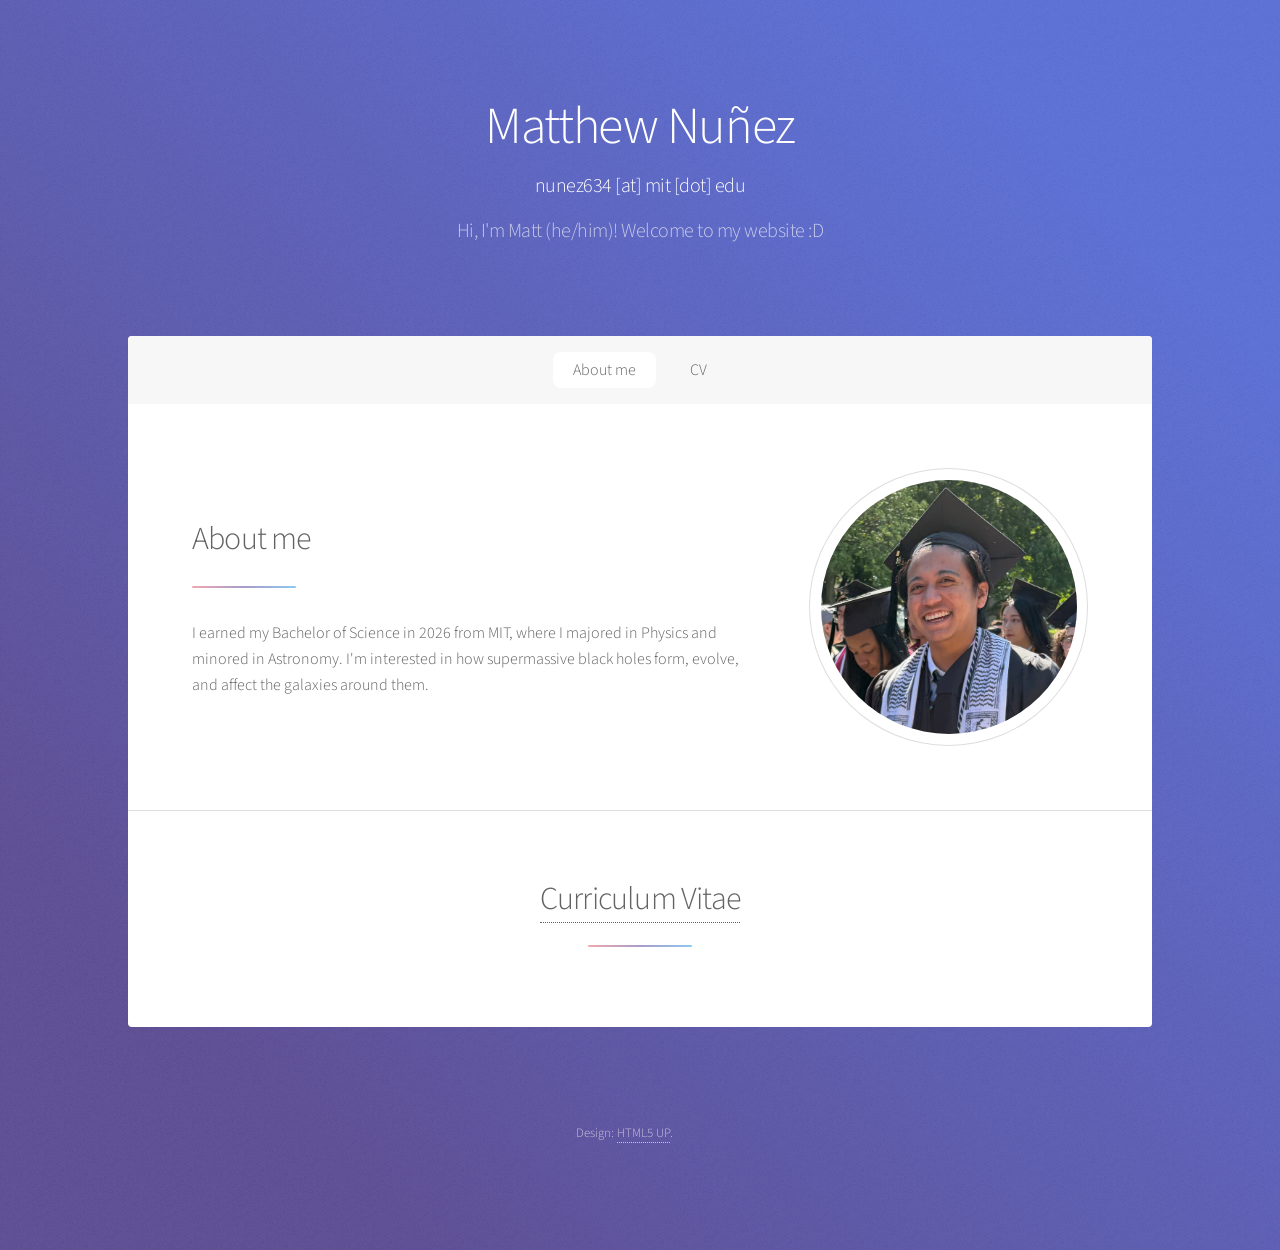
<file: index.html>
<!DOCTYPE HTML>
<!--
	Stellar by HTML5 UP
	html5up.net | @ajlkn
	Free for personal and commercial use under the CCA 3.0 license (html5up.net/license)
-->
<html>
	<head>
		<title>Matthew Nu&ntilde;ez</title>
		<link rel="icon" type="image/ico" sizes="32x32" href="images/favicon.ico">
		<meta charset="utf-8" />
		<meta name="viewport" content="width=device-width, initial-scale=1, user-scalable=no" />
		<link rel="stylesheet" href="assets/css/main.css" />
		<noscript><link rel="stylesheet" href="assets/css/noscript.css" /></noscript>
	</head>
	<body class="is-preload">

		<!-- Wrapper -->
			<div id="wrapper">

				<!-- Header -->
					<header id="header" class="alt">
						<!-- <span class="logo"><img src="images/logo.svg" alt="" /></span> -->
						<h1>Matthew Nu&ntilde;ez</h1>
						<h3>nunez634 [at] mit [dot] edu</h3>
						<p>Hi, I'm Matt (he/him)! Welcome to my website :D</p>
					</header>

				<!-- Nav -->
					<nav id="nav">
						<ul>
							<li><a href="#intro" class="active">About me</a></li>
							<!-- <li><a href="research.html" class="active">Research</a></li> -->
							<!-- <li><a href="#second">Second Section</a></li> -->
							<li><a href="#cta">CV</a></li>
						</ul>
					</nav>

				<!-- Main -->
					<div id="main">

						<!-- Introduction -->
							<section id="intro" class="main">
								<div class="spotlight">
									<div class="content">
										<header class="major">
											<h2>About me</h2>
										</header>
										<p> I earned my Bachelor of Science in 2026 from MIT, where 
											I majored in Physics and minored in Astronomy.
											I'm interested in how supermassive black holes form, evolve, and affect the galaxies around them. 
						
										</p>
										
									</div>
									<span class="image"><img src="images/grad_pic.jpg" alt="" /></span>
								</div>
							</section>


						<!-- First Section 
							<section id="first" class="main special">
								<header class="major">
									<h2>Research</h2>
								</header>
								<ul class="features">
									<li>
										<span class="icon solid major style1 fa-code"></span>
										<h3>Ipsum consequat</h3>
										<p>Sed lorem amet ipsum dolor et amet nullam consequat a feugiat consequat tempus veroeros sed consequat.</p>
									</li>
									<li>
										<span class="icon major style3 fa-copy"></span>
										<h3>Amed sed feugiat</h3>
										<p>Sed lorem amet ipsum dolor et amet nullam consequat a feugiat consequat tempus veroeros sed consequat.</p>
									</li>
									<li>
										<span class="icon major style5 fa-gem"></span>
										<h3>Dolor nullam</h3>
										<p>Sed lorem amet ipsum dolor et amet nullam consequat a feugiat consequat tempus veroeros sed consequat.</p>
									</li>
								</ul>
								<footer class="major">
									<ul class="actions special">
										<li><a href="generic.html" class="button">Learn More</a></li>
									</ul>
								</footer>
							</section>-->

						<!-- Second Section 
							<section id="second" class="main special">
								<header class="major">
									<h2>Ipsum consequat</h2>
									<p>Donec imperdiet consequat consequat. Suspendisse feugiat congue<br />
									posuere. Nulla massa urna, fermentum eget quam aliquet.</p>
								</header>
								<ul class="statistics">
									<li class="style1">
										<span class="icon solid fa-code-branch"></span>
										<strong>5,120</strong> Etiam
									</li>
									<li class="style2">
										<span class="icon fa-folder-open"></span>
										<strong>8,192</strong> Magna
									</li>
									<li class="style3">
										<span class="icon solid fa-signal"></span>
										<strong>2,048</strong> Tempus
									</li>
									<li class="style4">
										<span class="icon solid fa-laptop"></span>
										<strong>4,096</strong> Aliquam
									</li>
									<li class="style5">
										<span class="icon fa-gem"></span>
										<strong>1,024</strong> Nullam
									</li>
								</ul>
								<p class="content">Nam elementum nisl et mi a commodo porttitor. Morbi sit amet nisl eu arcu faucibus hendrerit vel a risus. Nam a orci mi, elementum ac arcu sit amet, fermentum pellentesque et purus. Integer maximus varius lorem, sed convallis diam accumsan sed. Etiam porttitor placerat sapien, sed eleifend a enim pulvinar faucibus semper quis ut arcu. Ut non nisl a mollis est efficitur vestibulum. Integer eget purus nec nulla mattis et accumsan ut magna libero. Morbi auctor iaculis porttitor. Sed ut magna ac risus et hendrerit scelerisque. Praesent eleifend lacus in lectus aliquam porta. Cras eu ornare dui curabitur lacinia.</p>
								<footer class="major">
									<ul class="actions special">
										<li><a href="generic.html" class="button">Learn More</a></li>
									</ul>
								</footer>
							</section> -->

						<!-- Get Started -->
							<section id="cta" class="main special">
								<header class="major">
									<h2><a href="images/MNunez_CV_Fa26.pdf">Curriculum Vitae</a></h2>
									
									<!-- <p>Donec imperdiet consequat consequat. Suspendisse feugiat congue<br />
									posuere. Nulla massa urna, fermentum eget quam aliquet.</p> -->
								</header>
								<!-- <footer class="major">
									<ul class="actions special">
										<li><a href="generic.html" class="button primary">Get Started</a></li>
										<li><a href="generic.html" class="button">Learn More</a></li>
									</ul>
								</footer> -->
							</section>

					</div>

				<!-- Footer -->
					<footer id="footer">
						<!-- <section>
							<h2>Aliquam sed mauris</h2>
							<p>Sed lorem ipsum dolor sit amet et nullam consequat feugiat consequat magna adipiscing tempus etiam dolore veroeros. eget dapibus mauris. Cras aliquet, nisl ut viverra sollicitudin, ligula erat egestas velit, vitae tincidunt odio.</p>
							<ul class="actions">
								<li><a href="generic.html" class="button">Learn More</a></li>
							</ul>
						</section>
						<section>
							<h2>Etiam feugiat</h2>
							<dl class="alt">
								<dt>Address</dt>
								<dd>1234 Somewhere Road &bull; Nashville, TN 00000 &bull; USA</dd>
								<dt>Phone</dt>
								<dd>(000) 000-0000 x 0000</dd>
								<dt>Email</dt>
								<dd><a href="#">information@untitled.tld</a></dd>
							</dl>
							<ul class="icons">
								<li><a href="#" class="icon brands fa-twitter alt"><span class="label">Twitter</span></a></li>
								<li><a href="#" class="icon brands fa-facebook-f alt"><span class="label">Facebook</span></a></li>
								<li><a href="#" class="icon brands fa-instagram alt"><span class="label">Instagram</span></a></li>
								<li><a href="#" class="icon brands fa-github alt"><span class="label">GitHub</span></a></li>
								<li><a href="#" class="icon brands fa-dribbble alt"><span class="label">Dribbble</span></a></li>
							</ul>
						</section> -->
						<!-- <p class="copyright">&copy; Untitled. Design: <a href="https://html5up.net">HTML5 UP</a>.</p> -->
						
						<p class="copyright">Design: <a href="https://html5up.net">HTML5 UP</a>.</p>
					</footer>

			</div>

		<!-- Scripts -->
			<script src="assets/js/jquery.min.js"></script>
			<script src="assets/js/jquery.scrollex.min.js"></script>
			<script src="assets/js/jquery.scrolly.min.js"></script>
			<script src="assets/js/browser.min.js"></script>
			<script src="assets/js/breakpoints.min.js"></script>
			<script src="assets/js/util.js"></script>
			<script src="assets/js/main.js"></script>

	</body>
</html>
</file>
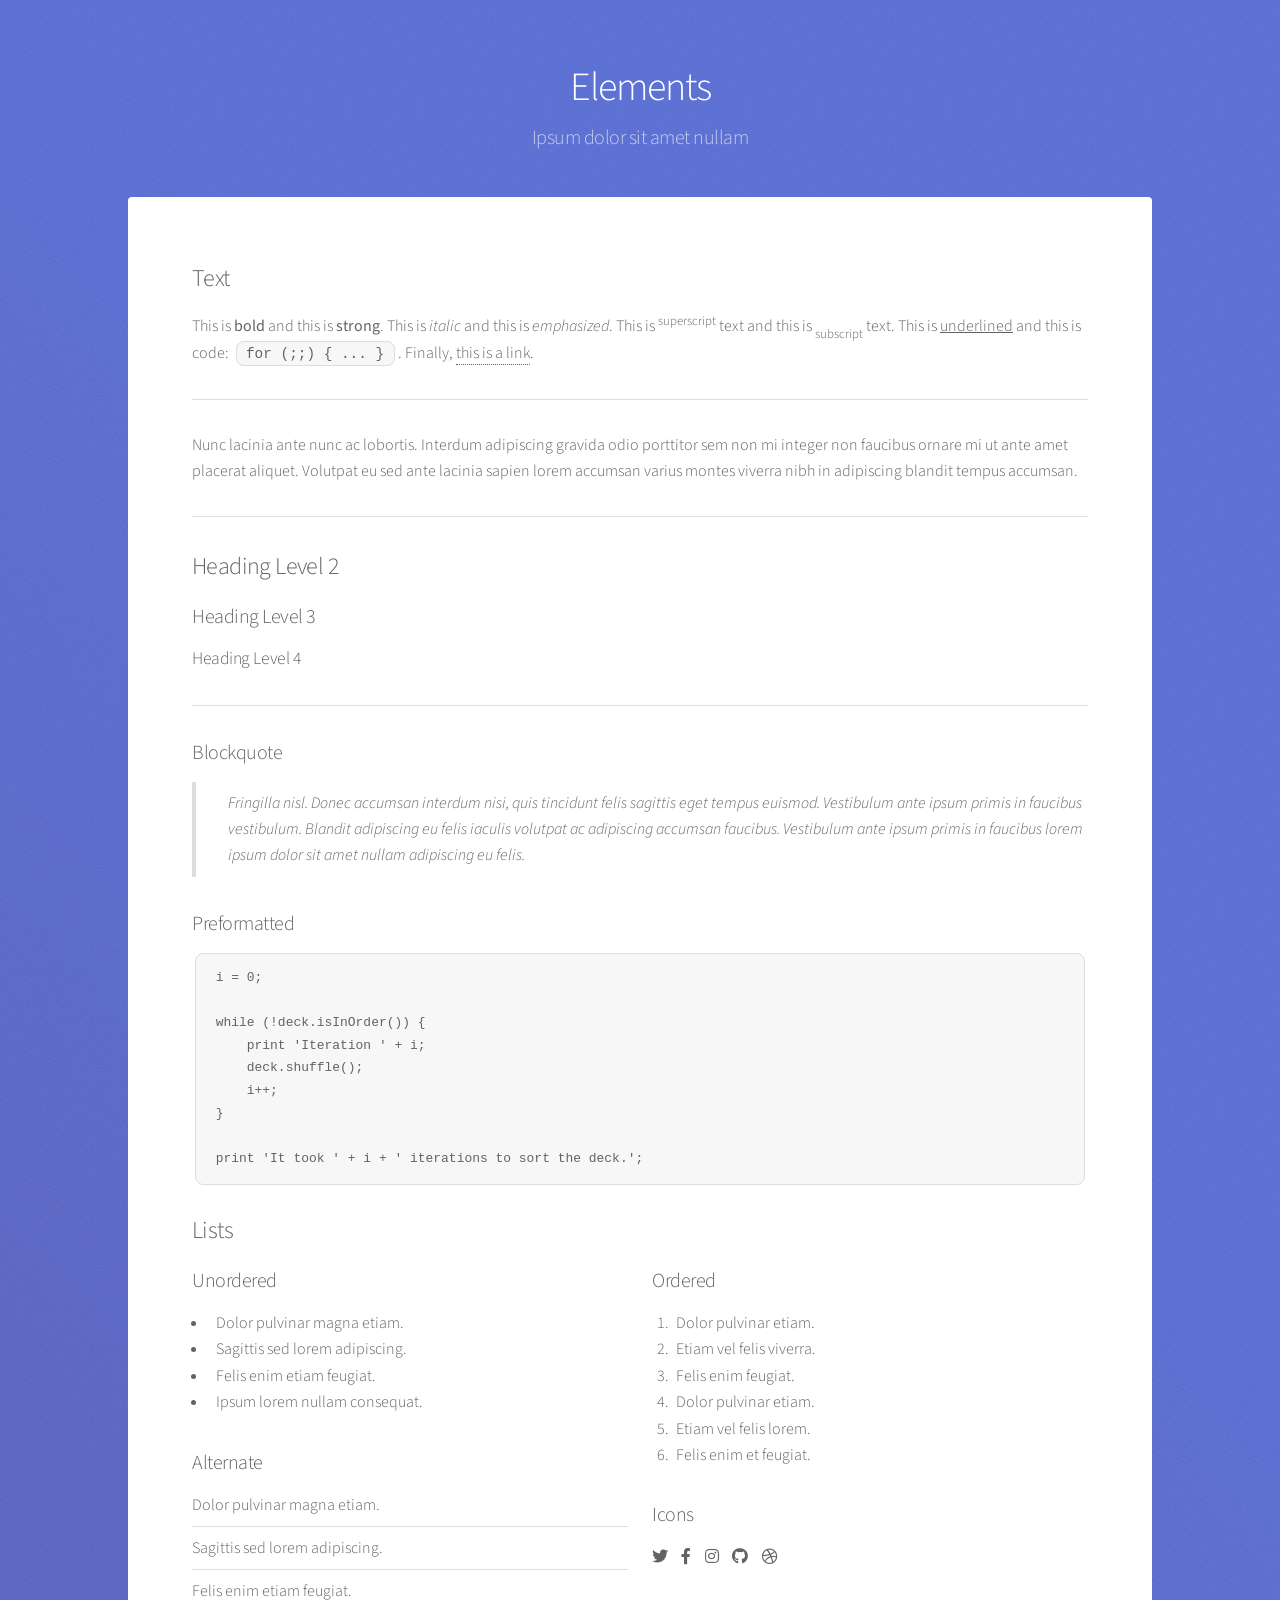
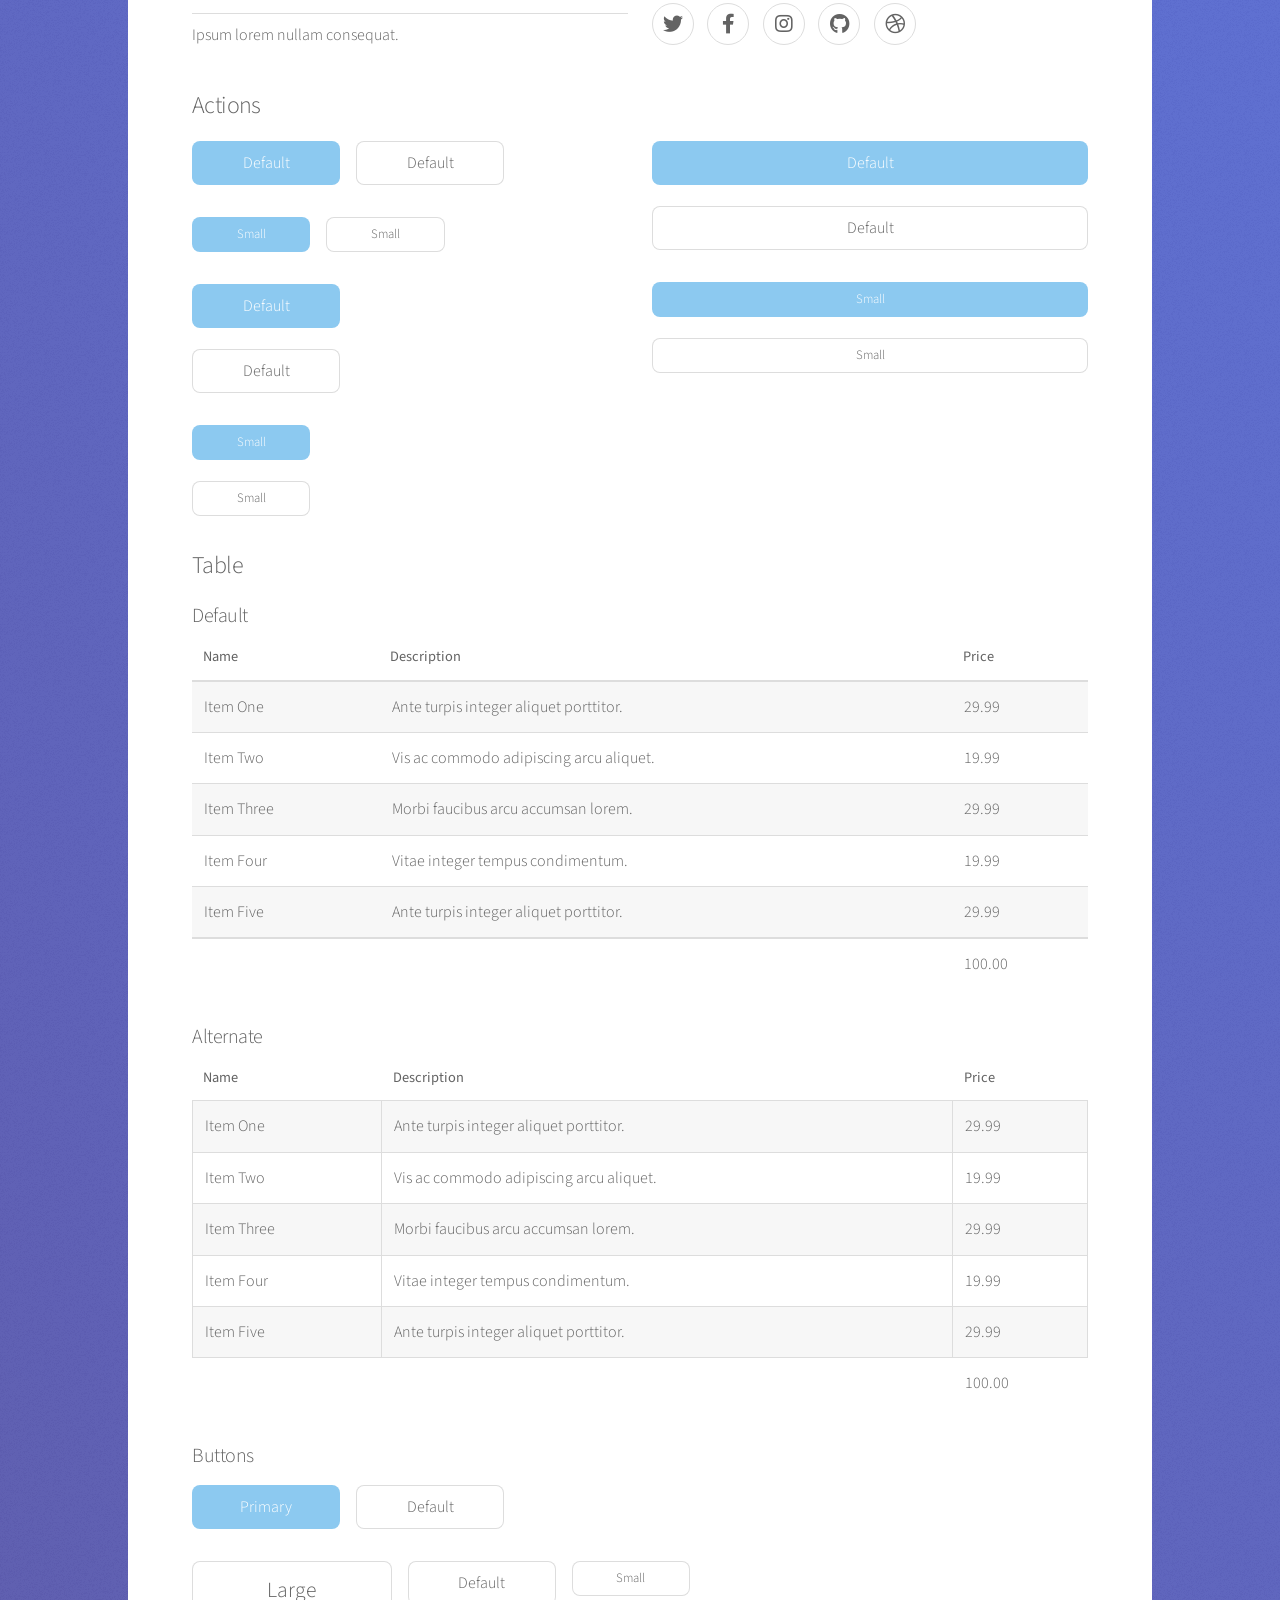
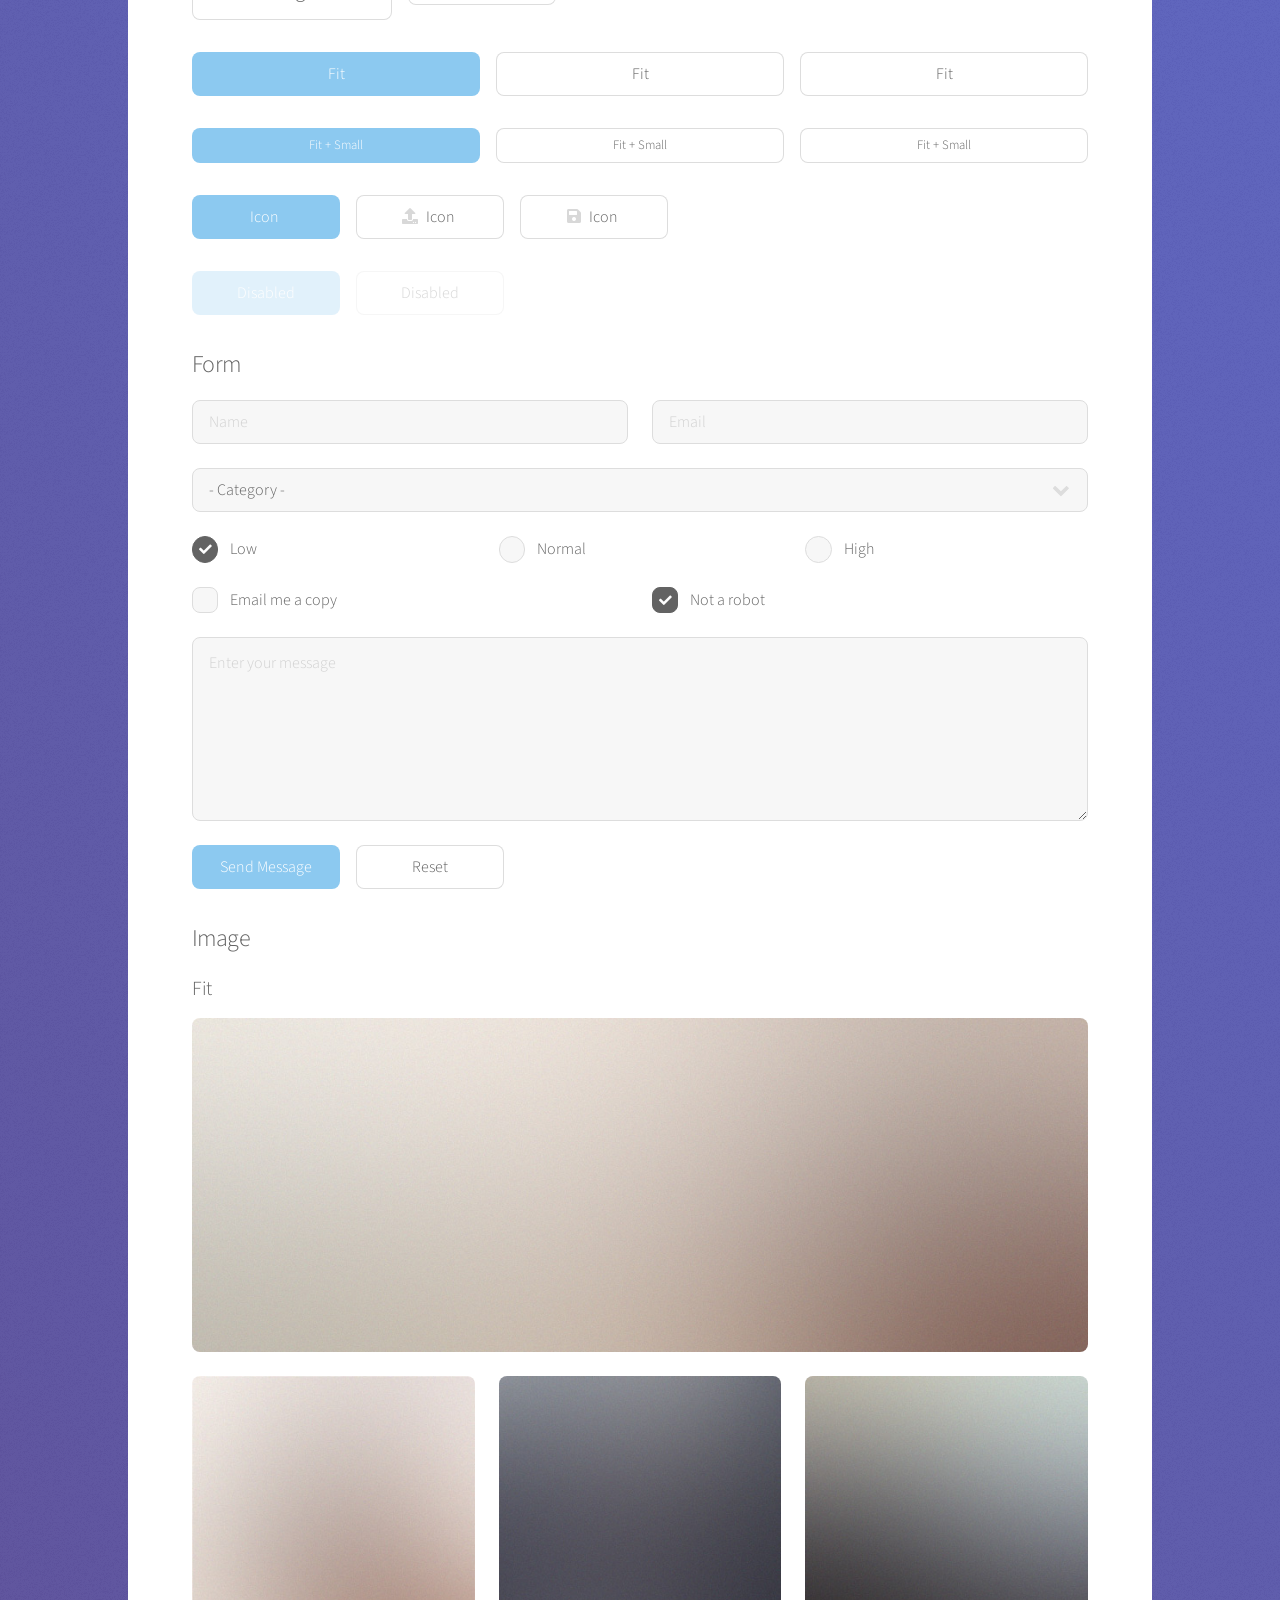
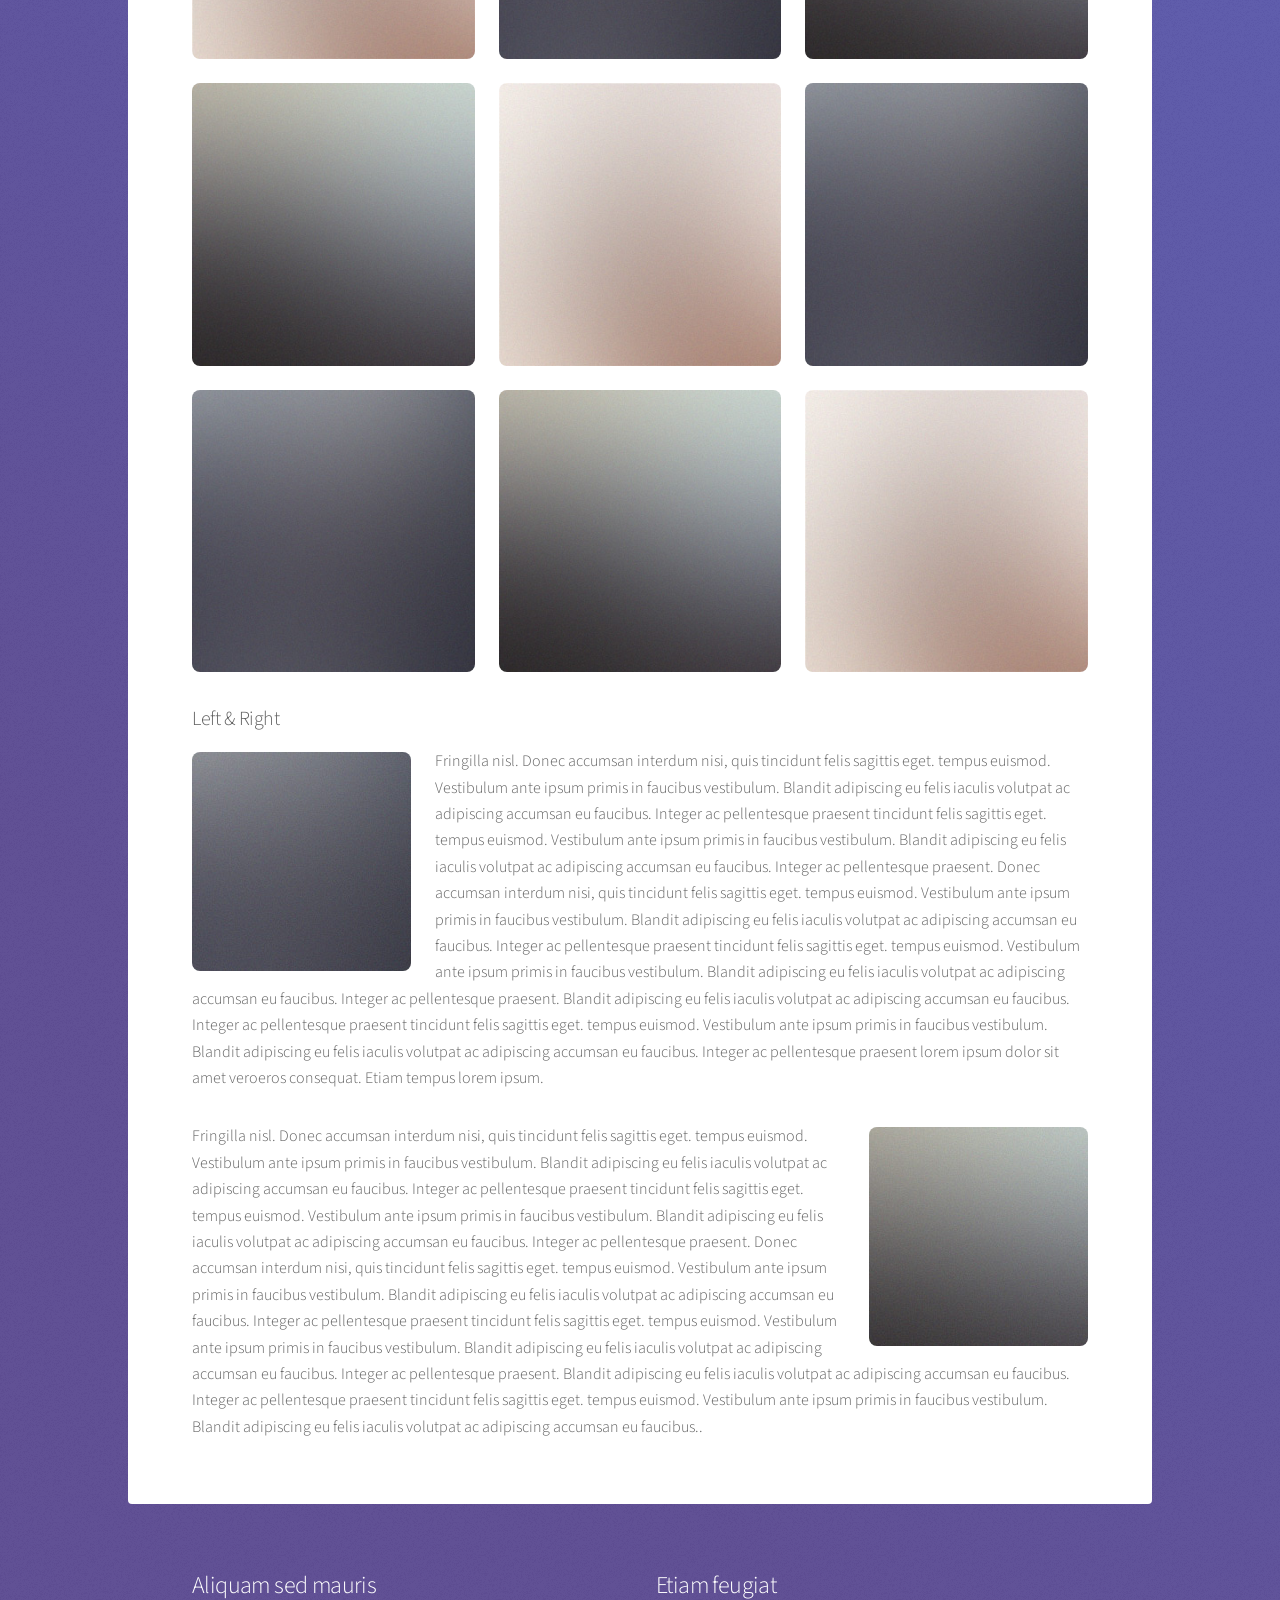
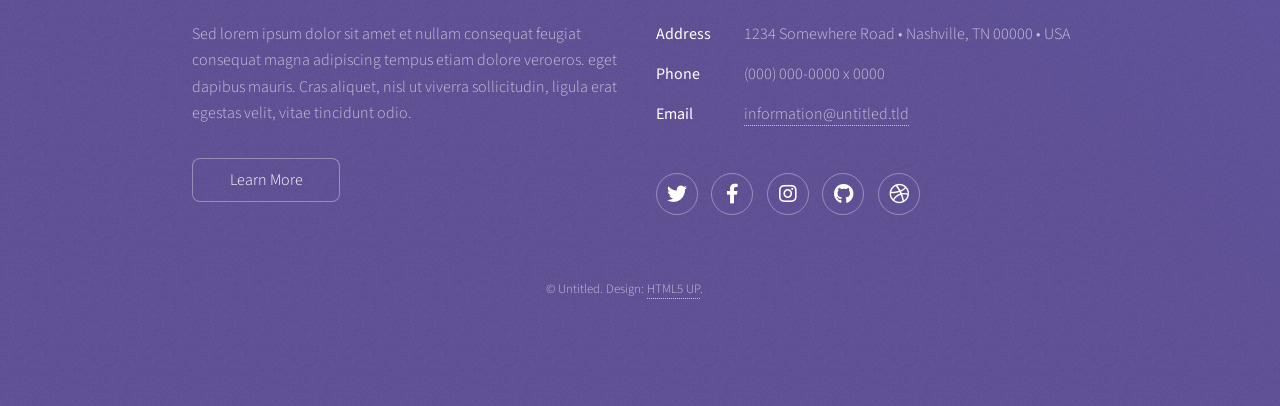
<file: elements.html>
<!DOCTYPE HTML>
<!--
	Stellar by HTML5 UP
	html5up.net | @ajlkn
	Free for personal and commercial use under the CCA 3.0 license (html5up.net/license)
-->
<html>
	<head>
		<title>Elements - Stellar by HTML5 UP</title>
		<meta charset="utf-8" />
		<meta name="viewport" content="width=device-width, initial-scale=1, user-scalable=no" />
		<link rel="stylesheet" href="assets/css/main.css" />
		<noscript><link rel="stylesheet" href="assets/css/noscript.css" /></noscript>
	</head>
	<body class="is-preload">

		<!-- Wrapper -->
			<div id="wrapper">

				<!-- Header -->
					<header id="header">
						<h1>Elements</h1>
						<p>Ipsum dolor sit amet nullam</p>
					</header>

				<!-- Main -->
					<div id="main">

						<!-- Content -->
							<section id="content" class="main">

								<!-- Text -->
									<section>
										<h2>Text</h2>
										<p>This is <b>bold</b> and this is <strong>strong</strong>. This is <i>italic</i> and this is <em>emphasized</em>.
										This is <sup>superscript</sup> text and this is <sub>subscript</sub> text.
										This is <u>underlined</u> and this is code: <code>for (;;) { ... }</code>. Finally, <a href="#">this is a link</a>.</p>
										<hr />
										<p>Nunc lacinia ante nunc ac lobortis. Interdum adipiscing gravida odio porttitor sem non mi integer non faucibus ornare mi ut ante amet placerat aliquet. Volutpat eu sed ante lacinia sapien lorem accumsan varius montes viverra nibh in adipiscing blandit tempus accumsan.</p>
										<hr />
										<h2>Heading Level 2</h2>
										<h3>Heading Level 3</h3>
										<h4>Heading Level 4</h4>
										<hr />
										<h3>Blockquote</h3>
										<blockquote>Fringilla nisl. Donec accumsan interdum nisi, quis tincidunt felis sagittis eget tempus euismod. Vestibulum ante ipsum primis in faucibus vestibulum. Blandit adipiscing eu felis iaculis volutpat ac adipiscing accumsan faucibus. Vestibulum ante ipsum primis in faucibus lorem ipsum dolor sit amet nullam adipiscing eu felis.</blockquote>
										<h3>Preformatted</h3>
										<pre><code>i = 0;

while (!deck.isInOrder()) {
    print 'Iteration ' + i;
    deck.shuffle();
    i++;
}

print 'It took ' + i + ' iterations to sort the deck.';</code></pre>
									</section>

								<!-- Lists -->
									<section>
										<h2>Lists</h2>
										<div class="row">
											<div class="col-6 col-12-medium">
												<h3>Unordered</h3>
												<ul>
													<li>Dolor pulvinar magna etiam.</li>
													<li>Sagittis sed lorem adipiscing.</li>
													<li>Felis enim etiam feugiat.</li>
													<li>Ipsum lorem nullam consequat.</li>
												</ul>
												<h3>Alternate</h3>
												<ul class="alt">
													<li>Dolor pulvinar magna etiam.</li>
													<li>Sagittis sed lorem adipiscing.</li>
													<li>Felis enim etiam feugiat.</li>
													<li>Ipsum lorem nullam consequat.</li>
												</ul>
											</div>
											<div class="col-6 col-12-medium">
												<h3>Ordered</h3>
												<ol>
													<li>Dolor pulvinar etiam.</li>
													<li>Etiam vel felis viverra.</li>
													<li>Felis enim feugiat.</li>
													<li>Dolor pulvinar etiam.</li>
													<li>Etiam vel felis lorem.</li>
													<li>Felis enim et feugiat.</li>
												</ol>
												<h3>Icons</h3>
												<ul class="icons">
													<li><a href="#" class="icon brands fa-twitter"><span class="label">Twitter</span></a></li>
													<li><a href="#" class="icon brands fa-facebook-f"><span class="label">Facebook</span></a></li>
													<li><a href="#" class="icon brands fa-instagram"><span class="label">Instagram</span></a></li>
													<li><a href="#" class="icon brands fa-github"><span class="label">GitHub</span></a></li>
													<li><a href="#" class="icon brands fa-dribbble"><span class="label">Dribbble</span></a></li>
												</ul>
												<ul class="icons">
													<li><a href="#" class="icon brands alt fa-twitter"><span class="label">Twitter</span></a></li>
													<li><a href="#" class="icon brands alt fa-facebook-f"><span class="label">Facebook</span></a></li>
													<li><a href="#" class="icon brands alt fa-instagram"><span class="label">Instagram</span></a></li>
													<li><a href="#" class="icon brands alt fa-github"><span class="label">GitHub</span></a></li>
													<li><a href="#" class="icon brands alt fa-dribbble"><span class="label">Dribbble</span></a></li>
												</ul>
											</div>
										</div>
										<h2>Actions</h2>
										<div class="row">
											<div class="col-6 col-12-medium">
												<ul class="actions">
													<li><a href="#" class="button primary">Default</a></li>
													<li><a href="#" class="button">Default</a></li>
												</ul>
												<ul class="actions small">
													<li><a href="#" class="button primary small">Small</a></li>
													<li><a href="#" class="button small">Small</a></li>
												</ul>
												<ul class="actions stacked">
													<li><a href="#" class="button primary">Default</a></li>
													<li><a href="#" class="button">Default</a></li>
												</ul>
												<ul class="actions stacked">
													<li><a href="#" class="button primary small">Small</a></li>
													<li><a href="#" class="button small">Small</a></li>
												</ul>
											</div>
											<div class="col-6 col-12-medium">
												<ul class="actions stacked">
													<li><a href="#" class="button primary fit">Default</a></li>
													<li><a href="#" class="button fit">Default</a></li>
												</ul>
												<ul class="actions stacked">
													<li><a href="#" class="button primary small fit">Small</a></li>
													<li><a href="#" class="button small fit">Small</a></li>
												</ul>
											</div>
										</div>
									</section>

								<!-- Table -->
									<section>
										<h2>Table</h2>
										<h3>Default</h3>
										<div class="table-wrapper">
											<table>
												<thead>
													<tr>
														<th>Name</th>
														<th>Description</th>
														<th>Price</th>
													</tr>
												</thead>
												<tbody>
													<tr>
														<td>Item One</td>
														<td>Ante turpis integer aliquet porttitor.</td>
														<td>29.99</td>
													</tr>
													<tr>
														<td>Item Two</td>
														<td>Vis ac commodo adipiscing arcu aliquet.</td>
														<td>19.99</td>
													</tr>
													<tr>
														<td>Item Three</td>
														<td> Morbi faucibus arcu accumsan lorem.</td>
														<td>29.99</td>
													</tr>
													<tr>
														<td>Item Four</td>
														<td>Vitae integer tempus condimentum.</td>
														<td>19.99</td>
													</tr>
													<tr>
														<td>Item Five</td>
														<td>Ante turpis integer aliquet porttitor.</td>
														<td>29.99</td>
													</tr>
												</tbody>
												<tfoot>
													<tr>
														<td colspan="2"></td>
														<td>100.00</td>
													</tr>
												</tfoot>
											</table>
										</div>

										<h3>Alternate</h3>
										<div class="table-wrapper">
											<table class="alt">
												<thead>
													<tr>
														<th>Name</th>
														<th>Description</th>
														<th>Price</th>
													</tr>
												</thead>
												<tbody>
													<tr>
														<td>Item One</td>
														<td>Ante turpis integer aliquet porttitor.</td>
														<td>29.99</td>
													</tr>
													<tr>
														<td>Item Two</td>
														<td>Vis ac commodo adipiscing arcu aliquet.</td>
														<td>19.99</td>
													</tr>
													<tr>
														<td>Item Three</td>
														<td> Morbi faucibus arcu accumsan lorem.</td>
														<td>29.99</td>
													</tr>
													<tr>
														<td>Item Four</td>
														<td>Vitae integer tempus condimentum.</td>
														<td>19.99</td>
													</tr>
													<tr>
														<td>Item Five</td>
														<td>Ante turpis integer aliquet porttitor.</td>
														<td>29.99</td>
													</tr>
												</tbody>
												<tfoot>
													<tr>
														<td colspan="2"></td>
														<td>100.00</td>
													</tr>
												</tfoot>
											</table>
										</div>
									</section>

								<!-- Buttons -->
									<section>
										<h3>Buttons</h3>
										<ul class="actions">
											<li><a href="#" class="button primary">Primary</a></li>
											<li><a href="#" class="button">Default</a></li>
										</ul>
										<ul class="actions">
											<li><a href="#" class="button large">Large</a></li>
											<li><a href="#" class="button">Default</a></li>
											<li><a href="#" class="button small">Small</a></li>
										</ul>
										<ul class="actions fit">
											<li><a href="#" class="button primary fit">Fit</a></li>
											<li><a href="#" class="button fit">Fit</a></li>
											<li><a href="#" class="button fit">Fit</a></li>
										</ul>
										<ul class="actions fit small">
											<li><a href="#" class="button primary fit small">Fit + Small</a></li>
											<li><a href="#" class="button fit small">Fit + Small</a></li>
											<li><a href="#" class="button fit small">Fit + Small</a></li>
										</ul>
										<ul class="actions">
											<li><a href="#" class="button primary icon solidfa-download">Icon</a></li>
											<li><a href="#" class="button icon solid fa-upload">Icon</a></li>
											<li><a href="#" class="button icon solid fa-save">Icon</a></li>
										</ul>
										<ul class="actions">
											<li><span class="button primary disabled">Disabled</span></li>
											<li><span class="button disabled">Disabled</span></li>
										</ul>
									</section>

								<!-- Form -->
									<section>
										<h2>Form</h2>
										<form method="post" action="#">
											<div class="row gtr-uniform">
												<div class="col-6 col-12-xsmall">
													<input type="text" name="demo-name" id="demo-name" value="" placeholder="Name" />
												</div>
												<div class="col-6 col-12-xsmall">
													<input type="email" name="demo-email" id="demo-email" value="" placeholder="Email" />
												</div>
												<div class="col-12">
													<select name="demo-category" id="demo-category">
														<option value="">- Category -</option>
														<option value="1">Manufacturing</option>
														<option value="1">Shipping</option>
														<option value="1">Administration</option>
														<option value="1">Human Resources</option>
													</select>
												</div>
												<div class="col-4 col-12-small">
													<input type="radio" id="demo-priority-low" name="demo-priority" checked>
													<label for="demo-priority-low">Low</label>
												</div>
												<div class="col-4 col-12-small">
													<input type="radio" id="demo-priority-normal" name="demo-priority">
													<label for="demo-priority-normal">Normal</label>
												</div>
												<div class="col-4 col-12-small">
													<input type="radio" id="demo-priority-high" name="demo-priority">
													<label for="demo-priority-high">High</label>
												</div>
												<div class="col-6 col-12-small">
													<input type="checkbox" id="demo-copy" name="demo-copy">
													<label for="demo-copy">Email me a copy</label>
												</div>
												<div class="col-6 col-12-small">
													<input type="checkbox" id="demo-human" name="demo-human" checked>
													<label for="demo-human">Not a robot</label>
												</div>
												<div class="col-12">
													<textarea name="demo-message" id="demo-message" placeholder="Enter your message" rows="6"></textarea>
												</div>
												<div class="col-12">
													<ul class="actions">
														<li><input type="submit" value="Send Message" class="primary" /></li>
														<li><input type="reset" value="Reset" /></li>
													</ul>
												</div>
											</div>
										</form>
									</section>

								<!-- Image -->
									<section>
										<h2>Image</h2>
										<h3>Fit</h3>
										<div class="box alt">
											<div class="row gtr-uniform">
												<div class="col-12"><span class="image fit"><img src="images/pic04.jpg" alt="" /></span></div>
												<div class="col-4"><span class="image fit"><img src="images/pic01.jpg" alt="" /></span></div>
												<div class="col-4"><span class="image fit"><img src="images/pic02.jpg" alt="" /></span></div>
												<div class="col-4"><span class="image fit"><img src="images/pic03.jpg" alt="" /></span></div>
												<div class="col-4"><span class="image fit"><img src="images/pic03.jpg" alt="" /></span></div>
												<div class="col-4"><span class="image fit"><img src="images/pic01.jpg" alt="" /></span></div>
												<div class="col-4"><span class="image fit"><img src="images/pic02.jpg" alt="" /></span></div>
												<div class="col-4"><span class="image fit"><img src="images/pic02.jpg" alt="" /></span></div>
												<div class="col-4"><span class="image fit"><img src="images/pic03.jpg" alt="" /></span></div>
												<div class="col-4"><span class="image fit"><img src="images/pic01.jpg" alt="" /></span></div>
											</div>
										</div>
										<h3>Left &amp; Right</h3>
										<p><span class="image left"><img src="images/pic05.jpg" alt="" /></span>Fringilla nisl. Donec accumsan interdum nisi, quis tincidunt felis sagittis eget. tempus euismod. Vestibulum ante ipsum primis in faucibus vestibulum. Blandit adipiscing eu felis iaculis volutpat ac adipiscing accumsan eu faucibus. Integer ac pellentesque praesent tincidunt felis sagittis eget. tempus euismod. Vestibulum ante ipsum primis in faucibus vestibulum. Blandit adipiscing eu felis iaculis volutpat ac adipiscing accumsan eu faucibus. Integer ac pellentesque praesent. Donec accumsan interdum nisi, quis tincidunt felis sagittis eget. tempus euismod. Vestibulum ante ipsum primis in faucibus vestibulum. Blandit adipiscing eu felis iaculis volutpat ac adipiscing accumsan eu faucibus. Integer ac pellentesque praesent tincidunt felis sagittis eget. tempus euismod. Vestibulum ante ipsum primis in faucibus vestibulum. Blandit adipiscing eu felis iaculis volutpat ac adipiscing accumsan eu faucibus. Integer ac pellentesque praesent. Blandit adipiscing eu felis iaculis volutpat ac adipiscing accumsan eu faucibus. Integer ac pellentesque praesent tincidunt felis sagittis eget. tempus euismod. Vestibulum ante ipsum primis in faucibus vestibulum. Blandit adipiscing eu felis iaculis volutpat ac adipiscing accumsan eu faucibus. Integer ac pellentesque praesent lorem ipsum dolor sit amet veroeros consequat. Etiam tempus lorem ipsum.</p>
										<p><span class="image right"><img src="images/pic06.jpg" alt="" /></span>Fringilla nisl. Donec accumsan interdum nisi, quis tincidunt felis sagittis eget. tempus euismod. Vestibulum ante ipsum primis in faucibus vestibulum. Blandit adipiscing eu felis iaculis volutpat ac adipiscing accumsan eu faucibus. Integer ac pellentesque praesent tincidunt felis sagittis eget. tempus euismod. Vestibulum ante ipsum primis in faucibus vestibulum. Blandit adipiscing eu felis iaculis volutpat ac adipiscing accumsan eu faucibus. Integer ac pellentesque praesent. Donec accumsan interdum nisi, quis tincidunt felis sagittis eget. tempus euismod. Vestibulum ante ipsum primis in faucibus vestibulum. Blandit adipiscing eu felis iaculis volutpat ac adipiscing accumsan eu faucibus. Integer ac pellentesque praesent tincidunt felis sagittis eget. tempus euismod. Vestibulum ante ipsum primis in faucibus vestibulum. Blandit adipiscing eu felis iaculis volutpat ac adipiscing accumsan eu faucibus. Integer ac pellentesque praesent. Blandit adipiscing eu felis iaculis volutpat ac adipiscing accumsan eu faucibus. Integer ac pellentesque praesent tincidunt felis sagittis eget. tempus euismod. Vestibulum ante ipsum primis in faucibus vestibulum. Blandit adipiscing eu felis iaculis volutpat ac adipiscing accumsan eu faucibus..</p>
									</section>

							</section>

					</div>

				<!-- Footer -->
					<footer id="footer">
						<section>
							<h2>Aliquam sed mauris</h2>
							<p>Sed lorem ipsum dolor sit amet et nullam consequat feugiat consequat magna adipiscing tempus etiam dolore veroeros. eget dapibus mauris. Cras aliquet, nisl ut viverra sollicitudin, ligula erat egestas velit, vitae tincidunt odio.</p>
							<ul class="actions">
								<li><a href="#" class="button">Learn More</a></li>
							</ul>
						</section>
						<section>
							<h2>Etiam feugiat</h2>
							<dl class="alt">
								<dt>Address</dt>
								<dd>1234 Somewhere Road &bull; Nashville, TN 00000 &bull; USA</dd>
								<dt>Phone</dt>
								<dd>(000) 000-0000 x 0000</dd>
								<dt>Email</dt>
								<dd><a href="#">information@untitled.tld</a></dd>
							</dl>
							<ul class="icons">
								<li><a href="#" class="icon brands fa-twitter alt"><span class="label">Twitter</span></a></li>
								<li><a href="#" class="icon brands fa-facebook-f alt"><span class="label">Facebook</span></a></li>
								<li><a href="#" class="icon brands fa-instagram alt"><span class="label">Instagram</span></a></li>
								<li><a href="#" class="icon brands fa-github alt"><span class="label">GitHub</span></a></li>
								<li><a href="#" class="icon brands fa-dribbble alt"><span class="label">Dribbble</span></a></li>
							</ul>
						</section>
						<p class="copyright">&copy; Untitled. Design: <a href="https://html5up.net">HTML5 UP</a>.</p>
					</footer>

			</div>

		<!-- Scripts -->
			<script src="assets/js/jquery.min.js"></script>
			<script src="assets/js/jquery.scrollex.min.js"></script>
			<script src="assets/js/jquery.scrolly.min.js"></script>
			<script src="assets/js/browser.min.js"></script>
			<script src="assets/js/breakpoints.min.js"></script>
			<script src="assets/js/util.js"></script>
			<script src="assets/js/main.js"></script>

	</body>
</html>
</file>
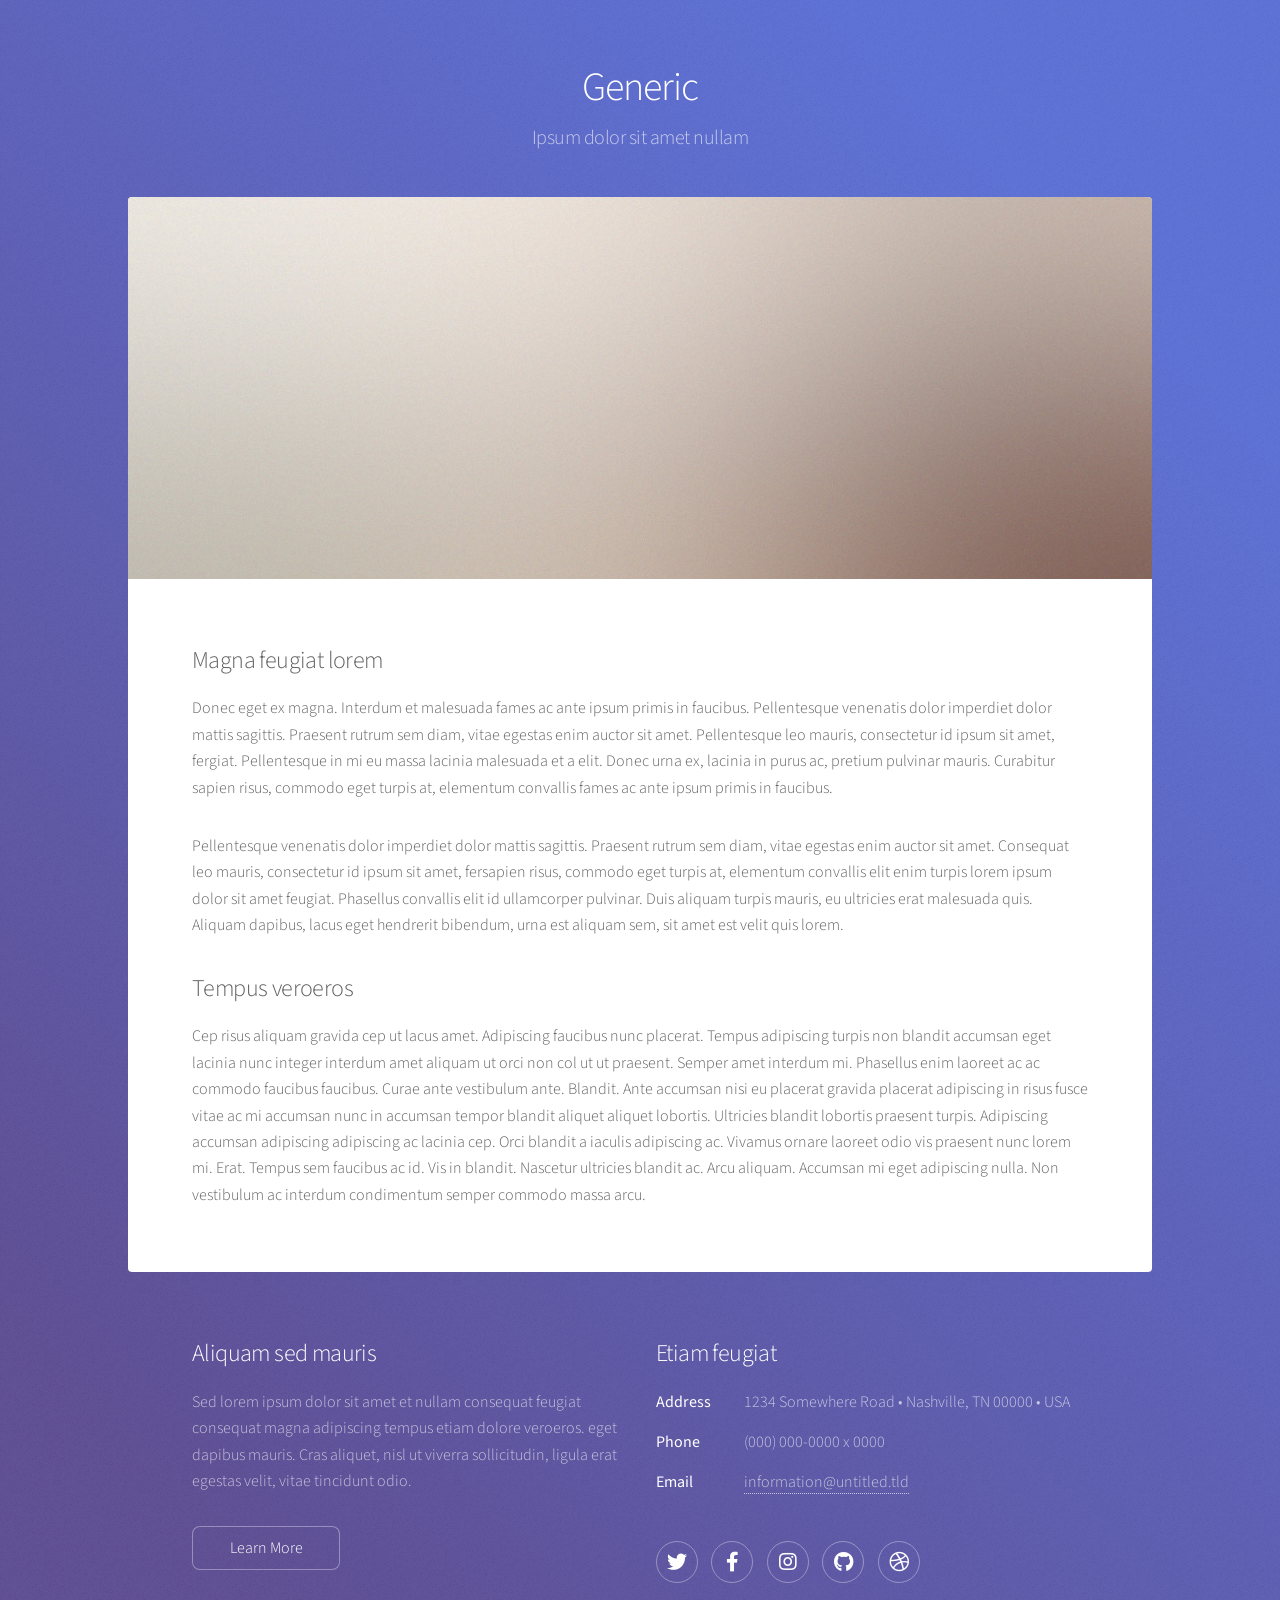
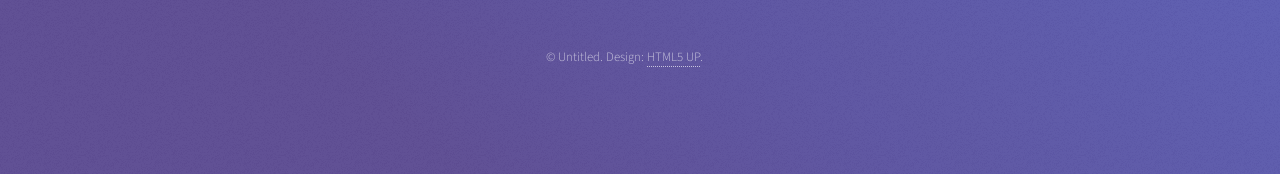
<file: generic.html>
<!DOCTYPE HTML>
<!--
	Stellar by HTML5 UP
	html5up.net | @ajlkn
	Free for personal and commercial use under the CCA 3.0 license (html5up.net/license)
-->
<html>
	<head>
		<title>Generic - Stellar by HTML5 UP</title>
		<meta charset="utf-8" />
		<meta name="viewport" content="width=device-width, initial-scale=1, user-scalable=no" />
		<link rel="stylesheet" href="assets/css/main.css" />
		<noscript><link rel="stylesheet" href="assets/css/noscript.css" /></noscript>
	</head>
	<body class="is-preload">

		<!-- Wrapper -->
			<div id="wrapper">

				<!-- Header -->
					<header id="header">
						<h1>Generic</h1>
						<p>Ipsum dolor sit amet nullam</p>
					</header>

				<!-- Main -->
					<div id="main">

						<!-- Content -->
							<section id="content" class="main">
								<span class="image main"><img src="images/pic04.jpg" alt="" /></span>
								<h2>Magna feugiat lorem</h2>
								<p>Donec eget ex magna. Interdum et malesuada fames ac ante ipsum primis in faucibus. Pellentesque venenatis dolor imperdiet dolor mattis sagittis. Praesent rutrum sem diam, vitae egestas enim auctor sit amet. Pellentesque leo mauris, consectetur id ipsum sit amet, fergiat. Pellentesque in mi eu massa lacinia malesuada et a elit. Donec urna ex, lacinia in purus ac, pretium pulvinar mauris. Curabitur sapien risus, commodo eget turpis at, elementum convallis fames ac ante ipsum primis in faucibus.</p>
								<p>Pellentesque venenatis dolor imperdiet dolor mattis sagittis. Praesent rutrum sem diam, vitae egestas enim auctor sit amet. Consequat leo mauris, consectetur id ipsum sit amet, fersapien risus, commodo eget turpis at, elementum convallis elit enim turpis lorem ipsum dolor sit amet feugiat. Phasellus convallis elit id ullamcorper pulvinar. Duis aliquam turpis mauris, eu ultricies erat malesuada quis. Aliquam dapibus, lacus eget hendrerit bibendum, urna est aliquam sem, sit amet est velit quis lorem.</p>
								<h2>Tempus veroeros</h2>
								<p>Cep risus aliquam gravida cep ut lacus amet. Adipiscing faucibus nunc placerat. Tempus adipiscing turpis non blandit accumsan eget lacinia nunc integer interdum amet aliquam ut orci non col ut ut praesent. Semper amet interdum mi. Phasellus enim laoreet ac ac commodo faucibus faucibus. Curae ante vestibulum ante. Blandit. Ante accumsan nisi eu placerat gravida placerat adipiscing in risus fusce vitae ac mi accumsan nunc in accumsan tempor blandit aliquet aliquet lobortis. Ultricies blandit lobortis praesent turpis. Adipiscing accumsan adipiscing adipiscing ac lacinia cep. Orci blandit a iaculis adipiscing ac. Vivamus ornare laoreet odio vis praesent nunc lorem mi. Erat. Tempus sem faucibus ac id. Vis in blandit. Nascetur ultricies blandit ac. Arcu aliquam. Accumsan mi eget adipiscing nulla. Non vestibulum ac interdum condimentum semper commodo massa arcu.</p>
							</section>

					</div>

				<!-- Footer -->
					<footer id="footer">
						<section>
							<h2>Aliquam sed mauris</h2>
							<p>Sed lorem ipsum dolor sit amet et nullam consequat feugiat consequat magna adipiscing tempus etiam dolore veroeros. eget dapibus mauris. Cras aliquet, nisl ut viverra sollicitudin, ligula erat egestas velit, vitae tincidunt odio.</p>
							<ul class="actions">
								<li><a href="#" class="button">Learn More</a></li>
							</ul>
						</section>
						<section>
							<h2>Etiam feugiat</h2>
							<dl class="alt">
								<dt>Address</dt>
								<dd>1234 Somewhere Road &bull; Nashville, TN 00000 &bull; USA</dd>
								<dt>Phone</dt>
								<dd>(000) 000-0000 x 0000</dd>
								<dt>Email</dt>
								<dd><a href="#">information@untitled.tld</a></dd>
							</dl>
							<ul class="icons">
								<li><a href="#" class="icon brands fa-twitter alt"><span class="label">Twitter</span></a></li>
								<li><a href="#" class="icon brands fa-facebook-f alt"><span class="label">Facebook</span></a></li>
								<li><a href="#" class="icon brands fa-instagram alt"><span class="label">Instagram</span></a></li>
								<li><a href="#" class="icon brands fa-github alt"><span class="label">GitHub</span></a></li>
								<li><a href="#" class="icon brands fa-dribbble alt"><span class="label">Dribbble</span></a></li>
							</ul>
						</section>
						<p class="copyright">&copy; Untitled. Design: <a href="https://html5up.net">HTML5 UP</a>.</p>
					</footer>

			</div>

		<!-- Scripts -->
			<script src="assets/js/jquery.min.js"></script>
			<script src="assets/js/jquery.scrollex.min.js"></script>
			<script src="assets/js/jquery.scrolly.min.js"></script>
			<script src="assets/js/browser.min.js"></script>
			<script src="assets/js/breakpoints.min.js"></script>
			<script src="assets/js/util.js"></script>
			<script src="assets/js/main.js"></script>

	</body>
</html>
</file>
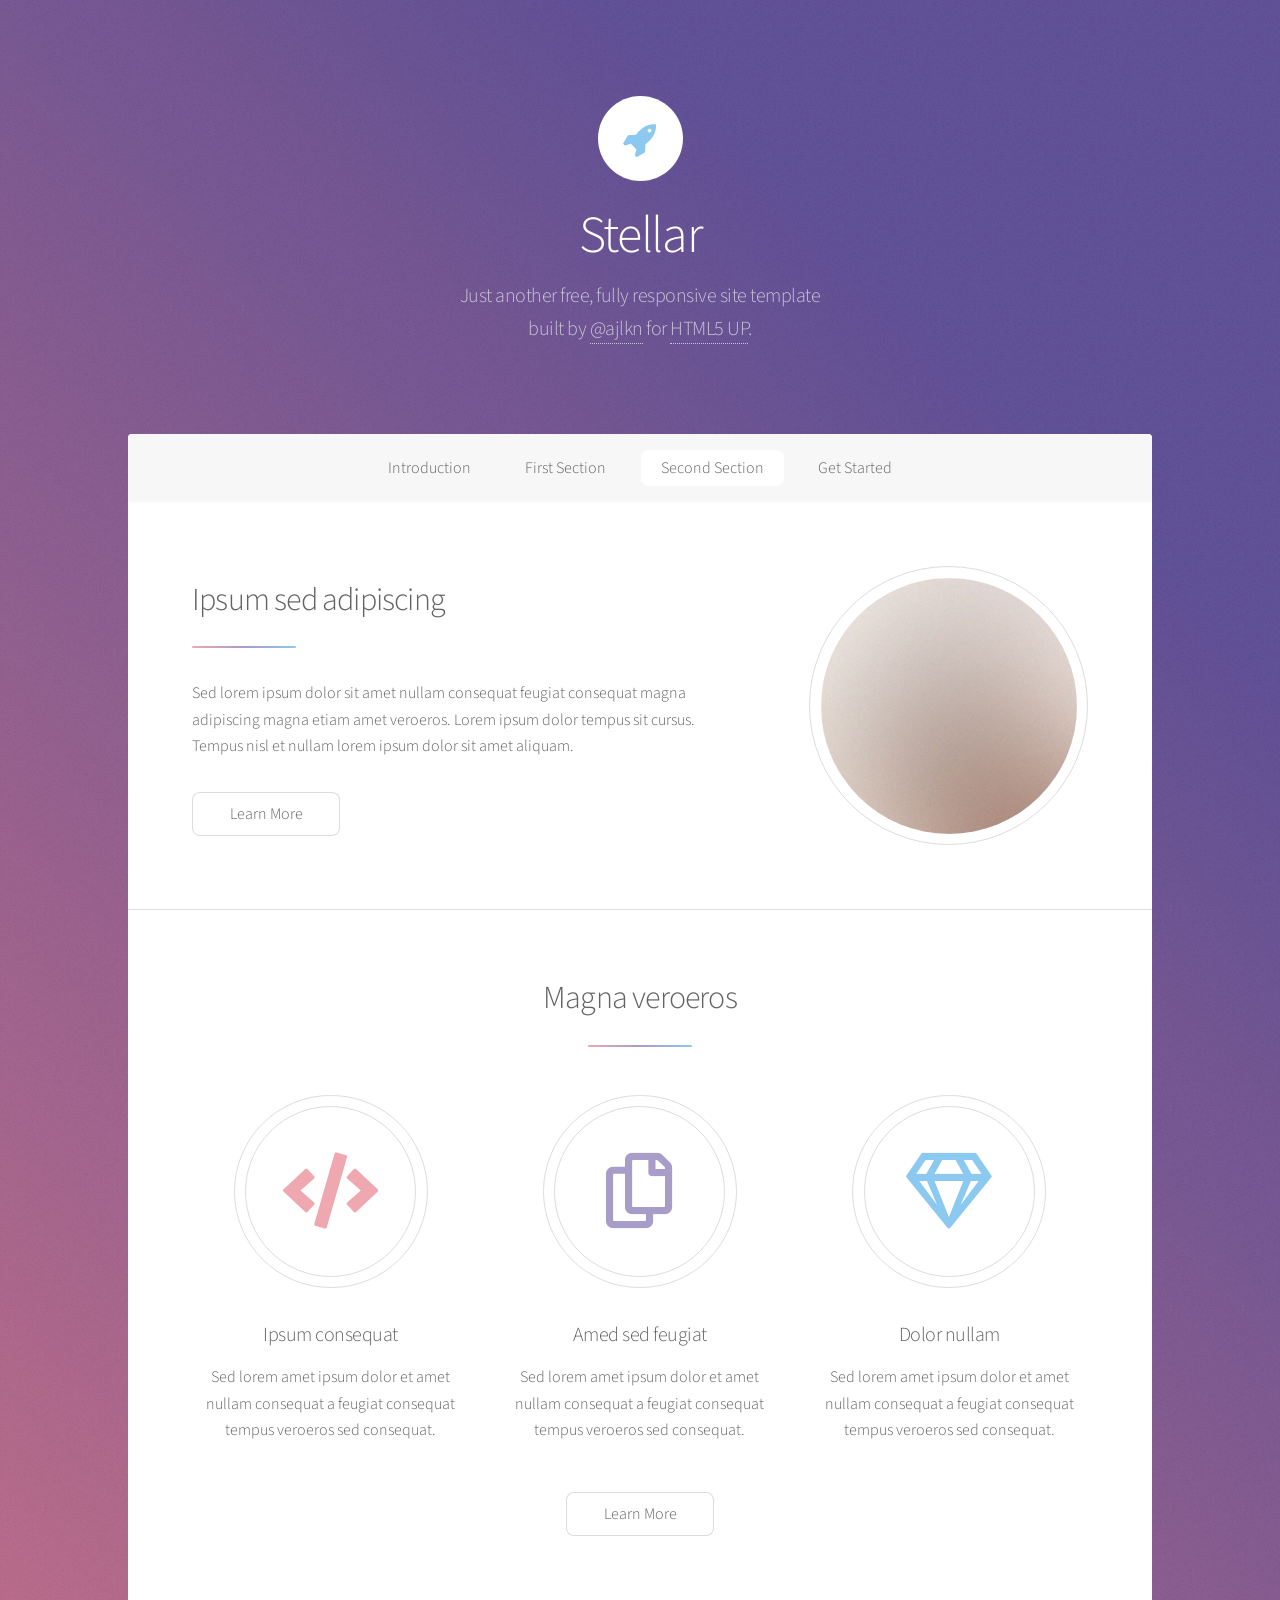
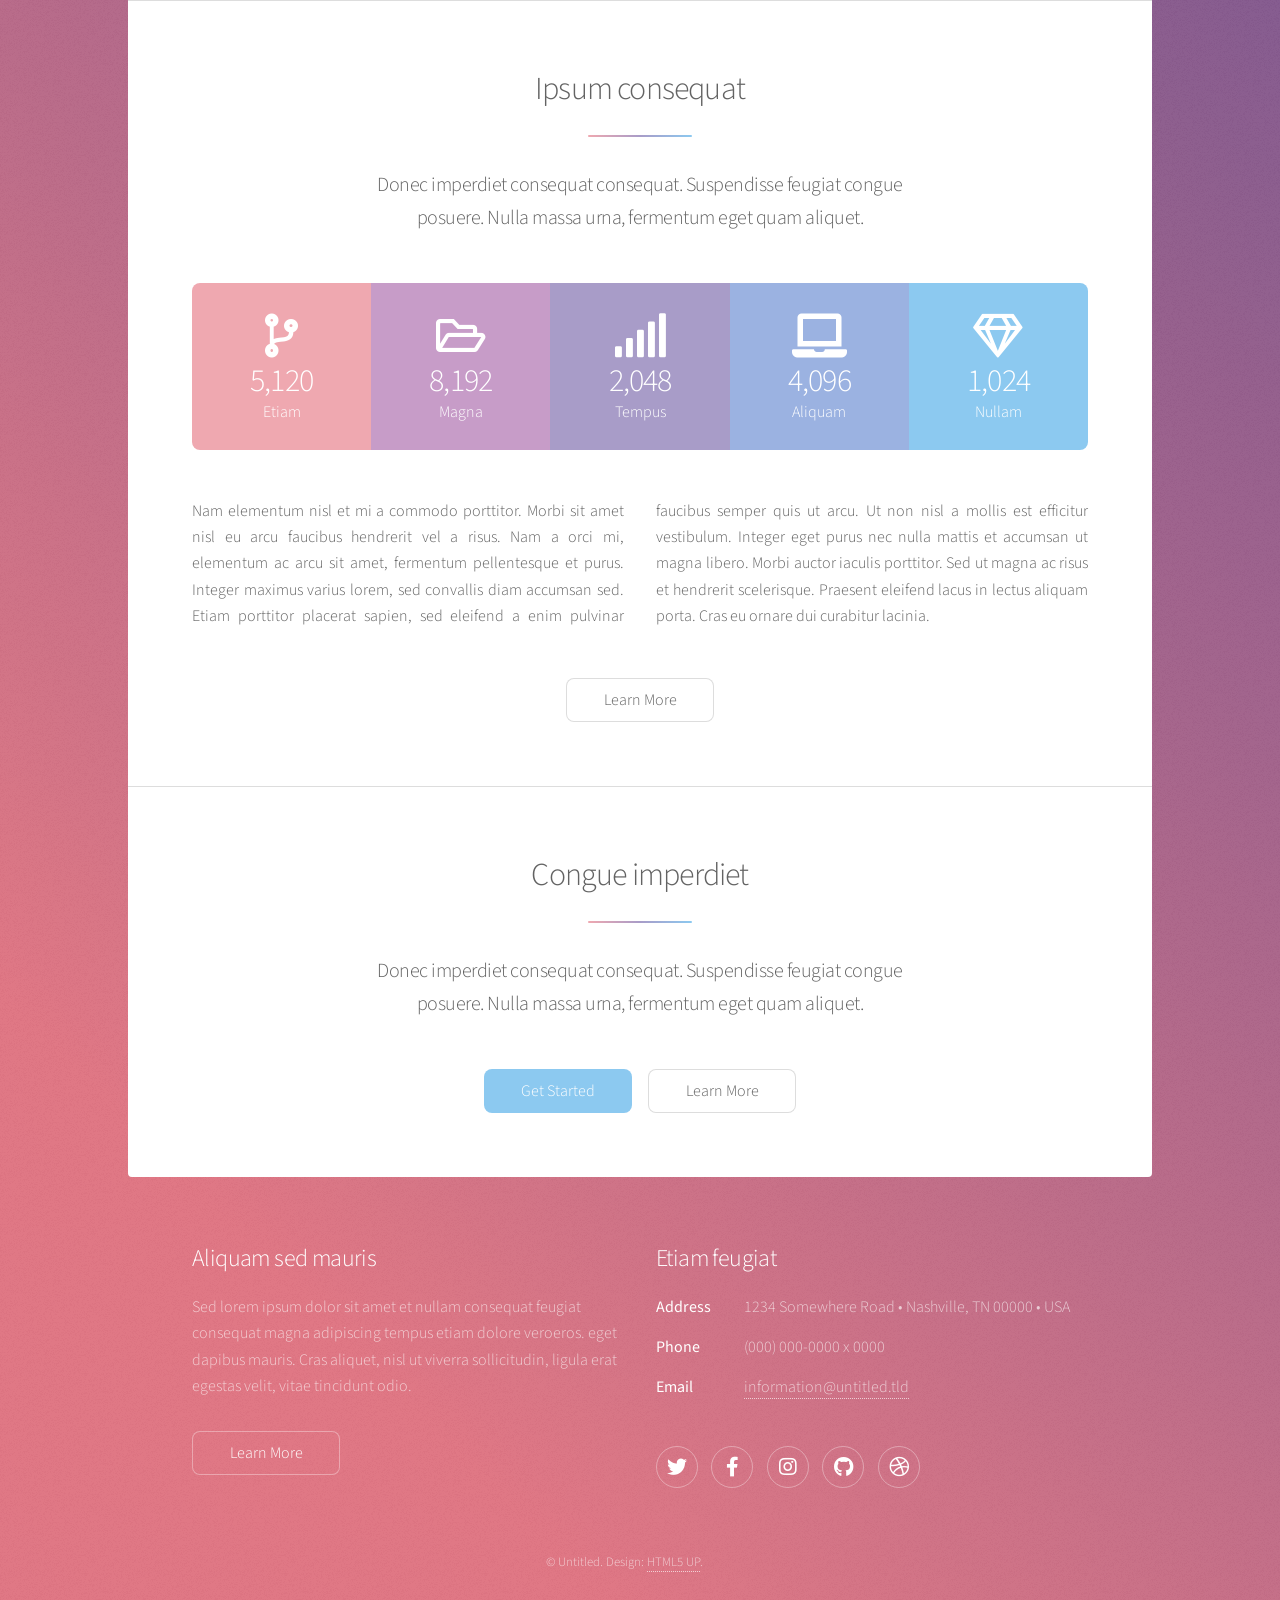
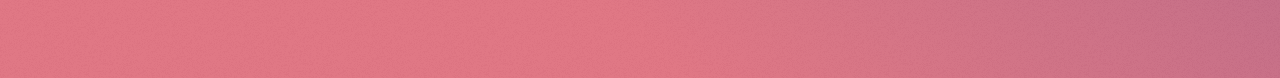
<file: template/template_index.html>
<!DOCTYPE HTML>
<!--
	Stellar by HTML5 UP
	html5up.net | @ajlkn
	Free for personal and commercial use under the CCA 3.0 license (html5up.net/license)
-->
<html>
	<head>
		<title>Stellar by HTML5 UP</title>
		<meta charset="utf-8" />
		<meta name="viewport" content="width=device-width, initial-scale=1, user-scalable=no" />
		<link rel="stylesheet" href="assets/css/main.css" />
		<noscript><link rel="stylesheet" href="assets/css/noscript.css" /></noscript>
	</head>
	<body class="is-preload">

		<!-- Wrapper -->
			<div id="wrapper">

				<!-- Header -->
					<header id="header" class="alt">
						<span class="logo"><img src="images/logo.svg" alt="" /></span>
						<h1>Stellar</h1>
						<p>Just another free, fully responsive site template<br />
						built by <a href="https://twitter.com/ajlkn">@ajlkn</a> for <a href="https://html5up.net">HTML5 UP</a>.</p>
					</header>

				<!-- Nav -->
					<nav id="nav">
						<ul>
							<li><a href="#intro" class="active">Introduction</a></li>
							<li><a href="#first">First Section</a></li>
							<li><a href="#second">Second Section</a></li>
							<li><a href="#cta">Get Started</a></li>
						</ul>
					</nav>

				<!-- Main -->
					<div id="main">

						<!-- Introduction -->
							<section id="intro" class="main">
								<div class="spotlight">
									<div class="content">
										<header class="major">
											<h2>Ipsum sed adipiscing</h2>
										</header>
										<p>Sed lorem ipsum dolor sit amet nullam consequat feugiat consequat magna
										adipiscing magna etiam amet veroeros. Lorem ipsum dolor tempus sit cursus.
										Tempus nisl et nullam lorem ipsum dolor sit amet aliquam.</p>
										<ul class="actions">
											<li><a href="generic.html" class="button">Learn More</a></li>
										</ul>
									</div>
									<span class="image"><img src="images/pic01.jpg" alt="" /></span>
								</div>
							</section>

						<!-- First Section -->
							<section id="first" class="main special">
								<header class="major">
									<h2>Magna veroeros</h2>
								</header>
								<ul class="features">
									<li>
										<span class="icon solid major style1 fa-code"></span>
										<h3>Ipsum consequat</h3>
										<p>Sed lorem amet ipsum dolor et amet nullam consequat a feugiat consequat tempus veroeros sed consequat.</p>
									</li>
									<li>
										<span class="icon major style3 fa-copy"></span>
										<h3>Amed sed feugiat</h3>
										<p>Sed lorem amet ipsum dolor et amet nullam consequat a feugiat consequat tempus veroeros sed consequat.</p>
									</li>
									<li>
										<span class="icon major style5 fa-gem"></span>
										<h3>Dolor nullam</h3>
										<p>Sed lorem amet ipsum dolor et amet nullam consequat a feugiat consequat tempus veroeros sed consequat.</p>
									</li>
								</ul>
								<footer class="major">
									<ul class="actions special">
										<li><a href="generic.html" class="button">Learn More</a></li>
									</ul>
								</footer>
							</section>

						<!-- Second Section -->
							<section id="second" class="main special">
								<header class="major">
									<h2>Ipsum consequat</h2>
									<p>Donec imperdiet consequat consequat. Suspendisse feugiat congue<br />
									posuere. Nulla massa urna, fermentum eget quam aliquet.</p>
								</header>
								<ul class="statistics">
									<li class="style1">
										<span class="icon solid fa-code-branch"></span>
										<strong>5,120</strong> Etiam
									</li>
									<li class="style2">
										<span class="icon fa-folder-open"></span>
										<strong>8,192</strong> Magna
									</li>
									<li class="style3">
										<span class="icon solid fa-signal"></span>
										<strong>2,048</strong> Tempus
									</li>
									<li class="style4">
										<span class="icon solid fa-laptop"></span>
										<strong>4,096</strong> Aliquam
									</li>
									<li class="style5">
										<span class="icon fa-gem"></span>
										<strong>1,024</strong> Nullam
									</li>
								</ul>
								<p class="content">Nam elementum nisl et mi a commodo porttitor. Morbi sit amet nisl eu arcu faucibus hendrerit vel a risus. Nam a orci mi, elementum ac arcu sit amet, fermentum pellentesque et purus. Integer maximus varius lorem, sed convallis diam accumsan sed. Etiam porttitor placerat sapien, sed eleifend a enim pulvinar faucibus semper quis ut arcu. Ut non nisl a mollis est efficitur vestibulum. Integer eget purus nec nulla mattis et accumsan ut magna libero. Morbi auctor iaculis porttitor. Sed ut magna ac risus et hendrerit scelerisque. Praesent eleifend lacus in lectus aliquam porta. Cras eu ornare dui curabitur lacinia.</p>
								<footer class="major">
									<ul class="actions special">
										<li><a href="generic.html" class="button">Learn More</a></li>
									</ul>
								</footer>
							</section>

						<!-- Get Started -->
							<section id="cta" class="main special">
								<header class="major">
									<h2>Congue imperdiet</h2>
									<p>Donec imperdiet consequat consequat. Suspendisse feugiat congue<br />
									posuere. Nulla massa urna, fermentum eget quam aliquet.</p>
								</header>
								<footer class="major">
									<ul class="actions special">
										<li><a href="generic.html" class="button primary">Get Started</a></li>
										<li><a href="generic.html" class="button">Learn More</a></li>
									</ul>
								</footer>
							</section>

					</div>

				<!-- Footer -->
					<footer id="footer">
						<section>
							<h2>Aliquam sed mauris</h2>
							<p>Sed lorem ipsum dolor sit amet et nullam consequat feugiat consequat magna adipiscing tempus etiam dolore veroeros. eget dapibus mauris. Cras aliquet, nisl ut viverra sollicitudin, ligula erat egestas velit, vitae tincidunt odio.</p>
							<ul class="actions">
								<li><a href="generic.html" class="button">Learn More</a></li>
							</ul>
						</section>
						<section>
							<h2>Etiam feugiat</h2>
							<dl class="alt">
								<dt>Address</dt>
								<dd>1234 Somewhere Road &bull; Nashville, TN 00000 &bull; USA</dd>
								<dt>Phone</dt>
								<dd>(000) 000-0000 x 0000</dd>
								<dt>Email</dt>
								<dd><a href="#">information@untitled.tld</a></dd>
							</dl>
							<ul class="icons">
								<li><a href="#" class="icon brands fa-twitter alt"><span class="label">Twitter</span></a></li>
								<li><a href="#" class="icon brands fa-facebook-f alt"><span class="label">Facebook</span></a></li>
								<li><a href="#" class="icon brands fa-instagram alt"><span class="label">Instagram</span></a></li>
								<li><a href="#" class="icon brands fa-github alt"><span class="label">GitHub</span></a></li>
								<li><a href="#" class="icon brands fa-dribbble alt"><span class="label">Dribbble</span></a></li>
							</ul>
						</section>
						<p class="copyright">&copy; Untitled. Design: <a href="https://html5up.net">HTML5 UP</a>.</p>
					</footer>

			</div>

		<!-- Scripts -->
			<script src="assets/js/jquery.min.js"></script>
			<script src="assets/js/jquery.scrollex.min.js"></script>
			<script src="assets/js/jquery.scrolly.min.js"></script>
			<script src="assets/js/browser.min.js"></script>
			<script src="assets/js/breakpoints.min.js"></script>
			<script src="assets/js/util.js"></script>
			<script src="assets/js/main.js"></script>

	</body>
</html>
</file>
<file: assets/css/noscript.css>
/*
	Stellar by HTML5 UP
	html5up.net | @ajlkn
	Free for personal and commercial use under the CCA 3.0 license (html5up.net/license)
*/

/* Header */

	body.is-preload #header.alt > * {
		opacity: 1;
	}

	body.is-preload #header.alt .logo {
		-moz-transform: none;
		-webkit-transform: none;
		-ms-transform: none;
		transform: none;
	}
</file>
<file: template/assets/css/noscript.css>
/*
	Stellar by HTML5 UP
	html5up.net | @ajlkn
	Free for personal and commercial use under the CCA 3.0 license (html5up.net/license)
*/

/* Header */

	body.is-preload #header.alt > * {
		opacity: 1;
	}

	body.is-preload #header.alt .logo {
		-moz-transform: none;
		-webkit-transform: none;
		-ms-transform: none;
		transform: none;
	}
</file>
<file: assets/css/main.css>
@import url(fontawesome-all.min.css);
@import 'https://fonts.googleapis.com/css?family=Source+Sans+Pro:300,400';

/*
	Stellar by HTML5 UP
	html5up.net | @ajlkn
	Free for personal and commercial use under the CCA 3.0 license (html5up.net/license)
*/

html, body, div, span, applet, object,
iframe, h1, h2, h3, h4, h5, h6, p, blockquote,
pre, a, abbr, acronym, address, big, cite,
code, del, dfn, em, img, ins, kbd, q, s, samp,
small, strike, strong, sub, sup, tt, var, b,
u, i, center, dl, dt, dd, ol, ul, li, fieldset,
form, label, legend, table, caption, tbody,
tfoot, thead, tr, th, td, article, aside,
canvas, details, embed, figure, figcaption,
footer, header, hgroup, menu, nav, output, ruby,
section, summary, time, mark, audio, video {
	margin: 0;
	padding: 0;
	border: 0;
	font-size: 100%;
	font: inherit;
	vertical-align: baseline;}

article, aside, details, figcaption, figure,
footer, header, hgroup, menu, nav, section {
	display: block;}

body {
	line-height: 1;
}

ol, ul {
	list-style: none;
}

blockquote, q {
	quotes: none;
}

	blockquote:before, blockquote:after, q:before, q:after {
		content: '';
		content: none;
	}

table {
	border-collapse: collapse;
	border-spacing: 0;
}

body {
	-webkit-text-size-adjust: none;
}

mark {
	background-color: transparent;
	color: inherit;
}

input::-moz-focus-inner {
	border: 0;
	padding: 0;
}

input, select, textarea {
	-moz-appearance: none;
	-webkit-appearance: none;
	-ms-appearance: none;
	appearance: none;
}

/* Basic */

	@-ms-viewport {
		width: device-width;
	}

	body {
		-ms-overflow-style: scrollbar;
	}

	@media screen and (max-width: 480px) {

		html, body {
			min-width: 320px;
		}

	}

	html {
		box-sizing: border-box;
	}

	*, *:before, *:after {
		box-sizing: inherit;
	}

	body {
		background-color: #5f4d93;
		background-image: url("images/overlay.png"), -moz-linear-gradient(45deg, #5f4d93 15%, #5C70D6 85%);
		background-image: url("images/overlay.png"), -webkit-linear-gradient(45deg, #5f4d93 15%, #5C70D6 85%);
		background-image: url("images/overlay.png"), -ms-linear-gradient(45deg, #5f4d93 15%, #5C70D6 85%);
		background-image: url("images/overlay.png"), linear-gradient(45deg, #5f4d93 15%, #5C70D6 85%);
	}

		body.is-preload *, body.is-preload *:before, body.is-preload *:after {
			-moz-animation: none !important;
			-webkit-animation: none !important;
			-ms-animation: none !important;
			animation: none !important;
			-moz-transition: none !important;
			-webkit-transition: none !important;
			-ms-transition: none !important;
			transition: none !important;
		}

/* Type */

	body {
		background-color: #5f4d93;
		color: rgba(255, 255, 255, 0.65);
	}

	body, input, select, textarea {
		font-family: "Source Sans Pro", Helvetica, sans-serif;
		font-size: 17pt;
		font-weight: 300;
		line-height: 1.65;
	}

		@media screen and (max-width: 1680px) {

			body, input, select, textarea {
				font-size: 14pt;
			}

		}

		@media screen and (max-width: 1280px) {

			body, input, select, textarea {
				font-size: 12pt;
			}

		}

		@media screen and (max-width: 360px) {

			body, input, select, textarea {
				font-size: 11pt;
			}

		}

	a {
		-moz-transition: color 0.2s ease, border-bottom 0.2s ease;
		-webkit-transition: color 0.2s ease, border-bottom 0.2s ease;
		-ms-transition: color 0.2s ease, border-bottom 0.2s ease;
		transition: color 0.2s ease, border-bottom 0.2s ease;
		text-decoration: none;
		border-bottom: dotted 1px;
		color: inherit;
	}

		a:hover {
			border-bottom-color: transparent;
		}

	strong, b {
		font-weight: 400;
	}

	em, i {
		font-style: italic;
	}

	p {
		margin: 0 0 2em 0;
	}

		p.content {
			-moz-columns: 20em 2;
			-webkit-columns: 20em 2;
			-ms-columns: 20em 2;
			columns: 20em 2;
			-moz-column-gap: 2em;
			-webkit-column-gap: 2em;
			-ms-column-gap: 2em;
			column-gap: 2em;
			text-align: justify;
		}

	h1, h2, h3, h4, h5, h6 {
		font-weight: 300;
		line-height: 1.5;
		margin: 0 0 0.7em 0;
		letter-spacing: -0.025em;
	}

		h1 a, h2 a, h3 a, h4 a, h5 a, h6 a {
			color: inherit;
			text-decoration: none;
		}

	h1 {
		font-size: 2.5em;
		line-height: 1.2;
	}

	h2 {
		font-size: 1.5em;
	}

	h3 {
		font-size: 1.25em;
	}

	h4 {
		font-size: 1.1em;
	}

	h5 {
		font-size: 0.9em;
	}

	h6 {
		font-size: 0.7em;
	}

	@media screen and (max-width: 736px) {

		h1 {
			font-size: 2em;
		}

	}

	sub {
		font-size: 0.8em;
		position: relative;
		top: 0.5em;
	}

	sup {
		font-size: 0.8em;
		position: relative;
		top: -0.5em;
	}

	blockquote {
		border-left: solid 4px;
		font-style: italic;
		margin: 0 0 2em 0;
		padding: 0.5em 0 0.5em 2em;
	}

	code {
		border-radius: 8px;
		border: solid 1px;
		font-family: "Courier New", monospace;
		font-size: 0.9em;
		margin: 0 0.25em;
		padding: 0.25em 0.65em;
	}

	pre {
		-webkit-overflow-scrolling: touch;
		font-family: "Courier New", monospace;
		font-size: 0.9em;
		margin: 0 0 2em 0;
	}

		pre code {
			display: block;
			line-height: 1.75;
			padding: 1em 1.5em;
			overflow-x: auto;
		}

	hr {
		border: 0;
		border-bottom: solid 1px;
		margin: 2em 0;
	}

		hr.major {
			margin: 3em 0;
		}

	.align-left {
		text-align: left;
	}

	.align-center {
		text-align: center;
	}

	.align-right {
		text-align: right;
	}

	input, select, textarea {
		color: #ffffff;
	}

	a:hover {
		color: #ffffff;
	}

	strong, b {
		color: #ffffff;
	}

	h1, h2, h3, h4, h5, h6 {
		color: #ffffff;
	}

	blockquote {
		border-left-color: rgba(255, 255, 255, 0.35);
	}

	code {
		background: rgba(255, 255, 255, 0.075);
		border-color: rgba(255, 255, 255, 0.35);
	}

	hr {
		border-bottom-color: rgba(255, 255, 255, 0.35);
	}

/* Row */

	.row {
		display: flex;
		flex-wrap: wrap;
		box-sizing: border-box;
		align-items: stretch;
	}

		.row > * {
			box-sizing: border-box;
		}

		.row.gtr-uniform > * > :last-child {
			margin-bottom: 0;
		}

		.row.aln-left {
			justify-content: flex-start;
		}

		.row.aln-center {
			justify-content: center;
		}

		.row.aln-right {
			justify-content: flex-end;
		}

		.row.aln-top {
			align-items: flex-start;
		}

		.row.aln-middle {
			align-items: center;
		}

		.row.aln-bottom {
			align-items: flex-end;
		}

		.row > .imp {
			order: -1;
		}

		.row > .col-1 {
			width: 8.33333%;
		}

		.row > .off-1 {
			margin-left: 8.33333%;
		}

		.row > .col-2 {
			width: 16.66667%;
		}

		.row > .off-2 {
			margin-left: 16.66667%;
		}

		.row > .col-3 {
			width: 25%;
		}

		.row > .off-3 {
			margin-left: 25%;
		}

		.row > .col-4 {
			width: 33.33333%;
		}

		.row > .off-4 {
			margin-left: 33.33333%;
		}

		.row > .col-5 {
			width: 41.66667%;
		}

		.row > .off-5 {
			margin-left: 41.66667%;
		}

		.row > .col-6 {
			width: 50%;
		}

		.row > .off-6 {
			margin-left: 50%;
		}

		.row > .col-7 {
			width: 58.33333%;
		}

		.row > .off-7 {
			margin-left: 58.33333%;
		}

		.row > .col-8 {
			width: 66.66667%;
		}

		.row > .off-8 {
			margin-left: 66.66667%;
		}

		.row > .col-9 {
			width: 75%;
		}

		.row > .off-9 {
			margin-left: 75%;
		}

		.row > .col-10 {
			width: 83.33333%;
		}

		.row > .off-10 {
			margin-left: 83.33333%;
		}

		.row > .col-11 {
			width: 91.66667%;
		}

		.row > .off-11 {
			margin-left: 91.66667%;
		}

		.row > .col-12 {
			width: 100%;
		}

		.row > .off-12 {
			margin-left: 100%;
		}

		.row.gtr-0 {
			margin-top: 0;
			margin-left: 0em;
		}

			.row.gtr-0 > * {
				padding: 0 0 0 0em;
			}

			.row.gtr-0.gtr-uniform {
				margin-top: 0em;
			}

				.row.gtr-0.gtr-uniform > * {
					padding-top: 0em;
				}

		.row.gtr-25 {
			margin-top: 0;
			margin-left: -0.375em;
		}

			.row.gtr-25 > * {
				padding: 0 0 0 0.375em;
			}

			.row.gtr-25.gtr-uniform {
				margin-top: -0.375em;
			}

				.row.gtr-25.gtr-uniform > * {
					padding-top: 0.375em;
				}

		.row.gtr-50 {
			margin-top: 0;
			margin-left: -0.75em;
		}

			.row.gtr-50 > * {
				padding: 0 0 0 0.75em;
			}

			.row.gtr-50.gtr-uniform {
				margin-top: -0.75em;
			}

				.row.gtr-50.gtr-uniform > * {
					padding-top: 0.75em;
				}

		.row {
			margin-top: 0;
			margin-left: -1.5em;
		}

			.row > * {
				padding: 0 0 0 1.5em;
			}

			.row.gtr-uniform {
				margin-top: -1.5em;
			}

				.row.gtr-uniform > * {
					padding-top: 1.5em;
				}

		.row.gtr-150 {
			margin-top: 0;
			margin-left: -2.25em;
		}

			.row.gtr-150 > * {
				padding: 0 0 0 2.25em;
			}

			.row.gtr-150.gtr-uniform {
				margin-top: -2.25em;
			}

				.row.gtr-150.gtr-uniform > * {
					padding-top: 2.25em;
				}

		.row.gtr-200 {
			margin-top: 0;
			margin-left: -3em;
		}

			.row.gtr-200 > * {
				padding: 0 0 0 3em;
			}

			.row.gtr-200.gtr-uniform {
				margin-top: -3em;
			}

				.row.gtr-200.gtr-uniform > * {
					padding-top: 3em;
				}

		@media screen and (max-width: 1680px) {

			.row {
				display: flex;
				flex-wrap: wrap;
				box-sizing: border-box;
				align-items: stretch;
			}

				.row > * {
					box-sizing: border-box;
				}

				.row.gtr-uniform > * > :last-child {
					margin-bottom: 0;
				}

				.row.aln-left {
					justify-content: flex-start;
				}

				.row.aln-center {
					justify-content: center;
				}

				.row.aln-right {
					justify-content: flex-end;
				}

				.row.aln-top {
					align-items: flex-start;
				}

				.row.aln-middle {
					align-items: center;
				}

				.row.aln-bottom {
					align-items: flex-end;
				}

				.row > .imp-xlarge {
					order: -1;
				}

				.row > .col-1-xlarge {
					width: 8.33333%;
				}

				.row > .off-1-xlarge {
					margin-left: 8.33333%;
				}

				.row > .col-2-xlarge {
					width: 16.66667%;
				}

				.row > .off-2-xlarge {
					margin-left: 16.66667%;
				}

				.row > .col-3-xlarge {
					width: 25%;
				}

				.row > .off-3-xlarge {
					margin-left: 25%;
				}

				.row > .col-4-xlarge {
					width: 33.33333%;
				}

				.row > .off-4-xlarge {
					margin-left: 33.33333%;
				}

				.row > .col-5-xlarge {
					width: 41.66667%;
				}

				.row > .off-5-xlarge {
					margin-left: 41.66667%;
				}

				.row > .col-6-xlarge {
					width: 50%;
				}

				.row > .off-6-xlarge {
					margin-left: 50%;
				}

				.row > .col-7-xlarge {
					width: 58.33333%;
				}

				.row > .off-7-xlarge {
					margin-left: 58.33333%;
				}

				.row > .col-8-xlarge {
					width: 66.66667%;
				}

				.row > .off-8-xlarge {
					margin-left: 66.66667%;
				}

				.row > .col-9-xlarge {
					width: 75%;
				}

				.row > .off-9-xlarge {
					margin-left: 75%;
				}

				.row > .col-10-xlarge {
					width: 83.33333%;
				}

				.row > .off-10-xlarge {
					margin-left: 83.33333%;
				}

				.row > .col-11-xlarge {
					width: 91.66667%;
				}

				.row > .off-11-xlarge {
					margin-left: 91.66667%;
				}

				.row > .col-12-xlarge {
					width: 100%;
				}

				.row > .off-12-xlarge {
					margin-left: 100%;
				}

				.row.gtr-0 {
					margin-top: 0;
					margin-left: 0em;
				}

					.row.gtr-0 > * {
						padding: 0 0 0 0em;
					}

					.row.gtr-0.gtr-uniform {
						margin-top: 0em;
					}

						.row.gtr-0.gtr-uniform > * {
							padding-top: 0em;
						}

				.row.gtr-25 {
					margin-top: 0;
					margin-left: -0.375em;
				}

					.row.gtr-25 > * {
						padding: 0 0 0 0.375em;
					}

					.row.gtr-25.gtr-uniform {
						margin-top: -0.375em;
					}

						.row.gtr-25.gtr-uniform > * {
							padding-top: 0.375em;
						}

				.row.gtr-50 {
					margin-top: 0;
					margin-left: -0.75em;
				}

					.row.gtr-50 > * {
						padding: 0 0 0 0.75em;
					}

					.row.gtr-50.gtr-uniform {
						margin-top: -0.75em;
					}

						.row.gtr-50.gtr-uniform > * {
							padding-top: 0.75em;
						}

				.row {
					margin-top: 0;
					margin-left: -1.5em;
				}

					.row > * {
						padding: 0 0 0 1.5em;
					}

					.row.gtr-uniform {
						margin-top: -1.5em;
					}

						.row.gtr-uniform > * {
							padding-top: 1.5em;
						}

				.row.gtr-150 {
					margin-top: 0;
					margin-left: -2.25em;
				}

					.row.gtr-150 > * {
						padding: 0 0 0 2.25em;
					}

					.row.gtr-150.gtr-uniform {
						margin-top: -2.25em;
					}

						.row.gtr-150.gtr-uniform > * {
							padding-top: 2.25em;
						}

				.row.gtr-200 {
					margin-top: 0;
					margin-left: -3em;
				}

					.row.gtr-200 > * {
						padding: 0 0 0 3em;
					}

					.row.gtr-200.gtr-uniform {
						margin-top: -3em;
					}

						.row.gtr-200.gtr-uniform > * {
							padding-top: 3em;
						}

		}

		@media screen and (max-width: 1280px) {

			.row {
				display: flex;
				flex-wrap: wrap;
				box-sizing: border-box;
				align-items: stretch;
			}

				.row > * {
					box-sizing: border-box;
				}

				.row.gtr-uniform > * > :last-child {
					margin-bottom: 0;
				}

				.row.aln-left {
					justify-content: flex-start;
				}

				.row.aln-center {
					justify-content: center;
				}

				.row.aln-right {
					justify-content: flex-end;
				}

				.row.aln-top {
					align-items: flex-start;
				}

				.row.aln-middle {
					align-items: center;
				}

				.row.aln-bottom {
					align-items: flex-end;
				}

				.row > .imp-large {
					order: -1;
				}

				.row > .col-1-large {
					width: 8.33333%;
				}

				.row > .off-1-large {
					margin-left: 8.33333%;
				}

				.row > .col-2-large {
					width: 16.66667%;
				}

				.row > .off-2-large {
					margin-left: 16.66667%;
				}

				.row > .col-3-large {
					width: 25%;
				}

				.row > .off-3-large {
					margin-left: 25%;
				}

				.row > .col-4-large {
					width: 33.33333%;
				}

				.row > .off-4-large {
					margin-left: 33.33333%;
				}

				.row > .col-5-large {
					width: 41.66667%;
				}

				.row > .off-5-large {
					margin-left: 41.66667%;
				}

				.row > .col-6-large {
					width: 50%;
				}

				.row > .off-6-large {
					margin-left: 50%;
				}

				.row > .col-7-large {
					width: 58.33333%;
				}

				.row > .off-7-large {
					margin-left: 58.33333%;
				}

				.row > .col-8-large {
					width: 66.66667%;
				}

				.row > .off-8-large {
					margin-left: 66.66667%;
				}

				.row > .col-9-large {
					width: 75%;
				}

				.row > .off-9-large {
					margin-left: 75%;
				}

				.row > .col-10-large {
					width: 83.33333%;
				}

				.row > .off-10-large {
					margin-left: 83.33333%;
				}

				.row > .col-11-large {
					width: 91.66667%;
				}

				.row > .off-11-large {
					margin-left: 91.66667%;
				}

				.row > .col-12-large {
					width: 100%;
				}

				.row > .off-12-large {
					margin-left: 100%;
				}

				.row.gtr-0 {
					margin-top: 0;
					margin-left: 0em;
				}

					.row.gtr-0 > * {
						padding: 0 0 0 0em;
					}

					.row.gtr-0.gtr-uniform {
						margin-top: 0em;
					}

						.row.gtr-0.gtr-uniform > * {
							padding-top: 0em;
						}

				.row.gtr-25 {
					margin-top: 0;
					margin-left: -0.375em;
				}

					.row.gtr-25 > * {
						padding: 0 0 0 0.375em;
					}

					.row.gtr-25.gtr-uniform {
						margin-top: -0.375em;
					}

						.row.gtr-25.gtr-uniform > * {
							padding-top: 0.375em;
						}

				.row.gtr-50 {
					margin-top: 0;
					margin-left: -0.75em;
				}

					.row.gtr-50 > * {
						padding: 0 0 0 0.75em;
					}

					.row.gtr-50.gtr-uniform {
						margin-top: -0.75em;
					}

						.row.gtr-50.gtr-uniform > * {
							padding-top: 0.75em;
						}

				.row {
					margin-top: 0;
					margin-left: -1.5em;
				}

					.row > * {
						padding: 0 0 0 1.5em;
					}

					.row.gtr-uniform {
						margin-top: -1.5em;
					}

						.row.gtr-uniform > * {
							padding-top: 1.5em;
						}

				.row.gtr-150 {
					margin-top: 0;
					margin-left: -2.25em;
				}

					.row.gtr-150 > * {
						padding: 0 0 0 2.25em;
					}

					.row.gtr-150.gtr-uniform {
						margin-top: -2.25em;
					}

						.row.gtr-150.gtr-uniform > * {
							padding-top: 2.25em;
						}

				.row.gtr-200 {
					margin-top: 0;
					margin-left: -3em;
				}

					.row.gtr-200 > * {
						padding: 0 0 0 3em;
					}

					.row.gtr-200.gtr-uniform {
						margin-top: -3em;
					}

						.row.gtr-200.gtr-uniform > * {
							padding-top: 3em;
						}

		}

		@media screen and (max-width: 980px) {

			.row {
				display: flex;
				flex-wrap: wrap;
				box-sizing: border-box;
				align-items: stretch;
			}

				.row > * {
					box-sizing: border-box;
				}

				.row.gtr-uniform > * > :last-child {
					margin-bottom: 0;
				}

				.row.aln-left {
					justify-content: flex-start;
				}

				.row.aln-center {
					justify-content: center;
				}

				.row.aln-right {
					justify-content: flex-end;
				}

				.row.aln-top {
					align-items: flex-start;
				}

				.row.aln-middle {
					align-items: center;
				}

				.row.aln-bottom {
					align-items: flex-end;
				}

				.row > .imp-medium {
					order: -1;
				}

				.row > .col-1-medium {
					width: 8.33333%;
				}

				.row > .off-1-medium {
					margin-left: 8.33333%;
				}

				.row > .col-2-medium {
					width: 16.66667%;
				}

				.row > .off-2-medium {
					margin-left: 16.66667%;
				}

				.row > .col-3-medium {
					width: 25%;
				}

				.row > .off-3-medium {
					margin-left: 25%;
				}

				.row > .col-4-medium {
					width: 33.33333%;
				}

				.row > .off-4-medium {
					margin-left: 33.33333%;
				}

				.row > .col-5-medium {
					width: 41.66667%;
				}

				.row > .off-5-medium {
					margin-left: 41.66667%;
				}

				.row > .col-6-medium {
					width: 50%;
				}

				.row > .off-6-medium {
					margin-left: 50%;
				}

				.row > .col-7-medium {
					width: 58.33333%;
				}

				.row > .off-7-medium {
					margin-left: 58.33333%;
				}

				.row > .col-8-medium {
					width: 66.66667%;
				}

				.row > .off-8-medium {
					margin-left: 66.66667%;
				}

				.row > .col-9-medium {
					width: 75%;
				}

				.row > .off-9-medium {
					margin-left: 75%;
				}

				.row > .col-10-medium {
					width: 83.33333%;
				}

				.row > .off-10-medium {
					margin-left: 83.33333%;
				}

				.row > .col-11-medium {
					width: 91.66667%;
				}

				.row > .off-11-medium {
					margin-left: 91.66667%;
				}

				.row > .col-12-medium {
					width: 100%;
				}

				.row > .off-12-medium {
					margin-left: 100%;
				}

				.row.gtr-0 {
					margin-top: 0;
					margin-left: 0em;
				}

					.row.gtr-0 > * {
						padding: 0 0 0 0em;
					}

					.row.gtr-0.gtr-uniform {
						margin-top: 0em;
					}

						.row.gtr-0.gtr-uniform > * {
							padding-top: 0em;
						}

				.row.gtr-25 {
					margin-top: 0;
					margin-left: -0.375em;
				}

					.row.gtr-25 > * {
						padding: 0 0 0 0.375em;
					}

					.row.gtr-25.gtr-uniform {
						margin-top: -0.375em;
					}

						.row.gtr-25.gtr-uniform > * {
							padding-top: 0.375em;
						}

				.row.gtr-50 {
					margin-top: 0;
					margin-left: -0.75em;
				}

					.row.gtr-50 > * {
						padding: 0 0 0 0.75em;
					}

					.row.gtr-50.gtr-uniform {
						margin-top: -0.75em;
					}

						.row.gtr-50.gtr-uniform > * {
							padding-top: 0.75em;
						}

				.row {
					margin-top: 0;
					margin-left: -1.5em;
				}

					.row > * {
						padding: 0 0 0 1.5em;
					}

					.row.gtr-uniform {
						margin-top: -1.5em;
					}

						.row.gtr-uniform > * {
							padding-top: 1.5em;
						}

				.row.gtr-150 {
					margin-top: 0;
					margin-left: -2.25em;
				}

					.row.gtr-150 > * {
						padding: 0 0 0 2.25em;
					}

					.row.gtr-150.gtr-uniform {
						margin-top: -2.25em;
					}

						.row.gtr-150.gtr-uniform > * {
							padding-top: 2.25em;
						}

				.row.gtr-200 {
					margin-top: 0;
					margin-left: -3em;
				}

					.row.gtr-200 > * {
						padding: 0 0 0 3em;
					}

					.row.gtr-200.gtr-uniform {
						margin-top: -3em;
					}

						.row.gtr-200.gtr-uniform > * {
							padding-top: 3em;
						}

		}

		@media screen and (max-width: 736px) {

			.row {
				display: flex;
				flex-wrap: wrap;
				box-sizing: border-box;
				align-items: stretch;
			}

				.row > * {
					box-sizing: border-box;
				}

				.row.gtr-uniform > * > :last-child {
					margin-bottom: 0;
				}

				.row.aln-left {
					justify-content: flex-start;
				}

				.row.aln-center {
					justify-content: center;
				}

				.row.aln-right {
					justify-content: flex-end;
				}

				.row.aln-top {
					align-items: flex-start;
				}

				.row.aln-middle {
					align-items: center;
				}

				.row.aln-bottom {
					align-items: flex-end;
				}

				.row > .imp-small {
					order: -1;
				}

				.row > .col-1-small {
					width: 8.33333%;
				}

				.row > .off-1-small {
					margin-left: 8.33333%;
				}

				.row > .col-2-small {
					width: 16.66667%;
				}

				.row > .off-2-small {
					margin-left: 16.66667%;
				}

				.row > .col-3-small {
					width: 25%;
				}

				.row > .off-3-small {
					margin-left: 25%;
				}

				.row > .col-4-small {
					width: 33.33333%;
				}

				.row > .off-4-small {
					margin-left: 33.33333%;
				}

				.row > .col-5-small {
					width: 41.66667%;
				}

				.row > .off-5-small {
					margin-left: 41.66667%;
				}

				.row > .col-6-small {
					width: 50%;
				}

				.row > .off-6-small {
					margin-left: 50%;
				}

				.row > .col-7-small {
					width: 58.33333%;
				}

				.row > .off-7-small {
					margin-left: 58.33333%;
				}

				.row > .col-8-small {
					width: 66.66667%;
				}

				.row > .off-8-small {
					margin-left: 66.66667%;
				}

				.row > .col-9-small {
					width: 75%;
				}

				.row > .off-9-small {
					margin-left: 75%;
				}

				.row > .col-10-small {
					width: 83.33333%;
				}

				.row > .off-10-small {
					margin-left: 83.33333%;
				}

				.row > .col-11-small {
					width: 91.66667%;
				}

				.row > .off-11-small {
					margin-left: 91.66667%;
				}

				.row > .col-12-small {
					width: 100%;
				}

				.row > .off-12-small {
					margin-left: 100%;
				}

				.row.gtr-0 {
					margin-top: 0;
					margin-left: 0em;
				}

					.row.gtr-0 > * {
						padding: 0 0 0 0em;
					}

					.row.gtr-0.gtr-uniform {
						margin-top: 0em;
					}

						.row.gtr-0.gtr-uniform > * {
							padding-top: 0em;
						}

				.row.gtr-25 {
					margin-top: 0;
					margin-left: -0.25em;
				}

					.row.gtr-25 > * {
						padding: 0 0 0 0.25em;
					}

					.row.gtr-25.gtr-uniform {
						margin-top: -0.25em;
					}

						.row.gtr-25.gtr-uniform > * {
							padding-top: 0.25em;
						}

				.row.gtr-50 {
					margin-top: 0;
					margin-left: -0.5em;
				}

					.row.gtr-50 > * {
						padding: 0 0 0 0.5em;
					}

					.row.gtr-50.gtr-uniform {
						margin-top: -0.5em;
					}

						.row.gtr-50.gtr-uniform > * {
							padding-top: 0.5em;
						}

				.row {
					margin-top: 0;
					margin-left: -1em;
				}

					.row > * {
						padding: 0 0 0 1em;
					}

					.row.gtr-uniform {
						margin-top: -1em;
					}

						.row.gtr-uniform > * {
							padding-top: 1em;
						}

				.row.gtr-150 {
					margin-top: 0;
					margin-left: -1.5em;
				}

					.row.gtr-150 > * {
						padding: 0 0 0 1.5em;
					}

					.row.gtr-150.gtr-uniform {
						margin-top: -1.5em;
					}

						.row.gtr-150.gtr-uniform > * {
							padding-top: 1.5em;
						}

				.row.gtr-200 {
					margin-top: 0;
					margin-left: -2em;
				}

					.row.gtr-200 > * {
						padding: 0 0 0 2em;
					}

					.row.gtr-200.gtr-uniform {
						margin-top: -2em;
					}

						.row.gtr-200.gtr-uniform > * {
							padding-top: 2em;
						}

		}

		@media screen and (max-width: 480px) {

			.row {
				display: flex;
				flex-wrap: wrap;
				box-sizing: border-box;
				align-items: stretch;
			}

				.row > * {
					box-sizing: border-box;
				}

				.row.gtr-uniform > * > :last-child {
					margin-bottom: 0;
				}

				.row.aln-left {
					justify-content: flex-start;
				}

				.row.aln-center {
					justify-content: center;
				}

				.row.aln-right {
					justify-content: flex-end;
				}

				.row.aln-top {
					align-items: flex-start;
				}

				.row.aln-middle {
					align-items: center;
				}

				.row.aln-bottom {
					align-items: flex-end;
				}

				.row > .imp-xsmall {
					order: -1;
				}

				.row > .col-1-xsmall {
					width: 8.33333%;
				}

				.row > .off-1-xsmall {
					margin-left: 8.33333%;
				}

				.row > .col-2-xsmall {
					width: 16.66667%;
				}

				.row > .off-2-xsmall {
					margin-left: 16.66667%;
				}

				.row > .col-3-xsmall {
					width: 25%;
				}

				.row > .off-3-xsmall {
					margin-left: 25%;
				}

				.row > .col-4-xsmall {
					width: 33.33333%;
				}

				.row > .off-4-xsmall {
					margin-left: 33.33333%;
				}

				.row > .col-5-xsmall {
					width: 41.66667%;
				}

				.row > .off-5-xsmall {
					margin-left: 41.66667%;
				}

				.row > .col-6-xsmall {
					width: 50%;
				}

				.row > .off-6-xsmall {
					margin-left: 50%;
				}

				.row > .col-7-xsmall {
					width: 58.33333%;
				}

				.row > .off-7-xsmall {
					margin-left: 58.33333%;
				}

				.row > .col-8-xsmall {
					width: 66.66667%;
				}

				.row > .off-8-xsmall {
					margin-left: 66.66667%;
				}

				.row > .col-9-xsmall {
					width: 75%;
				}

				.row > .off-9-xsmall {
					margin-left: 75%;
				}

				.row > .col-10-xsmall {
					width: 83.33333%;
				}

				.row > .off-10-xsmall {
					margin-left: 83.33333%;
				}

				.row > .col-11-xsmall {
					width: 91.66667%;
				}

				.row > .off-11-xsmall {
					margin-left: 91.66667%;
				}

				.row > .col-12-xsmall {
					width: 100%;
				}

				.row > .off-12-xsmall {
					margin-left: 100%;
				}

				.row.gtr-0 {
					margin-top: 0;
					margin-left: 0em;
				}

					.row.gtr-0 > * {
						padding: 0 0 0 0em;
					}

					.row.gtr-0.gtr-uniform {
						margin-top: 0em;
					}

						.row.gtr-0.gtr-uniform > * {
							padding-top: 0em;
						}

				.row.gtr-25 {
					margin-top: 0;
					margin-left: -0.3125em;
				}

					.row.gtr-25 > * {
						padding: 0 0 0 0.3125em;
					}

					.row.gtr-25.gtr-uniform {
						margin-top: -0.3125em;
					}

						.row.gtr-25.gtr-uniform > * {
							padding-top: 0.3125em;
						}

				.row.gtr-50 {
					margin-top: 0;
					margin-left: -0.625em;
				}

					.row.gtr-50 > * {
						padding: 0 0 0 0.625em;
					}

					.row.gtr-50.gtr-uniform {
						margin-top: -0.625em;
					}

						.row.gtr-50.gtr-uniform > * {
							padding-top: 0.625em;
						}

				.row {
					margin-top: 0;
					margin-left: -1.25em;
				}

					.row > * {
						padding: 0 0 0 1.25em;
					}

					.row.gtr-uniform {
						margin-top: -1.25em;
					}

						.row.gtr-uniform > * {
							padding-top: 1.25em;
						}

				.row.gtr-150 {
					margin-top: 0;
					margin-left: -1.875em;
				}

					.row.gtr-150 > * {
						padding: 0 0 0 1.875em;
					}

					.row.gtr-150.gtr-uniform {
						margin-top: -1.875em;
					}

						.row.gtr-150.gtr-uniform > * {
							padding-top: 1.875em;
						}

				.row.gtr-200 {
					margin-top: 0;
					margin-left: -2.5em;
				}

					.row.gtr-200 > * {
						padding: 0 0 0 2.5em;
					}

					.row.gtr-200.gtr-uniform {
						margin-top: -2.5em;
					}

						.row.gtr-200.gtr-uniform > * {
							padding-top: 2.5em;
						}

		}

/* Box */

	.box {
		border-radius: 8px;
		border: solid;
		margin-bottom: 2em;
		padding: 1.5em;
	}

		.box > :last-child,
		.box > :last-child > :last-child,
		.box > :last-child > :last-child > :last-child {
			margin-bottom: 0;
		}

		.box.alt {
			border: 0;
			border-radius: 0;
			padding: 0;
		}

	.box {
		border-color: rgba(255, 255, 255, 0.35);
	}

/* Button */

	input[type="submit"],
	input[type="reset"],
	input[type="button"],
	button,
	.button {
		-moz-appearance: none;
		-webkit-appearance: none;
		-ms-appearance: none;
		appearance: none;
		-moz-transition: background-color 0.2s ease-in-out, color 0.2s ease-in-out;
		-webkit-transition: background-color 0.2s ease-in-out, color 0.2s ease-in-out;
		-ms-transition: background-color 0.2s ease-in-out, color 0.2s ease-in-out;
		transition: background-color 0.2s ease-in-out, color 0.2s ease-in-out;
		border-radius: 8px;
		border: 0;
		cursor: pointer;
		display: inline-block;
		font-weight: 300;
		height: 2.75em;
		line-height: 2.75em;
		min-width: 9.25em;
		padding: 0 1.5em;
		text-align: center;
		text-decoration: none;
		white-space: nowrap;
	}

		input[type="submit"].icon,
		input[type="reset"].icon,
		input[type="button"].icon,
		button.icon,
		.button.icon {
			padding-left: 1.35em;
		}

			input[type="submit"].icon:before,
			input[type="reset"].icon:before,
			input[type="button"].icon:before,
			button.icon:before,
			.button.icon:before {
				margin-right: 0.5em;
			}

		input[type="submit"].fit,
		input[type="reset"].fit,
		input[type="button"].fit,
		button.fit,
		.button.fit {
			width: 100%;
		}

		input[type="submit"].small,
		input[type="reset"].small,
		input[type="button"].small,
		button.small,
		.button.small {
			font-size: 0.8em;
		}

		input[type="submit"].large,
		input[type="reset"].large,
		input[type="button"].large,
		button.large,
		.button.large {
			font-size: 1.35em;
		}

		input[type="submit"].disabled, input[type="submit"]:disabled,
		input[type="reset"].disabled,
		input[type="reset"]:disabled,
		input[type="button"].disabled,
		input[type="button"]:disabled,
		button.disabled,
		button:disabled,
		.button.disabled,
		.button:disabled {
			pointer-events: none;
			opacity: 0.25;
		}

		@media screen and (max-width: 736px) {

			input[type="submit"],
			input[type="reset"],
			input[type="button"],
			button,
			.button {
				min-width: 0;
			}

		}

	input[type="submit"],
	input[type="reset"],
	input[type="button"],
	button,
	.button {
		background-color: transparent;
		box-shadow: inset 0 0 0 1px rgba(255, 255, 255, 0.35);
		color: #ffffff !important;
	}

		input[type="submit"]:hover,
		input[type="reset"]:hover,
		input[type="button"]:hover,
		button:hover,
		.button:hover {
			background-color: rgba(255, 255, 255, 0.075);
		}

		input[type="submit"]:active,
		input[type="reset"]:active,
		input[type="button"]:active,
		button:active,
		.button:active {
			background-color: rgba(255, 255, 255, 0.2);
		}

		input[type="submit"].icon:before,
		input[type="reset"].icon:before,
		input[type="button"].icon:before,
		button.icon:before,
		.button.icon:before {
			color: rgba(255, 255, 255, 0.5);
		}

		input[type="submit"].primary,
		input[type="reset"].primary,
		input[type="button"].primary,
		button.primary,
		.button.primary {
			background-color: #DBDBDB;
			color: #ffffff !important;
			box-shadow: none;
		}

			input[type="submit"].primary:hover,
			input[type="reset"].primary:hover,
			input[type="button"].primary:hover,
			button.primary:hover,
			.button.primary:hover {
				background-color: #DBDBDB;
			}

			input[type="submit"].primary:active,
			input[type="reset"].primary:active,
			input[type="button"].primary:active,
			button.primary:active,
			.button.primary:active {
				background-color: #5C70D6;
			}

			input[type="submit"].primary.icon:before,
			input[type="reset"].primary.icon:before,
			input[type="button"].primary.icon:before,
			button.primary.icon:before,
			.button.primary.icon:before {
				color: #ffffff !important;
			}

/* Form */

	form {
		margin: 0 0 2em 0;
	}

	label {
		display: block;
		font-size: 0.9em;
		font-weight: 400;
		margin: 0 0 1em 0;
	}

	input[type="text"],
	input[type="password"],
	input[type="email"],
	select,
	textarea {
		-moz-appearance: none;
		-webkit-appearance: none;
		-ms-appearance: none;
		appearance: none;
		border-radius: 8px;
		border: solid 1px;
		color: inherit;
		display: block;
		outline: 0;
		padding: 0 1em;
		text-decoration: none;
		width: 100%;
	}

		input[type="text"]:invalid,
		input[type="password"]:invalid,
		input[type="email"]:invalid,
		select:invalid,
		textarea:invalid {
			box-shadow: none;
		}

	select {
		background-size: 1.25rem;
		background-repeat: no-repeat;
		background-position: calc(100% - 1rem) center;
		height: 2.75em;
		padding-right: 2.75em;
		text-overflow: ellipsis;
	}

		select:focus::-ms-value {
			background-color: transparent;
		}

		select::-ms-expand {
			display: none;
		}

	input[type="text"],
	input[type="password"],
	input[type="email"],
	select {
		height: 2.75em;
	}

	textarea {
		padding: 0.75em 1em;
	}

	input[type="checkbox"],
	input[type="radio"] {
		-moz-appearance: none;
		-webkit-appearance: none;
		-ms-appearance: none;
		appearance: none;
		display: block;
		float: left;
		margin-right: -2em;
		opacity: 0;
		width: 1em;
		z-index: -1;
	}

		input[type="checkbox"] + label,
		input[type="radio"] + label {
			text-decoration: none;
			cursor: pointer;
			display: inline-block;
			font-size: 1em;
			font-weight: 300;
			padding-left: 2.4em;
			padding-right: 0.75em;
			position: relative;
		}

			input[type="checkbox"] + label:before,
			input[type="radio"] + label:before {
				-moz-osx-font-smoothing: grayscale;
				-webkit-font-smoothing: antialiased;
				display: inline-block;
				font-style: normal;
				font-variant: normal;
				text-rendering: auto;
				line-height: 1;
				text-transform: none !important;
				font-family: 'Font Awesome 5 Free';
				font-weight: 900;
			}

			input[type="checkbox"] + label:before,
			input[type="radio"] + label:before {
				border-radius: 8px;
				border: solid 1px;
				content: '';
				display: inline-block;
				font-size: 0.8em;
				height: 2.0625em;
				left: 0;
				line-height: 2.0625em;
				position: absolute;
				text-align: center;
				top: 0;
				width: 2.0625em;
			}

		input[type="checkbox"]:checked + label:before,
		input[type="radio"]:checked + label:before {
			content: '\f00c';
		}

	input[type="checkbox"] + label:before {
		border-radius: 8px;
	}

	input[type="radio"] + label:before {
		border-radius: 100%;
	}

	::-webkit-input-placeholder {
		opacity: 1.0;
	}

	:-moz-placeholder {
		opacity: 1.0;
	}

	::-moz-placeholder {
		opacity: 1.0;
	}

	:-ms-input-placeholder {
		opacity: 1.0;
	}

	label {
		color: #ffffff;
	}

	input[type="text"],
	input[type="password"],
	input[type="email"],
	select,
	textarea {
		background-color: rgba(255, 255, 255, 0.075);
		border-color: rgba(255, 255, 255, 0.35);
	}

		input[type="text"]:focus,
		input[type="password"]:focus,
		input[type="email"]:focus,
		select:focus,
		textarea:focus {
			border-color: #DBDBDB;
			box-shadow: 0 0 0 1px #DBDBDB;
		}

	select {
		background-image: url("data:image/svg+xml;charset=utf8,%3Csvg xmlns='http://www.w3.org/2000/svg' width='40' height='40' preserveAspectRatio='none' viewBox='0 0 40 40'%3E%3Cpath d='M9.4,12.3l10.4,10.4l10.4-10.4c0.2-0.2,0.5-0.4,0.9-0.4c0.3,0,0.6,0.1,0.9,0.4l3.3,3.3c0.2,0.2,0.4,0.5,0.4,0.9 c0,0.4-0.1,0.6-0.4,0.9L20.7,31.9c-0.2,0.2-0.5,0.4-0.9,0.4c-0.3,0-0.6-0.1-0.9-0.4L4.3,17.3c-0.2-0.2-0.4-0.5-0.4-0.9 c0-0.4,0.1-0.6,0.4-0.9l3.3-3.3c0.2-0.2,0.5-0.4,0.9-0.4S9.1,12.1,9.4,12.3z' fill='rgba(255, 255, 255, 0.35)' /%3E%3C/svg%3E");
	}

		select option {
			color: #ffffff;
			background: #5C70D6;
		}

	input[type="checkbox"] + label,
	input[type="radio"] + label {
		color: rgba(255, 255, 255, 0.65);
	}

		input[type="checkbox"] + label:before,
		input[type="radio"] + label:before {
			background: rgba(255, 255, 255, 0.075);
			border-color: rgba(255, 255, 255, 0.35);
		}

	input[type="checkbox"]:checked + label:before,
	input[type="radio"]:checked + label:before {
		background-color: #ffffff;
		border-color: #ffffff;
		color: #935d8c;
	}

	input[type="checkbox"]:focus + label:before,
	input[type="radio"]:focus + label:before {
		border-color: #8cc9f0;
		box-shadow: 0 0 0 1px #DBDBDB;
	}

	::-webkit-input-placeholder {
		color: rgba(255, 255, 255, 0.5) !important;
	}

	:-moz-placeholder {
		color: rgba(255, 255, 255, 0.5) !important;
	}

	::-moz-placeholder {
		color: rgba(255, 255, 255, 0.5) !important;
	}

	:-ms-input-placeholder {
		color: rgba(255, 255, 255, 0.5) !important;
	}

	.formerize-placeholder {
		color: rgba(255, 255, 255, 0.5) !important;
	}

/* Icon */

	.icon {
		text-decoration: none;
		-moz-transition: background-color 0.2s ease-in-out, color 0.2s ease-in-out;
		-webkit-transition: background-color 0.2s ease-in-out, color 0.2s ease-in-out;
		-ms-transition: background-color 0.2s ease-in-out, color 0.2s ease-in-out;
		transition: background-color 0.2s ease-in-out, color 0.2s ease-in-out;
		border-bottom: none;
		position: relative;
	}

		.icon:before {
			-moz-osx-font-smoothing: grayscale;
			-webkit-font-smoothing: antialiased;
			display: inline-block;
			font-style: normal;
			font-variant: normal;
			text-rendering: auto;
			line-height: 1;
			text-transform: none !important;
			font-family: 'Font Awesome 5 Free';
			font-weight: 400;
		}

		.icon > .label {
			display: none;
		}

		.icon:before {
			line-height: solid;
		}

		.icon.solid:before {
			font-weight: 900;
		}

		.icon.brands:before {
			font-family: 'Font Awesome 5 Brands';
		}

		.icon.major {
			border: solid 1px;
			display: inline-block;
			border-radius: 100%;
			padding: 0.65em;
			margin: 0 0 2em 0;
			cursor: default;
		}

			.icon.major:before {
				display: inline-block;
				font-size: 6.25rem;
				width: 2.25em;
				height: 2.25em;
				line-height: 2.2em;
				border-radius: 100%;
				border: solid 1px;
				text-align: center;
			}

		.icon.alt {
			display: inline-block;
			border: solid 1px;
			border-radius: 100%;
		}

			.icon.alt:before {
				display: block;
				font-size: 1.25em;
				width: 2em;
				height: 2em;
				text-align: center;
				line-height: 2em;
			}

		.icon.style1 {
			color: #efa8b0;
		}

		.icon.style2 {
			color: #c79cc8;
		}

		.icon.style3 {
			color: #a89cc8;
		}

		.icon.style4 {
			color: #9bb2e1;
		}

		.icon.style5 {
			color: #8cc9f0;
		}

		@media screen and (max-width: 1680px) {

			.icon.major:before {
				font-size: 5.5rem;
			}

		}

		@media screen and (max-width: 1280px) {

			.icon.major:before {
				font-size: 4.75rem;
			}

		}

		@media screen and (max-width: 736px) {

			.icon.major {
				margin: 0 0 1.5em 0;
				padding: 0.35em;
			}

				.icon.major:before {
					font-size: 3.5rem;
				}

		}

	.icon.major {
		border-color: rgba(255, 255, 255, 0.35);
	}

		.icon.major:before {
			border-color: rgba(255, 255, 255, 0.35);
		}

	.icon.alt {
		border-color: rgba(255, 255, 255, 0.35);
		color: #ffffff;
	}

		.icon.alt:hover {
			background-color: rgba(255, 255, 255, 0.075);
		}

		.icon.alt:active {
			background-color: rgba(255, 255, 255, 0.2);
		}

/* Image */

	.image {
		border-radius: 8px;
		border: 0;
		display: inline-block;
		position: relative;
	}

		.image img {
			border-radius: 8px;
			display: block;
		}

		.image.left, .image.right {
			max-width: 40%;
		}

			.image.left img, .image.right img {
				width: 100%;
			}

		.image.left {
			float: left;
			margin: 0 1.5em 1em 0;
			top: 0.25em;
		}

		.image.right {
			float: right;
			margin: 0 0 1em 1.5em;
			top: 0.25em;
		}

		.image.fit {
			display: block;
			margin: 0 0 2em 0;
			width: 100%;
		}

			.image.fit img {
				width: 100%;
			}

		.image.main {
			display: block;
			margin: 0 0 3em 0;
			width: 100%;
		}

			.image.main img {
				width: 100%;
			}

/* List */

	ol {
		list-style: decimal;
		margin: 0 0 2em 0;
		padding-left: 1.25em;
	}

		ol li {
			padding-left: 0.25em;
		}

	ul {
		list-style: disc;
		margin: 0 0 2em 0;
		padding-left: 1em;
	}

		ul li {
			padding-left: 0.5em;
		}

		ul.alt {
			list-style: none;
			padding-left: 0;
		}

			ul.alt li {
				border-top: solid 1px;
				padding: 0.5em 0;
			}

				ul.alt li:first-child {
					border-top: 0;
					padding-top: 0;
				}

	dl {
		margin: 0 0 2em 0;
	}

		dl dt {
			display: block;
			font-weight: 400;
			margin: 0 0 1em 0;
		}

		dl dd {
			margin-left: 2em;
		}

		dl.alt dt {
			display: block;
			width: 3em;
			margin: 0;
			clear: left;
			float: left;
		}

		dl.alt dd {
			margin: 0 0 0.85em 5.5em;
		}

		dl.alt:after {
			content: '';
			display: block;
			clear: both;
		}

	ul.alt li {
		border-top-color: rgba(255, 255, 255, 0.35);
	}

	dl dt {
		color: #ffffff;
	}

/* Actions */

	ul.actions {
		display: -moz-flex;
		display: -webkit-flex;
		display: -ms-flex;
		display: flex;
		cursor: default;
		list-style: none;
		margin-left: -1em;
		padding-left: 0;
	}

		ul.actions li {
			padding: 0 0 0 1em;
			vertical-align: middle;
		}

		ul.actions.special {
			-moz-justify-content: center;
			-webkit-justify-content: center;
			-ms-justify-content: center;
			justify-content: center;
			width: 100%;
			margin-left: 0;
		}

			ul.actions.special li:first-child {
				padding-left: 0;
			}

		ul.actions.stacked {
			-moz-flex-direction: column;
			-webkit-flex-direction: column;
			-ms-flex-direction: column;
			flex-direction: column;
			margin-left: 0;
		}

			ul.actions.stacked li {
				padding: 1.3em 0 0 0;
			}

				ul.actions.stacked li:first-child {
					padding-top: 0;
				}

		ul.actions.fit {
			width: calc(100% + 1em);
		}

			ul.actions.fit li {
				-moz-flex-grow: 1;
				-webkit-flex-grow: 1;
				-ms-flex-grow: 1;
				flex-grow: 1;
				-moz-flex-shrink: 1;
				-webkit-flex-shrink: 1;
				-ms-flex-shrink: 1;
				flex-shrink: 1;
				width: 100%;
			}

				ul.actions.fit li > * {
					width: 100%;
				}

			ul.actions.fit.stacked {
				width: 100%;
			}

		@media screen and (max-width: 480px) {

			ul.actions:not(.fixed) {
				-moz-flex-direction: column;
				-webkit-flex-direction: column;
				-ms-flex-direction: column;
				flex-direction: column;
				margin-left: 0;
				width: 100% !important;
			}

				ul.actions:not(.fixed) li {
					-moz-flex-grow: 1;
					-webkit-flex-grow: 1;
					-ms-flex-grow: 1;
					flex-grow: 1;
					-moz-flex-shrink: 1;
					-webkit-flex-shrink: 1;
					-ms-flex-shrink: 1;
					flex-shrink: 1;
					padding: 1em 0 0 0;
					text-align: center;
					width: 100%;
				}

					ul.actions:not(.fixed) li > * {
						width: 100%;
					}

					ul.actions:not(.fixed) li:first-child {
						padding-top: 0;
					}

					ul.actions:not(.fixed) li input[type="submit"],
					ul.actions:not(.fixed) li input[type="reset"],
					ul.actions:not(.fixed) li input[type="button"],
					ul.actions:not(.fixed) li button,
					ul.actions:not(.fixed) li .button {
						width: 100%;
					}

						ul.actions:not(.fixed) li input[type="submit"].icon:before,
						ul.actions:not(.fixed) li input[type="reset"].icon:before,
						ul.actions:not(.fixed) li input[type="button"].icon:before,
						ul.actions:not(.fixed) li button.icon:before,
						ul.actions:not(.fixed) li .button.icon:before {
							margin-left: -0.5rem;
						}

		}

/* Icons */

	ul.icons {
		cursor: default;
		list-style: none;
		padding-left: 0;
	}

		ul.icons li {
			display: inline-block;
			padding: 0 0.65em 0 0;
		}

			ul.icons li:last-child {
				padding-right: 0 !important;
			}

/* Section/Article */

	section.special, article.special {
		text-align: center;
	}

	header.major {
		margin-bottom: 3em;
	}

		header.major h2 {
			font-size: 2em;
		}

			header.major h2:after {
				display: block;
				content: '';
				width: 3.25em;
				height: 2px;
				margin: 0.7em 0 1em 0;
				border-radius: 2px;
			}

				section.special header.major h2:after, article.special header.major h2:after {
					margin-left: auto;
					margin-right: auto;
				}

		header.major p {
			font-size: 1.25em;
			letter-spacing: -0.025em;
		}

		header.major.special {
			text-align: center;
		}

			header.major.special h2:after {
				margin-left: auto;
				margin-right: auto;
			}

	footer.major {
		margin-top: 3em;
	}

	@media screen and (max-width: 736px) {

		header.major {
			margin-bottom: 0;
		}

			header.major h2 {
				font-size: 1.5em;
			}

			header.major p {
				font-size: 1em;
				letter-spacing: 0;
			}

				header.major p br {
					display: none;
				}

		footer.major {
			margin-top: 0;
		}

	}

	header.major h2:after {
		background-color: rgba(255, 255, 255, 0.35);
	}

/* Table */

	.table-wrapper {
		-webkit-overflow-scrolling: touch;
		overflow-x: auto;
	}

	table {
		margin: 0 0 2em 0;
		width: 100%;
	}

		table tbody tr {
			border: solid 1px;
			border-left: 0;
			border-right: 0;
		}

		table td {
			padding: 0.75em 0.75em;
		}

		table th {
			font-size: 0.9em;
			font-weight: 400;
			padding: 0 0.75em 0.75em 0.75em;
			text-align: left;
		}

		table thead {
			border-bottom: solid 2px;
		}

		table tfoot {
			border-top: solid 2px;
		}

		table.alt {
			border-collapse: separate;
		}

			table.alt tbody tr td {
				border: solid 1px;
				border-left-width: 0;
				border-top-width: 0;
			}

				table.alt tbody tr td:first-child {
					border-left-width: 1px;
				}

			table.alt tbody tr:first-child td {
				border-top-width: 1px;
			}

			table.alt thead {
				border-bottom: 0;
			}

			table.alt tfoot {
				border-top: 0;
			}

	table tbody tr {
		border-color: rgba(255, 255, 255, 0.35);
	}

		table tbody tr:nth-child(2n + 1) {
			background-color: rgba(255, 255, 255, 0.075);
		}

	table th {
		color: #ffffff;
	}

	table thead {
		border-bottom-color: rgba(255, 255, 255, 0.35);
	}

	table tfoot {
		border-top-color: rgba(255, 255, 255, 0.35);
	}

	table.alt tbody tr td {
		border-color: rgba(255, 255, 255, 0.35);
	}

/* Features */

	.features {
		display: -moz-flex;
		display: -webkit-flex;
		display: -ms-flex;
		display: flex;
		-moz-flex-wrap: wrap;
		-webkit-flex-wrap: wrap;
		-ms-flex-wrap: wrap;
		flex-wrap: wrap;
		-moz-justify-content: center;
		-webkit-justify-content: center;
		-ms-justify-content: center;
		justify-content: center;
		width: calc(100% + 2em);
		margin: 0 0 3em -2em;
		padding: 0;
		list-style: none;
	}

		.features li {
			width: calc(33.33333% - 2em);
			margin-left: 2em;
			margin-top: 3em;
			padding: 0;
		}

			.features li:nth-child(1), .features li:nth-child(2), .features li:nth-child(3) {
				margin-top: 0;
			}

			.features li > :last-child {
				margin-bottom: 0;
			}

		@media screen and (max-width: 980px) {

			.features li {
				width: calc(50% - 2em);
			}

				.features li:nth-child(3) {
					margin-top: 3em;
				}

		}

		@media screen and (max-width: 736px) {

			.features {
				width: 100%;
				margin: 0 0 2em 0;
			}

				.features li {
					width: 100%;
					margin-left: 0;
					margin-top: 2em;
				}

					.features li:nth-child(2), .features li:nth-child(3) {
						margin-top: 2em;
					}

		}

/* Statistics */

	.statistics {
		display: -moz-flex;
		display: -webkit-flex;
		display: -ms-flex;
		display: flex;
		width: 100%;
		margin: 0 0 3em 0;
		padding: 0;
		list-style: none;
		cursor: default;
	}

		.statistics li {
			-moz-flex: 1;
			-webkit-flex: 1;
			-ms-flex: 1;
			flex: 1;
			padding: 1.5em;
			color: #ffffff;
			text-align: center;
		}

			.statistics li.style1 {
				background-color: #efa8b0;
			}

			.statistics li.style2 {
				background-color: #c79cc8;
			}

			.statistics li.style3 {
				background-color: #a89cc8;
			}

			.statistics li.style4 {
				background-color: #9bb2e1;
			}

			.statistics li.style5 {
				background-color: #8cc9f0;
			}

			.statistics li strong, .statistics li b {
				display: block;
				font-size: 2em;
				line-height: 1.1;
				color: inherit !important;
				font-weight: 300;
				letter-spacing: -0.025em;
			}

			.statistics li:first-child {
				border-top-left-radius: 8px;
				border-bottom-left-radius: 8px;
			}

			.statistics li:last-child {
				border-top-right-radius: 8px;
				border-bottom-right-radius: 8px;
			}

			.statistics li .icon {
				display: inline-block;
			}

				.statistics li .icon:before {
					font-size: 2.75rem;
					line-height: 1.3;
				}

		@media screen and (max-width: 980px) {

			.statistics li strong, .statistics li b {
				font-size: 1.5em;
			}

		}

		@media screen and (max-width: 736px) {

			.statistics {
				display: block;
				width: 20em;
				max-width: 100%;
				margin: 0 auto 2em auto;
			}

				.statistics li:first-child {
					border-bottom-left-radius: 0;
					border-top-right-radius: 8px;
				}

				.statistics li:last-child {
					border-top-right-radius: 0;
					border-bottom-left-radius: 8px;
				}

				.statistics li .icon:before {
					font-size: 3.75rem;
				}

				.statistics li strong, .statistics li b {
					font-size: 2.5em;
				}

		}

/* Spotlight */

	.spotlight {
		display: -moz-flex;
		display: -webkit-flex;
		display: -ms-flex;
		display: flex;
		-moz-align-items: center;
		-webkit-align-items: center;
		-ms-align-items: center;
		align-items: center;
		margin: 0 0 2em 0;
	}

		.spotlight .content {
			-moz-flex: 1;
			-webkit-flex: 1;
			-ms-flex: 1;
			flex: 1;
		}

			.spotlight .content > :last-child {
				margin-bottom: 0;
			}

			.spotlight .content header.major {
				margin: 0 0 2em 0;
			}

		.spotlight .image {
			display: inline-block;
			margin-left: 4em;
			padding: 0.65em;
			border-radius: 100%;
			border: solid 1px;
		}

			.spotlight .image img {
				display: block;
				border-radius: 100%;
				width: 16em;
			}

		@media screen and (max-width: 980px) {

			.spotlight {
				-moz-flex-direction: column-reverse;
				-webkit-flex-direction: column-reverse;
				-ms-flex-direction: column-reverse;
				flex-direction: column-reverse;
				text-align: center;
			}

				.spotlight .content {
					-moz-flex: 0 1 auto;
					-webkit-flex: 0 1 auto;
					-ms-flex: 0 1 auto;
					flex: 0 1 auto;
					width: 100%;
				}

					.spotlight .content header.major h2:after {
						margin-left: auto;
						margin-right: auto;
					}

					.spotlight .content .actions {
						-moz-justify-content: center;
						-webkit-justify-content: center;
						-ms-justify-content: center;
						justify-content: center;
						width: calc(100% + 1em);
					}

				.spotlight .image {
					-moz-flex: 0 1 auto;
					-webkit-flex: 0 1 auto;
					-ms-flex: 0 1 auto;
					flex: 0 1 auto;
					margin-left: 0;
					margin-bottom: 2em;
				}

		}

		@media screen and (max-width: 736px) {

			.spotlight .image {
				padding: 0.35em;
			}

				.spotlight .image img {
					width: 12em;
				}

		}

	.spotlight .image {
		border-color: rgba(255, 255, 255, 0.35);
	}

/* Header */

	#header {
		padding: 5em 5em 1em 5em ;
		text-align: center;
	}

		#header h1 {
			margin: 0 0 0.25em 0;
		}

		#header p {
			font-size: 1.25em;
			letter-spacing: -0.025em;
		}

		#header.alt {
			padding: 7em 5em 4em 5em ;
		}

			#header.alt h1 {
				font-size: 3.25em;
			}

			#header.alt > * {
				-moz-transition: opacity 3s ease;
				-webkit-transition: opacity 3s ease;
				-ms-transition: opacity 3s ease;
				transition: opacity 3s ease;
				-moz-transition-delay: 0.5s;
				-webkit-transition-delay: 0.5s;
				-ms-transition-delay: 0.5s;
				transition-delay: 0.5s;
				opacity: 1;
			}

			#header.alt .logo {
				-moz-transition: opacity 1.25s ease, -moz-transform 0.5s ease;
				-webkit-transition: opacity 1.25s ease, -webkit-transform 0.5s ease;
				-ms-transition: opacity 1.25s ease, -ms-transform 0.5s ease;
				transition: opacity 1.25s ease, transform 0.5s ease;
				-moz-transition-delay: 0s;
				-webkit-transition-delay: 0s;
				-ms-transition-delay: 0s;
				transition-delay: 0s;
				display: block;
				margin: 0 0 1.5em 0;
			}

				#header.alt .logo img {
					display: block;
					margin: 0 auto;
					max-width: 75%;
				}

		@media screen and (max-width: 1280px) {

			#header {
				padding: 4em 4em 0.1em 4em ;
			}

				#header.alt {
					padding: 6em 4em 3em 4em ;
				}

		}

		@media screen and (max-width: 980px) {

			#header {
				padding: 4em 3em 0.1em 3em ;
			}

				#header.alt {
					padding: 5em 3em 2em 3em ;
				}

		}

		@media screen and (max-width: 736px) {

			#header {
				padding: 3em 2em 0.1em 2em ;
			}

				#header p {
					font-size: 1em;
					letter-spacing: 0;
				}

					#header p br {
						display: none;
					}

				#header.alt {
					padding: 4em 2em 1em 2em ;
				}

					#header.alt h1 {
						font-size: 2.5em;
					}

		}

		@media screen and (max-width: 480px) {

			#header {
				padding: 3em 1.5em 0.1em 1.5em ;
			}

				#header.alt {
					padding: 4em 1.5em 1em 1.5em ;
				}

		}

		@media screen and (max-width: 360px) {

			#header {
				padding: 2.5em 1em 0.1em 1em ;
			}

				#header.alt {
					padding: 3.5em 1em 0.5em 1em ;
				}

		}

		body.is-preload #header.alt > * {
			opacity: 0;
		}

		body.is-preload #header.alt .logo {
			-moz-transform: scale(0.8) rotate(-30deg);
			-webkit-transform: scale(0.8) rotate(-30deg);
			-ms-transform: scale(0.8) rotate(-30deg);
			transform: scale(0.8) rotate(-30deg);
		}

/* Nav */

	#nav {
		-moz-transition: background-color 0.2s ease, border-top-left-radius 0.2s ease, border-top-right-radius 0.2s ease, padding 0.2s ease;
		-webkit-transition: background-color 0.2s ease, border-top-left-radius 0.2s ease, border-top-right-radius 0.2s ease, padding 0.2s ease;
		-ms-transition: background-color 0.2s ease, border-top-left-radius 0.2s ease, border-top-right-radius 0.2s ease, padding 0.2s ease;
		transition: background-color 0.2s ease, border-top-left-radius 0.2s ease, border-top-right-radius 0.2s ease, padding 0.2s ease;
		background-color: #ffffff;
		color: #636363;
		position: absolute;
		width: 64em;
		max-width: calc(100% - 4em);
		padding: 1em;
		background-color: #f7f7f7;
		border-top-left-radius: 0.25em;
		border-top-right-radius: 0.25em;
		cursor: default;
		text-align: center;
	}

		#nav input, #nav select, #nav textarea {
			color: #636363;
		}

		#nav a:hover {
			color: #636363;
		}

		#nav strong, #nav b {
			color: #636363;
		}

		#nav h1, #nav h2, #nav h3, #nav h4, #nav h5, #nav h6 {
			color: #636363;
		}

		#nav blockquote {
			border-left-color: #dddddd;
		}

		#nav code {
			background: rgba(222, 222, 222, 0.25);
			border-color: #dddddd;
		}

		#nav hr {
			border-bottom-color: #dddddd;
		}

		#nav + #main {
			padding-top: 4.25em;
		}

		#nav ul {
			margin: 0;
			padding: 0;
			list-style: none;
		}

			#nav ul li {
				-moz-transition: margin 0.2s ease;
				-webkit-transition: margin 0.2s ease;
				-ms-transition: margin 0.2s ease;
				transition: margin 0.2s ease;
				display: inline-block;
				margin: 0 0.35em;
				padding: 0;
				vertical-align: middle;
			}

				#nav ul li a {
					-moz-transition: font-size 0.2s ease;
					-webkit-transition: font-size 0.2s ease;
					-ms-transition: font-size 0.2s ease;
					transition: font-size 0.2s ease;
					display: inline-block;
					height: 2.25em;
					line-height: 2.25em;
					padding: 0 1.25em;
					border: 0;
					border-radius: 8px;
					box-shadow: inset 0 0 0 1px transparent;
				}

					#nav ul li a:hover {
						background-color: rgba(222, 222, 222, 0.25);
					}

					#nav ul li a.active {
						background-color: #ffffff;
						box-shadow: none;
					}

		#nav.alt {
			position: fixed;
			top: 0;
			padding: 0.5em 1em;
			background-color: rgba(247, 247, 247, 0.95);
			border-top-left-radius: 0;
			border-top-right-radius: 0;
			z-index: 10000;
		}

			#nav.alt ul li {
				margin: 0 0.175em;
			}

				#nav.alt ul li a {
					font-size: 0.9em;
				}

		@media screen and (max-width: 736px) {

			#nav {
				display: none;
			}

				#nav + #main {
					padding-top: 0;
				}

		}

/* Main */

	#main {
		background-color: #ffffff;
		color: #636363;
		border-radius: 0.25em;
	}

		#main input, #main select, #main textarea {
			color: #636363;
		}

		#main a:hover {
			color: #636363;
		}

		#main strong, #main b {
			color: #636363;
		}

		#main h1, #main h2, #main h3, #main h4, #main h5, #main h6 {
			color: #636363;
		}

		#main blockquote {
			border-left-color: #dddddd;
		}

		#main code {
			background: rgba(222, 222, 222, 0.25);
			border-color: #dddddd;
		}

		#main hr {
			border-bottom-color: #dddddd;
		}

		#main .box {
			border-color: #dddddd;
		}

		#main input[type="submit"],
		#main input[type="reset"],
		#main input[type="button"],
		#main button,
		#main .button {
			background-color: transparent;
			box-shadow: inset 0 0 0 1px #dddddd;
			color: #636363 !important;
		}

			#main input[type="submit"]:hover,
			#main input[type="reset"]:hover,
			#main input[type="button"]:hover,
			#main button:hover,
			#main .button:hover {
				background-color: rgba(222, 222, 222, 0.25);
			}

			#main input[type="submit"]:active,
			#main input[type="reset"]:active,
			#main input[type="button"]:active,
			#main button:active,
			#main .button:active {
				background-color: rgba(222, 222, 222, 0.5);
			}

			#main input[type="submit"].icon:before,
			#main input[type="reset"].icon:before,
			#main input[type="button"].icon:before,
			#main button.icon:before,
			#main .button.icon:before {
				color: rgba(99, 99, 99, 0.25);
			}

			#main input[type="submit"].primary,
			#main input[type="reset"].primary,
			#main input[type="button"].primary,
			#main button.primary,
			#main .button.primary {
				background-color: #8cc9f0;
				color: #ffffff !important;
				box-shadow: none;
			}

				#main input[type="submit"].primary:hover,
				#main input[type="reset"].primary:hover,
				#main input[type="button"].primary:hover,
				#main button.primary:hover,
				#main .button.primary:hover {
					background-color: #9acff2;
				}

				#main input[type="submit"].primary:active,
				#main input[type="reset"].primary:active,
				#main input[type="button"].primary:active,
				#main button.primary:active,
				#main .button.primary:active {
					background-color: #7ec3ee;
				}

				#main input[type="submit"].primary.icon:before,
				#main input[type="reset"].primary.icon:before,
				#main input[type="button"].primary.icon:before,
				#main button.primary.icon:before,
				#main .button.primary.icon:before {
					color: #ffffff !important;
				}

		#main label {
			color: #636363;
		}

		#main input[type="text"],
		#main input[type="password"],
		#main input[type="email"],
		#main select,
		#main textarea {
			background-color: rgba(222, 222, 222, 0.25);
			border-color: #dddddd;
		}

			#main input[type="text"]:focus,
			#main input[type="password"]:focus,
			#main input[type="email"]:focus,
			#main select:focus,
			#main textarea:focus {
				border-color: #8cc9f0;
				box-shadow: 0 0 0 1px #8cc9f0;
			}

		#main select {
			background-image: url("data:image/svg+xml;charset=utf8,%3Csvg xmlns='http://www.w3.org/2000/svg' width='40' height='40' preserveAspectRatio='none' viewBox='0 0 40 40'%3E%3Cpath d='M9.4,12.3l10.4,10.4l10.4-10.4c0.2-0.2,0.5-0.4,0.9-0.4c0.3,0,0.6,0.1,0.9,0.4l3.3,3.3c0.2,0.2,0.4,0.5,0.4,0.9 c0,0.4-0.1,0.6-0.4,0.9L20.7,31.9c-0.2,0.2-0.5,0.4-0.9,0.4c-0.3,0-0.6-0.1-0.9-0.4L4.3,17.3c-0.2-0.2-0.4-0.5-0.4-0.9 c0-0.4,0.1-0.6,0.4-0.9l3.3-3.3c0.2-0.2,0.5-0.4,0.9-0.4S9.1,12.1,9.4,12.3z' fill='%23dddddd' /%3E%3C/svg%3E");
		}

			#main select option {
				color: #636363;
				background: #ffffff;
			}

		#main input[type="checkbox"] + label,
		#main input[type="radio"] + label {
			color: #636363;
		}

			#main input[type="checkbox"] + label:before,
			#main input[type="radio"] + label:before {
				background: rgba(222, 222, 222, 0.25);
				border-color: #dddddd;
			}

		#main input[type="checkbox"]:checked + label:before,
		#main input[type="radio"]:checked + label:before {
			background-color: #636363;
			border-color: #636363;
			color: #ffffff;
		}

		#main input[type="checkbox"]:focus + label:before,
		#main input[type="radio"]:focus + label:before {
			border-color: #8cc9f0;
			box-shadow: 0 0 0 1px #8cc9f0;
		}

		#main ::-webkit-input-placeholder {
			color: rgba(99, 99, 99, 0.25) !important;
		}

		#main :-moz-placeholder {
			color: rgba(99, 99, 99, 0.25) !important;
		}

		#main ::-moz-placeholder {
			color: rgba(99, 99, 99, 0.25) !important;
		}

		#main :-ms-input-placeholder {
			color: rgba(99, 99, 99, 0.25) !important;
		}

		#main .formerize-placeholder {
			color: rgba(99, 99, 99, 0.25) !important;
		}

		#main .icon.major {
			border-color: #dddddd;
		}

			#main .icon.major:before {
				border-color: #dddddd;
			}

		#main .icon.alt {
			border-color: #dddddd;
			color: #636363;
		}

			#main .icon.alt:hover {
				background-color: rgba(222, 222, 222, 0.25);
			}

			#main .icon.alt:active {
				background-color: rgba(222, 222, 222, 0.5);
			}

		#main ul.alt li {
			border-top-color: #dddddd;
		}

		#main dl dt {
			color: #636363;
		}

		#main header.major h2:after {
			background-color: #dddddd;
			background-image: -moz-linear-gradient(90deg, #efa8b0, #a89cc8, #8cc9f0);
			background-image: -webkit-linear-gradient(90deg, #efa8b0, #a89cc8, #8cc9f0);
			background-image: -ms-linear-gradient(90deg, #efa8b0, #a89cc8, #8cc9f0);
			background-image: linear-gradient(90deg, #efa8b0, #a89cc8, #8cc9f0);
		}

		#main table tbody tr {
			border-color: #dddddd;
		}

			#main table tbody tr:nth-child(2n + 1) {
				background-color: rgba(222, 222, 222, 0.25);
			}

		#main table th {
			color: #636363;
		}

		#main table thead {
			border-bottom-color: #dddddd;
		}

		#main table tfoot {
			border-top-color: #dddddd;
		}

		#main table.alt tbody tr td {
			border-color: #dddddd;
		}

		#main .spotlight .image {
			border-color: #dddddd;
		}

		#main > .main {
			padding: 5em 5em 3em 5em ;
			border-top: solid 1px #dddddd;
		}

			#main > .main:first-child {
				border-top: 0;
			}

			#main > .main > .image.main:first-child {
				margin: -5em 0 5em -5em;
				width: calc(100% + 10em);
				border-top-right-radius: 0.25em;
				border-top-left-radius: 0.25em;
				border-bottom-right-radius: 0;
				border-bottom-left-radius: 0;
			}

				#main > .main > .image.main:first-child img {
					border-top-right-radius: 0.25em;
					border-top-left-radius: 0.25em;
					border-bottom-right-radius: 0;
					border-bottom-left-radius: 0;
				}

		@media screen and (max-width: 1280px) {

			#main > .main {
				padding: 4em 4em 2em 4em ;
			}

				#main > .main > .image.main:first-child {
					margin: -4em 0 4em -4em;
					width: calc(100% + 8em);
				}

		}

		@media screen and (max-width: 980px) {

			#main > .main {
				padding: 4em 3em 2em 3em ;
			}

				#main > .main > .image.main:first-child {
					margin: -4em 0 4em -3em;
					width: calc(100% + 6em);
				}

		}

		@media screen and (max-width: 736px) {

			#main > .main {
				padding: 3em 2em 1em 2em ;
			}

				#main > .main > .image.main:first-child {
					margin: -3em 0 2em -2em;
					width: calc(100% + 4em);
				}

		}

		@media screen and (max-width: 480px) {

			#main > .main {
				padding: 3em 1.5em 1em 1.5em ;
			}

				#main > .main > .image.main:first-child {
					margin: -3em 0 1.5em -1.5em;
					width: calc(100% + 3em);
				}

		}

		@media screen and (max-width: 360px) {

			#main {
				border-radius: 0;
			}

				#main > .main {
					padding: 2.5em 1em 0.5em 1em ;
				}

					#main > .main > .image.main:first-child {
						margin: -2.5em 0 1.5em -1em;
						width: calc(100% + 2em);
						border-radius: 0;
					}

						#main > .main > .image.main:first-child img {
							border-radius: 0;
						}

		}

/* Footer */

	#footer {
		display: -moz-flex;
		display: -webkit-flex;
		display: -ms-flex;
		display: flex;
		-moz-flex-wrap: wrap;
		-webkit-flex-wrap: wrap;
		-ms-flex-wrap: wrap;
		flex-wrap: wrap;
		padding: 5em 5em 3em 5em ;
		width: calc(100% + 2em);
		margin: 0 0 3em -2em;
	}

		#footer > * {
			width: calc(50% - 2em);
			margin-left: 2em;
		}

		#footer .copyright {
			width: 100%;
			margin: 2.5em 0 2em 0;
			font-size: 0.8em;
			text-align: center;
		}

		@media screen and (max-width: 1280px) {

			#footer {
				padding: 4em 4em 2em 4em ;
			}

		}

		@media screen and (max-width: 980px) {

			#footer {
				padding: 4em 3em 2em 3em ;
				display: block;
				margin: 0 0 3em 0;
				width: 100%;
			}

				#footer > * {
					width: 100%;
					margin-left: 0;
					margin-bottom: 3em;
				}

				#footer .copyright {
					text-align: left;
				}

		}

		@media screen and (max-width: 736px) {

			#footer {
				padding: 3em 2em 1em 2em ;
			}

		}

		@media screen and (max-width: 480px) {

			#footer {
				padding: 3em 1.5em 1em 1.5em ;
			}

		}

		@media screen and (max-width: 480px) {

			#footer {
				padding: 2.5em 1em 0.5em 1em ;
			}

		}

/* Wrapper */

	#wrapper {
		width: 64em;
		max-width: calc(100% - 4em);
		margin: 0 auto;
	}

		@media screen and (max-width: 480px) {

			#wrapper {
				max-width: calc(100% - 2em);
			}

		}

		@media screen and (max-width: 360px) {

			#wrapper {
				max-width: 100%;
			}

		}
</file>
<file: template/assets/css/main.css>
@import url(fontawesome-all.min.css);
@import 'https://fonts.googleapis.com/css?family=Source+Sans+Pro:300,400';

/*
	Stellar by HTML5 UP
	html5up.net | @ajlkn
	Free for personal and commercial use under the CCA 3.0 license (html5up.net/license)
*/

html, body, div, span, applet, object,
iframe, h1, h2, h3, h4, h5, h6, p, blockquote,
pre, a, abbr, acronym, address, big, cite,
code, del, dfn, em, img, ins, kbd, q, s, samp,
small, strike, strong, sub, sup, tt, var, b,
u, i, center, dl, dt, dd, ol, ul, li, fieldset,
form, label, legend, table, caption, tbody,
tfoot, thead, tr, th, td, article, aside,
canvas, details, embed, figure, figcaption,
footer, header, hgroup, menu, nav, output, ruby,
section, summary, time, mark, audio, video {
	margin: 0;
	padding: 0;
	border: 0;
	font-size: 100%;
	font: inherit;
	vertical-align: baseline;}

article, aside, details, figcaption, figure,
footer, header, hgroup, menu, nav, section {
	display: block;}

body {
	line-height: 1;
}

ol, ul {
	list-style: none;
}

blockquote, q {
	quotes: none;
}

	blockquote:before, blockquote:after, q:before, q:after {
		content: '';
		content: none;
	}

table {
	border-collapse: collapse;
	border-spacing: 0;
}

body {
	-webkit-text-size-adjust: none;
}

mark {
	background-color: transparent;
	color: inherit;
}

input::-moz-focus-inner {
	border: 0;
	padding: 0;
}

input, select, textarea {
	-moz-appearance: none;
	-webkit-appearance: none;
	-ms-appearance: none;
	appearance: none;
}

/* Basic */

	@-ms-viewport {
		width: device-width;
	}

	body {
		-ms-overflow-style: scrollbar;
	}

	@media screen and (max-width: 480px) {

		html, body {
			min-width: 320px;
		}

	}

	html {
		box-sizing: border-box;
	}

	*, *:before, *:after {
		box-sizing: inherit;
	}

	body {
		background-color: #935d8c;
		background-image: url("images/overlay.png"), -moz-linear-gradient(45deg, #e37682 15%, #5f4d93 85%);
		background-image: url("images/overlay.png"), -webkit-linear-gradient(45deg, #e37682 15%, #5f4d93 85%);
		background-image: url("images/overlay.png"), -ms-linear-gradient(45deg, #e37682 15%, #5f4d93 85%);
		background-image: url("images/overlay.png"), linear-gradient(45deg, #e37682 15%, #5f4d93 85%);
	}

		body.is-preload *, body.is-preload *:before, body.is-preload *:after {
			-moz-animation: none !important;
			-webkit-animation: none !important;
			-ms-animation: none !important;
			animation: none !important;
			-moz-transition: none !important;
			-webkit-transition: none !important;
			-ms-transition: none !important;
			transition: none !important;
		}

/* Type */

	body {
		background-color: #935d8c;
		color: rgba(255, 255, 255, 0.65);
	}

	body, input, select, textarea {
		font-family: "Source Sans Pro", Helvetica, sans-serif;
		font-size: 17pt;
		font-weight: 300;
		line-height: 1.65;
	}

		@media screen and (max-width: 1680px) {

			body, input, select, textarea {
				font-size: 14pt;
			}

		}

		@media screen and (max-width: 1280px) {

			body, input, select, textarea {
				font-size: 12pt;
			}

		}

		@media screen and (max-width: 360px) {

			body, input, select, textarea {
				font-size: 11pt;
			}

		}

	a {
		-moz-transition: color 0.2s ease, border-bottom 0.2s ease;
		-webkit-transition: color 0.2s ease, border-bottom 0.2s ease;
		-ms-transition: color 0.2s ease, border-bottom 0.2s ease;
		transition: color 0.2s ease, border-bottom 0.2s ease;
		text-decoration: none;
		border-bottom: dotted 1px;
		color: inherit;
	}

		a:hover {
			border-bottom-color: transparent;
		}

	strong, b {
		font-weight: 400;
	}

	em, i {
		font-style: italic;
	}

	p {
		margin: 0 0 2em 0;
	}

		p.content {
			-moz-columns: 20em 2;
			-webkit-columns: 20em 2;
			-ms-columns: 20em 2;
			columns: 20em 2;
			-moz-column-gap: 2em;
			-webkit-column-gap: 2em;
			-ms-column-gap: 2em;
			column-gap: 2em;
			text-align: justify;
		}

	h1, h2, h3, h4, h5, h6 {
		font-weight: 300;
		line-height: 1.5;
		margin: 0 0 0.7em 0;
		letter-spacing: -0.025em;
	}

		h1 a, h2 a, h3 a, h4 a, h5 a, h6 a {
			color: inherit;
			text-decoration: none;
		}

	h1 {
		font-size: 2.5em;
		line-height: 1.2;
	}

	h2 {
		font-size: 1.5em;
	}

	h3 {
		font-size: 1.25em;
	}

	h4 {
		font-size: 1.1em;
	}

	h5 {
		font-size: 0.9em;
	}

	h6 {
		font-size: 0.7em;
	}

	@media screen and (max-width: 736px) {

		h1 {
			font-size: 2em;
		}

	}

	sub {
		font-size: 0.8em;
		position: relative;
		top: 0.5em;
	}

	sup {
		font-size: 0.8em;
		position: relative;
		top: -0.5em;
	}

	blockquote {
		border-left: solid 4px;
		font-style: italic;
		margin: 0 0 2em 0;
		padding: 0.5em 0 0.5em 2em;
	}

	code {
		border-radius: 8px;
		border: solid 1px;
		font-family: "Courier New", monospace;
		font-size: 0.9em;
		margin: 0 0.25em;
		padding: 0.25em 0.65em;
	}

	pre {
		-webkit-overflow-scrolling: touch;
		font-family: "Courier New", monospace;
		font-size: 0.9em;
		margin: 0 0 2em 0;
	}

		pre code {
			display: block;
			line-height: 1.75;
			padding: 1em 1.5em;
			overflow-x: auto;
		}

	hr {
		border: 0;
		border-bottom: solid 1px;
		margin: 2em 0;
	}

		hr.major {
			margin: 3em 0;
		}

	.align-left {
		text-align: left;
	}

	.align-center {
		text-align: center;
	}

	.align-right {
		text-align: right;
	}

	input, select, textarea {
		color: #ffffff;
	}

	a:hover {
		color: #ffffff;
	}

	strong, b {
		color: #ffffff;
	}

	h1, h2, h3, h4, h5, h6 {
		color: #ffffff;
	}

	blockquote {
		border-left-color: rgba(255, 255, 255, 0.35);
	}

	code {
		background: rgba(255, 255, 255, 0.075);
		border-color: rgba(255, 255, 255, 0.35);
	}

	hr {
		border-bottom-color: rgba(255, 255, 255, 0.35);
	}

/* Row */

	.row {
		display: flex;
		flex-wrap: wrap;
		box-sizing: border-box;
		align-items: stretch;
	}

		.row > * {
			box-sizing: border-box;
		}

		.row.gtr-uniform > * > :last-child {
			margin-bottom: 0;
		}

		.row.aln-left {
			justify-content: flex-start;
		}

		.row.aln-center {
			justify-content: center;
		}

		.row.aln-right {
			justify-content: flex-end;
		}

		.row.aln-top {
			align-items: flex-start;
		}

		.row.aln-middle {
			align-items: center;
		}

		.row.aln-bottom {
			align-items: flex-end;
		}

		.row > .imp {
			order: -1;
		}

		.row > .col-1 {
			width: 8.33333%;
		}

		.row > .off-1 {
			margin-left: 8.33333%;
		}

		.row > .col-2 {
			width: 16.66667%;
		}

		.row > .off-2 {
			margin-left: 16.66667%;
		}

		.row > .col-3 {
			width: 25%;
		}

		.row > .off-3 {
			margin-left: 25%;
		}

		.row > .col-4 {
			width: 33.33333%;
		}

		.row > .off-4 {
			margin-left: 33.33333%;
		}

		.row > .col-5 {
			width: 41.66667%;
		}

		.row > .off-5 {
			margin-left: 41.66667%;
		}

		.row > .col-6 {
			width: 50%;
		}

		.row > .off-6 {
			margin-left: 50%;
		}

		.row > .col-7 {
			width: 58.33333%;
		}

		.row > .off-7 {
			margin-left: 58.33333%;
		}

		.row > .col-8 {
			width: 66.66667%;
		}

		.row > .off-8 {
			margin-left: 66.66667%;
		}

		.row > .col-9 {
			width: 75%;
		}

		.row > .off-9 {
			margin-left: 75%;
		}

		.row > .col-10 {
			width: 83.33333%;
		}

		.row > .off-10 {
			margin-left: 83.33333%;
		}

		.row > .col-11 {
			width: 91.66667%;
		}

		.row > .off-11 {
			margin-left: 91.66667%;
		}

		.row > .col-12 {
			width: 100%;
		}

		.row > .off-12 {
			margin-left: 100%;
		}

		.row.gtr-0 {
			margin-top: 0;
			margin-left: 0em;
		}

			.row.gtr-0 > * {
				padding: 0 0 0 0em;
			}

			.row.gtr-0.gtr-uniform {
				margin-top: 0em;
			}

				.row.gtr-0.gtr-uniform > * {
					padding-top: 0em;
				}

		.row.gtr-25 {
			margin-top: 0;
			margin-left: -0.375em;
		}

			.row.gtr-25 > * {
				padding: 0 0 0 0.375em;
			}

			.row.gtr-25.gtr-uniform {
				margin-top: -0.375em;
			}

				.row.gtr-25.gtr-uniform > * {
					padding-top: 0.375em;
				}

		.row.gtr-50 {
			margin-top: 0;
			margin-left: -0.75em;
		}

			.row.gtr-50 > * {
				padding: 0 0 0 0.75em;
			}

			.row.gtr-50.gtr-uniform {
				margin-top: -0.75em;
			}

				.row.gtr-50.gtr-uniform > * {
					padding-top: 0.75em;
				}

		.row {
			margin-top: 0;
			margin-left: -1.5em;
		}

			.row > * {
				padding: 0 0 0 1.5em;
			}

			.row.gtr-uniform {
				margin-top: -1.5em;
			}

				.row.gtr-uniform > * {
					padding-top: 1.5em;
				}

		.row.gtr-150 {
			margin-top: 0;
			margin-left: -2.25em;
		}

			.row.gtr-150 > * {
				padding: 0 0 0 2.25em;
			}

			.row.gtr-150.gtr-uniform {
				margin-top: -2.25em;
			}

				.row.gtr-150.gtr-uniform > * {
					padding-top: 2.25em;
				}

		.row.gtr-200 {
			margin-top: 0;
			margin-left: -3em;
		}

			.row.gtr-200 > * {
				padding: 0 0 0 3em;
			}

			.row.gtr-200.gtr-uniform {
				margin-top: -3em;
			}

				.row.gtr-200.gtr-uniform > * {
					padding-top: 3em;
				}

		@media screen and (max-width: 1680px) {

			.row {
				display: flex;
				flex-wrap: wrap;
				box-sizing: border-box;
				align-items: stretch;
			}

				.row > * {
					box-sizing: border-box;
				}

				.row.gtr-uniform > * > :last-child {
					margin-bottom: 0;
				}

				.row.aln-left {
					justify-content: flex-start;
				}

				.row.aln-center {
					justify-content: center;
				}

				.row.aln-right {
					justify-content: flex-end;
				}

				.row.aln-top {
					align-items: flex-start;
				}

				.row.aln-middle {
					align-items: center;
				}

				.row.aln-bottom {
					align-items: flex-end;
				}

				.row > .imp-xlarge {
					order: -1;
				}

				.row > .col-1-xlarge {
					width: 8.33333%;
				}

				.row > .off-1-xlarge {
					margin-left: 8.33333%;
				}

				.row > .col-2-xlarge {
					width: 16.66667%;
				}

				.row > .off-2-xlarge {
					margin-left: 16.66667%;
				}

				.row > .col-3-xlarge {
					width: 25%;
				}

				.row > .off-3-xlarge {
					margin-left: 25%;
				}

				.row > .col-4-xlarge {
					width: 33.33333%;
				}

				.row > .off-4-xlarge {
					margin-left: 33.33333%;
				}

				.row > .col-5-xlarge {
					width: 41.66667%;
				}

				.row > .off-5-xlarge {
					margin-left: 41.66667%;
				}

				.row > .col-6-xlarge {
					width: 50%;
				}

				.row > .off-6-xlarge {
					margin-left: 50%;
				}

				.row > .col-7-xlarge {
					width: 58.33333%;
				}

				.row > .off-7-xlarge {
					margin-left: 58.33333%;
				}

				.row > .col-8-xlarge {
					width: 66.66667%;
				}

				.row > .off-8-xlarge {
					margin-left: 66.66667%;
				}

				.row > .col-9-xlarge {
					width: 75%;
				}

				.row > .off-9-xlarge {
					margin-left: 75%;
				}

				.row > .col-10-xlarge {
					width: 83.33333%;
				}

				.row > .off-10-xlarge {
					margin-left: 83.33333%;
				}

				.row > .col-11-xlarge {
					width: 91.66667%;
				}

				.row > .off-11-xlarge {
					margin-left: 91.66667%;
				}

				.row > .col-12-xlarge {
					width: 100%;
				}

				.row > .off-12-xlarge {
					margin-left: 100%;
				}

				.row.gtr-0 {
					margin-top: 0;
					margin-left: 0em;
				}

					.row.gtr-0 > * {
						padding: 0 0 0 0em;
					}

					.row.gtr-0.gtr-uniform {
						margin-top: 0em;
					}

						.row.gtr-0.gtr-uniform > * {
							padding-top: 0em;
						}

				.row.gtr-25 {
					margin-top: 0;
					margin-left: -0.375em;
				}

					.row.gtr-25 > * {
						padding: 0 0 0 0.375em;
					}

					.row.gtr-25.gtr-uniform {
						margin-top: -0.375em;
					}

						.row.gtr-25.gtr-uniform > * {
							padding-top: 0.375em;
						}

				.row.gtr-50 {
					margin-top: 0;
					margin-left: -0.75em;
				}

					.row.gtr-50 > * {
						padding: 0 0 0 0.75em;
					}

					.row.gtr-50.gtr-uniform {
						margin-top: -0.75em;
					}

						.row.gtr-50.gtr-uniform > * {
							padding-top: 0.75em;
						}

				.row {
					margin-top: 0;
					margin-left: -1.5em;
				}

					.row > * {
						padding: 0 0 0 1.5em;
					}

					.row.gtr-uniform {
						margin-top: -1.5em;
					}

						.row.gtr-uniform > * {
							padding-top: 1.5em;
						}

				.row.gtr-150 {
					margin-top: 0;
					margin-left: -2.25em;
				}

					.row.gtr-150 > * {
						padding: 0 0 0 2.25em;
					}

					.row.gtr-150.gtr-uniform {
						margin-top: -2.25em;
					}

						.row.gtr-150.gtr-uniform > * {
							padding-top: 2.25em;
						}

				.row.gtr-200 {
					margin-top: 0;
					margin-left: -3em;
				}

					.row.gtr-200 > * {
						padding: 0 0 0 3em;
					}

					.row.gtr-200.gtr-uniform {
						margin-top: -3em;
					}

						.row.gtr-200.gtr-uniform > * {
							padding-top: 3em;
						}

		}

		@media screen and (max-width: 1280px) {

			.row {
				display: flex;
				flex-wrap: wrap;
				box-sizing: border-box;
				align-items: stretch;
			}

				.row > * {
					box-sizing: border-box;
				}

				.row.gtr-uniform > * > :last-child {
					margin-bottom: 0;
				}

				.row.aln-left {
					justify-content: flex-start;
				}

				.row.aln-center {
					justify-content: center;
				}

				.row.aln-right {
					justify-content: flex-end;
				}

				.row.aln-top {
					align-items: flex-start;
				}

				.row.aln-middle {
					align-items: center;
				}

				.row.aln-bottom {
					align-items: flex-end;
				}

				.row > .imp-large {
					order: -1;
				}

				.row > .col-1-large {
					width: 8.33333%;
				}

				.row > .off-1-large {
					margin-left: 8.33333%;
				}

				.row > .col-2-large {
					width: 16.66667%;
				}

				.row > .off-2-large {
					margin-left: 16.66667%;
				}

				.row > .col-3-large {
					width: 25%;
				}

				.row > .off-3-large {
					margin-left: 25%;
				}

				.row > .col-4-large {
					width: 33.33333%;
				}

				.row > .off-4-large {
					margin-left: 33.33333%;
				}

				.row > .col-5-large {
					width: 41.66667%;
				}

				.row > .off-5-large {
					margin-left: 41.66667%;
				}

				.row > .col-6-large {
					width: 50%;
				}

				.row > .off-6-large {
					margin-left: 50%;
				}

				.row > .col-7-large {
					width: 58.33333%;
				}

				.row > .off-7-large {
					margin-left: 58.33333%;
				}

				.row > .col-8-large {
					width: 66.66667%;
				}

				.row > .off-8-large {
					margin-left: 66.66667%;
				}

				.row > .col-9-large {
					width: 75%;
				}

				.row > .off-9-large {
					margin-left: 75%;
				}

				.row > .col-10-large {
					width: 83.33333%;
				}

				.row > .off-10-large {
					margin-left: 83.33333%;
				}

				.row > .col-11-large {
					width: 91.66667%;
				}

				.row > .off-11-large {
					margin-left: 91.66667%;
				}

				.row > .col-12-large {
					width: 100%;
				}

				.row > .off-12-large {
					margin-left: 100%;
				}

				.row.gtr-0 {
					margin-top: 0;
					margin-left: 0em;
				}

					.row.gtr-0 > * {
						padding: 0 0 0 0em;
					}

					.row.gtr-0.gtr-uniform {
						margin-top: 0em;
					}

						.row.gtr-0.gtr-uniform > * {
							padding-top: 0em;
						}

				.row.gtr-25 {
					margin-top: 0;
					margin-left: -0.375em;
				}

					.row.gtr-25 > * {
						padding: 0 0 0 0.375em;
					}

					.row.gtr-25.gtr-uniform {
						margin-top: -0.375em;
					}

						.row.gtr-25.gtr-uniform > * {
							padding-top: 0.375em;
						}

				.row.gtr-50 {
					margin-top: 0;
					margin-left: -0.75em;
				}

					.row.gtr-50 > * {
						padding: 0 0 0 0.75em;
					}

					.row.gtr-50.gtr-uniform {
						margin-top: -0.75em;
					}

						.row.gtr-50.gtr-uniform > * {
							padding-top: 0.75em;
						}

				.row {
					margin-top: 0;
					margin-left: -1.5em;
				}

					.row > * {
						padding: 0 0 0 1.5em;
					}

					.row.gtr-uniform {
						margin-top: -1.5em;
					}

						.row.gtr-uniform > * {
							padding-top: 1.5em;
						}

				.row.gtr-150 {
					margin-top: 0;
					margin-left: -2.25em;
				}

					.row.gtr-150 > * {
						padding: 0 0 0 2.25em;
					}

					.row.gtr-150.gtr-uniform {
						margin-top: -2.25em;
					}

						.row.gtr-150.gtr-uniform > * {
							padding-top: 2.25em;
						}

				.row.gtr-200 {
					margin-top: 0;
					margin-left: -3em;
				}

					.row.gtr-200 > * {
						padding: 0 0 0 3em;
					}

					.row.gtr-200.gtr-uniform {
						margin-top: -3em;
					}

						.row.gtr-200.gtr-uniform > * {
							padding-top: 3em;
						}

		}

		@media screen and (max-width: 980px) {

			.row {
				display: flex;
				flex-wrap: wrap;
				box-sizing: border-box;
				align-items: stretch;
			}

				.row > * {
					box-sizing: border-box;
				}

				.row.gtr-uniform > * > :last-child {
					margin-bottom: 0;
				}

				.row.aln-left {
					justify-content: flex-start;
				}

				.row.aln-center {
					justify-content: center;
				}

				.row.aln-right {
					justify-content: flex-end;
				}

				.row.aln-top {
					align-items: flex-start;
				}

				.row.aln-middle {
					align-items: center;
				}

				.row.aln-bottom {
					align-items: flex-end;
				}

				.row > .imp-medium {
					order: -1;
				}

				.row > .col-1-medium {
					width: 8.33333%;
				}

				.row > .off-1-medium {
					margin-left: 8.33333%;
				}

				.row > .col-2-medium {
					width: 16.66667%;
				}

				.row > .off-2-medium {
					margin-left: 16.66667%;
				}

				.row > .col-3-medium {
					width: 25%;
				}

				.row > .off-3-medium {
					margin-left: 25%;
				}

				.row > .col-4-medium {
					width: 33.33333%;
				}

				.row > .off-4-medium {
					margin-left: 33.33333%;
				}

				.row > .col-5-medium {
					width: 41.66667%;
				}

				.row > .off-5-medium {
					margin-left: 41.66667%;
				}

				.row > .col-6-medium {
					width: 50%;
				}

				.row > .off-6-medium {
					margin-left: 50%;
				}

				.row > .col-7-medium {
					width: 58.33333%;
				}

				.row > .off-7-medium {
					margin-left: 58.33333%;
				}

				.row > .col-8-medium {
					width: 66.66667%;
				}

				.row > .off-8-medium {
					margin-left: 66.66667%;
				}

				.row > .col-9-medium {
					width: 75%;
				}

				.row > .off-9-medium {
					margin-left: 75%;
				}

				.row > .col-10-medium {
					width: 83.33333%;
				}

				.row > .off-10-medium {
					margin-left: 83.33333%;
				}

				.row > .col-11-medium {
					width: 91.66667%;
				}

				.row > .off-11-medium {
					margin-left: 91.66667%;
				}

				.row > .col-12-medium {
					width: 100%;
				}

				.row > .off-12-medium {
					margin-left: 100%;
				}

				.row.gtr-0 {
					margin-top: 0;
					margin-left: 0em;
				}

					.row.gtr-0 > * {
						padding: 0 0 0 0em;
					}

					.row.gtr-0.gtr-uniform {
						margin-top: 0em;
					}

						.row.gtr-0.gtr-uniform > * {
							padding-top: 0em;
						}

				.row.gtr-25 {
					margin-top: 0;
					margin-left: -0.375em;
				}

					.row.gtr-25 > * {
						padding: 0 0 0 0.375em;
					}

					.row.gtr-25.gtr-uniform {
						margin-top: -0.375em;
					}

						.row.gtr-25.gtr-uniform > * {
							padding-top: 0.375em;
						}

				.row.gtr-50 {
					margin-top: 0;
					margin-left: -0.75em;
				}

					.row.gtr-50 > * {
						padding: 0 0 0 0.75em;
					}

					.row.gtr-50.gtr-uniform {
						margin-top: -0.75em;
					}

						.row.gtr-50.gtr-uniform > * {
							padding-top: 0.75em;
						}

				.row {
					margin-top: 0;
					margin-left: -1.5em;
				}

					.row > * {
						padding: 0 0 0 1.5em;
					}

					.row.gtr-uniform {
						margin-top: -1.5em;
					}

						.row.gtr-uniform > * {
							padding-top: 1.5em;
						}

				.row.gtr-150 {
					margin-top: 0;
					margin-left: -2.25em;
				}

					.row.gtr-150 > * {
						padding: 0 0 0 2.25em;
					}

					.row.gtr-150.gtr-uniform {
						margin-top: -2.25em;
					}

						.row.gtr-150.gtr-uniform > * {
							padding-top: 2.25em;
						}

				.row.gtr-200 {
					margin-top: 0;
					margin-left: -3em;
				}

					.row.gtr-200 > * {
						padding: 0 0 0 3em;
					}

					.row.gtr-200.gtr-uniform {
						margin-top: -3em;
					}

						.row.gtr-200.gtr-uniform > * {
							padding-top: 3em;
						}

		}

		@media screen and (max-width: 736px) {

			.row {
				display: flex;
				flex-wrap: wrap;
				box-sizing: border-box;
				align-items: stretch;
			}

				.row > * {
					box-sizing: border-box;
				}

				.row.gtr-uniform > * > :last-child {
					margin-bottom: 0;
				}

				.row.aln-left {
					justify-content: flex-start;
				}

				.row.aln-center {
					justify-content: center;
				}

				.row.aln-right {
					justify-content: flex-end;
				}

				.row.aln-top {
					align-items: flex-start;
				}

				.row.aln-middle {
					align-items: center;
				}

				.row.aln-bottom {
					align-items: flex-end;
				}

				.row > .imp-small {
					order: -1;
				}

				.row > .col-1-small {
					width: 8.33333%;
				}

				.row > .off-1-small {
					margin-left: 8.33333%;
				}

				.row > .col-2-small {
					width: 16.66667%;
				}

				.row > .off-2-small {
					margin-left: 16.66667%;
				}

				.row > .col-3-small {
					width: 25%;
				}

				.row > .off-3-small {
					margin-left: 25%;
				}

				.row > .col-4-small {
					width: 33.33333%;
				}

				.row > .off-4-small {
					margin-left: 33.33333%;
				}

				.row > .col-5-small {
					width: 41.66667%;
				}

				.row > .off-5-small {
					margin-left: 41.66667%;
				}

				.row > .col-6-small {
					width: 50%;
				}

				.row > .off-6-small {
					margin-left: 50%;
				}

				.row > .col-7-small {
					width: 58.33333%;
				}

				.row > .off-7-small {
					margin-left: 58.33333%;
				}

				.row > .col-8-small {
					width: 66.66667%;
				}

				.row > .off-8-small {
					margin-left: 66.66667%;
				}

				.row > .col-9-small {
					width: 75%;
				}

				.row > .off-9-small {
					margin-left: 75%;
				}

				.row > .col-10-small {
					width: 83.33333%;
				}

				.row > .off-10-small {
					margin-left: 83.33333%;
				}

				.row > .col-11-small {
					width: 91.66667%;
				}

				.row > .off-11-small {
					margin-left: 91.66667%;
				}

				.row > .col-12-small {
					width: 100%;
				}

				.row > .off-12-small {
					margin-left: 100%;
				}

				.row.gtr-0 {
					margin-top: 0;
					margin-left: 0em;
				}

					.row.gtr-0 > * {
						padding: 0 0 0 0em;
					}

					.row.gtr-0.gtr-uniform {
						margin-top: 0em;
					}

						.row.gtr-0.gtr-uniform > * {
							padding-top: 0em;
						}

				.row.gtr-25 {
					margin-top: 0;
					margin-left: -0.25em;
				}

					.row.gtr-25 > * {
						padding: 0 0 0 0.25em;
					}

					.row.gtr-25.gtr-uniform {
						margin-top: -0.25em;
					}

						.row.gtr-25.gtr-uniform > * {
							padding-top: 0.25em;
						}

				.row.gtr-50 {
					margin-top: 0;
					margin-left: -0.5em;
				}

					.row.gtr-50 > * {
						padding: 0 0 0 0.5em;
					}

					.row.gtr-50.gtr-uniform {
						margin-top: -0.5em;
					}

						.row.gtr-50.gtr-uniform > * {
							padding-top: 0.5em;
						}

				.row {
					margin-top: 0;
					margin-left: -1em;
				}

					.row > * {
						padding: 0 0 0 1em;
					}

					.row.gtr-uniform {
						margin-top: -1em;
					}

						.row.gtr-uniform > * {
							padding-top: 1em;
						}

				.row.gtr-150 {
					margin-top: 0;
					margin-left: -1.5em;
				}

					.row.gtr-150 > * {
						padding: 0 0 0 1.5em;
					}

					.row.gtr-150.gtr-uniform {
						margin-top: -1.5em;
					}

						.row.gtr-150.gtr-uniform > * {
							padding-top: 1.5em;
						}

				.row.gtr-200 {
					margin-top: 0;
					margin-left: -2em;
				}

					.row.gtr-200 > * {
						padding: 0 0 0 2em;
					}

					.row.gtr-200.gtr-uniform {
						margin-top: -2em;
					}

						.row.gtr-200.gtr-uniform > * {
							padding-top: 2em;
						}

		}

		@media screen and (max-width: 480px) {

			.row {
				display: flex;
				flex-wrap: wrap;
				box-sizing: border-box;
				align-items: stretch;
			}

				.row > * {
					box-sizing: border-box;
				}

				.row.gtr-uniform > * > :last-child {
					margin-bottom: 0;
				}

				.row.aln-left {
					justify-content: flex-start;
				}

				.row.aln-center {
					justify-content: center;
				}

				.row.aln-right {
					justify-content: flex-end;
				}

				.row.aln-top {
					align-items: flex-start;
				}

				.row.aln-middle {
					align-items: center;
				}

				.row.aln-bottom {
					align-items: flex-end;
				}

				.row > .imp-xsmall {
					order: -1;
				}

				.row > .col-1-xsmall {
					width: 8.33333%;
				}

				.row > .off-1-xsmall {
					margin-left: 8.33333%;
				}

				.row > .col-2-xsmall {
					width: 16.66667%;
				}

				.row > .off-2-xsmall {
					margin-left: 16.66667%;
				}

				.row > .col-3-xsmall {
					width: 25%;
				}

				.row > .off-3-xsmall {
					margin-left: 25%;
				}

				.row > .col-4-xsmall {
					width: 33.33333%;
				}

				.row > .off-4-xsmall {
					margin-left: 33.33333%;
				}

				.row > .col-5-xsmall {
					width: 41.66667%;
				}

				.row > .off-5-xsmall {
					margin-left: 41.66667%;
				}

				.row > .col-6-xsmall {
					width: 50%;
				}

				.row > .off-6-xsmall {
					margin-left: 50%;
				}

				.row > .col-7-xsmall {
					width: 58.33333%;
				}

				.row > .off-7-xsmall {
					margin-left: 58.33333%;
				}

				.row > .col-8-xsmall {
					width: 66.66667%;
				}

				.row > .off-8-xsmall {
					margin-left: 66.66667%;
				}

				.row > .col-9-xsmall {
					width: 75%;
				}

				.row > .off-9-xsmall {
					margin-left: 75%;
				}

				.row > .col-10-xsmall {
					width: 83.33333%;
				}

				.row > .off-10-xsmall {
					margin-left: 83.33333%;
				}

				.row > .col-11-xsmall {
					width: 91.66667%;
				}

				.row > .off-11-xsmall {
					margin-left: 91.66667%;
				}

				.row > .col-12-xsmall {
					width: 100%;
				}

				.row > .off-12-xsmall {
					margin-left: 100%;
				}

				.row.gtr-0 {
					margin-top: 0;
					margin-left: 0em;
				}

					.row.gtr-0 > * {
						padding: 0 0 0 0em;
					}

					.row.gtr-0.gtr-uniform {
						margin-top: 0em;
					}

						.row.gtr-0.gtr-uniform > * {
							padding-top: 0em;
						}

				.row.gtr-25 {
					margin-top: 0;
					margin-left: -0.3125em;
				}

					.row.gtr-25 > * {
						padding: 0 0 0 0.3125em;
					}

					.row.gtr-25.gtr-uniform {
						margin-top: -0.3125em;
					}

						.row.gtr-25.gtr-uniform > * {
							padding-top: 0.3125em;
						}

				.row.gtr-50 {
					margin-top: 0;
					margin-left: -0.625em;
				}

					.row.gtr-50 > * {
						padding: 0 0 0 0.625em;
					}

					.row.gtr-50.gtr-uniform {
						margin-top: -0.625em;
					}

						.row.gtr-50.gtr-uniform > * {
							padding-top: 0.625em;
						}

				.row {
					margin-top: 0;
					margin-left: -1.25em;
				}

					.row > * {
						padding: 0 0 0 1.25em;
					}

					.row.gtr-uniform {
						margin-top: -1.25em;
					}

						.row.gtr-uniform > * {
							padding-top: 1.25em;
						}

				.row.gtr-150 {
					margin-top: 0;
					margin-left: -1.875em;
				}

					.row.gtr-150 > * {
						padding: 0 0 0 1.875em;
					}

					.row.gtr-150.gtr-uniform {
						margin-top: -1.875em;
					}

						.row.gtr-150.gtr-uniform > * {
							padding-top: 1.875em;
						}

				.row.gtr-200 {
					margin-top: 0;
					margin-left: -2.5em;
				}

					.row.gtr-200 > * {
						padding: 0 0 0 2.5em;
					}

					.row.gtr-200.gtr-uniform {
						margin-top: -2.5em;
					}

						.row.gtr-200.gtr-uniform > * {
							padding-top: 2.5em;
						}

		}

/* Box */

	.box {
		border-radius: 8px;
		border: solid;
		margin-bottom: 2em;
		padding: 1.5em;
	}

		.box > :last-child,
		.box > :last-child > :last-child,
		.box > :last-child > :last-child > :last-child {
			margin-bottom: 0;
		}

		.box.alt {
			border: 0;
			border-radius: 0;
			padding: 0;
		}

	.box {
		border-color: rgba(255, 255, 255, 0.35);
	}

/* Button */

	input[type="submit"],
	input[type="reset"],
	input[type="button"],
	button,
	.button {
		-moz-appearance: none;
		-webkit-appearance: none;
		-ms-appearance: none;
		appearance: none;
		-moz-transition: background-color 0.2s ease-in-out, color 0.2s ease-in-out;
		-webkit-transition: background-color 0.2s ease-in-out, color 0.2s ease-in-out;
		-ms-transition: background-color 0.2s ease-in-out, color 0.2s ease-in-out;
		transition: background-color 0.2s ease-in-out, color 0.2s ease-in-out;
		border-radius: 8px;
		border: 0;
		cursor: pointer;
		display: inline-block;
		font-weight: 300;
		height: 2.75em;
		line-height: 2.75em;
		min-width: 9.25em;
		padding: 0 1.5em;
		text-align: center;
		text-decoration: none;
		white-space: nowrap;
	}

		input[type="submit"].icon,
		input[type="reset"].icon,
		input[type="button"].icon,
		button.icon,
		.button.icon {
			padding-left: 1.35em;
		}

			input[type="submit"].icon:before,
			input[type="reset"].icon:before,
			input[type="button"].icon:before,
			button.icon:before,
			.button.icon:before {
				margin-right: 0.5em;
			}

		input[type="submit"].fit,
		input[type="reset"].fit,
		input[type="button"].fit,
		button.fit,
		.button.fit {
			width: 100%;
		}

		input[type="submit"].small,
		input[type="reset"].small,
		input[type="button"].small,
		button.small,
		.button.small {
			font-size: 0.8em;
		}

		input[type="submit"].large,
		input[type="reset"].large,
		input[type="button"].large,
		button.large,
		.button.large {
			font-size: 1.35em;
		}

		input[type="submit"].disabled, input[type="submit"]:disabled,
		input[type="reset"].disabled,
		input[type="reset"]:disabled,
		input[type="button"].disabled,
		input[type="button"]:disabled,
		button.disabled,
		button:disabled,
		.button.disabled,
		.button:disabled {
			pointer-events: none;
			opacity: 0.25;
		}

		@media screen and (max-width: 736px) {

			input[type="submit"],
			input[type="reset"],
			input[type="button"],
			button,
			.button {
				min-width: 0;
			}

		}

	input[type="submit"],
	input[type="reset"],
	input[type="button"],
	button,
	.button {
		background-color: transparent;
		box-shadow: inset 0 0 0 1px rgba(255, 255, 255, 0.35);
		color: #ffffff !important;
	}

		input[type="submit"]:hover,
		input[type="reset"]:hover,
		input[type="button"]:hover,
		button:hover,
		.button:hover {
			background-color: rgba(255, 255, 255, 0.075);
		}

		input[type="submit"]:active,
		input[type="reset"]:active,
		input[type="button"]:active,
		button:active,
		.button:active {
			background-color: rgba(255, 255, 255, 0.2);
		}

		input[type="submit"].icon:before,
		input[type="reset"].icon:before,
		input[type="button"].icon:before,
		button.icon:before,
		.button.icon:before {
			color: rgba(255, 255, 255, 0.5);
		}

		input[type="submit"].primary,
		input[type="reset"].primary,
		input[type="button"].primary,
		button.primary,
		.button.primary {
			background-color: #8cc9f0;
			color: #ffffff !important;
			box-shadow: none;
		}

			input[type="submit"].primary:hover,
			input[type="reset"].primary:hover,
			input[type="button"].primary:hover,
			button.primary:hover,
			.button.primary:hover {
				background-color: #9acff2;
			}

			input[type="submit"].primary:active,
			input[type="reset"].primary:active,
			input[type="button"].primary:active,
			button.primary:active,
			.button.primary:active {
				background-color: #7ec3ee;
			}

			input[type="submit"].primary.icon:before,
			input[type="reset"].primary.icon:before,
			input[type="button"].primary.icon:before,
			button.primary.icon:before,
			.button.primary.icon:before {
				color: #ffffff !important;
			}

/* Form */

	form {
		margin: 0 0 2em 0;
	}

	label {
		display: block;
		font-size: 0.9em;
		font-weight: 400;
		margin: 0 0 1em 0;
	}

	input[type="text"],
	input[type="password"],
	input[type="email"],
	select,
	textarea {
		-moz-appearance: none;
		-webkit-appearance: none;
		-ms-appearance: none;
		appearance: none;
		border-radius: 8px;
		border: solid 1px;
		color: inherit;
		display: block;
		outline: 0;
		padding: 0 1em;
		text-decoration: none;
		width: 100%;
	}

		input[type="text"]:invalid,
		input[type="password"]:invalid,
		input[type="email"]:invalid,
		select:invalid,
		textarea:invalid {
			box-shadow: none;
		}

	select {
		background-size: 1.25rem;
		background-repeat: no-repeat;
		background-position: calc(100% - 1rem) center;
		height: 2.75em;
		padding-right: 2.75em;
		text-overflow: ellipsis;
	}

		select:focus::-ms-value {
			background-color: transparent;
		}

		select::-ms-expand {
			display: none;
		}

	input[type="text"],
	input[type="password"],
	input[type="email"],
	select {
		height: 2.75em;
	}

	textarea {
		padding: 0.75em 1em;
	}

	input[type="checkbox"],
	input[type="radio"] {
		-moz-appearance: none;
		-webkit-appearance: none;
		-ms-appearance: none;
		appearance: none;
		display: block;
		float: left;
		margin-right: -2em;
		opacity: 0;
		width: 1em;
		z-index: -1;
	}

		input[type="checkbox"] + label,
		input[type="radio"] + label {
			text-decoration: none;
			cursor: pointer;
			display: inline-block;
			font-size: 1em;
			font-weight: 300;
			padding-left: 2.4em;
			padding-right: 0.75em;
			position: relative;
		}

			input[type="checkbox"] + label:before,
			input[type="radio"] + label:before {
				-moz-osx-font-smoothing: grayscale;
				-webkit-font-smoothing: antialiased;
				display: inline-block;
				font-style: normal;
				font-variant: normal;
				text-rendering: auto;
				line-height: 1;
				text-transform: none !important;
				font-family: 'Font Awesome 5 Free';
				font-weight: 900;
			}

			input[type="checkbox"] + label:before,
			input[type="radio"] + label:before {
				border-radius: 8px;
				border: solid 1px;
				content: '';
				display: inline-block;
				font-size: 0.8em;
				height: 2.0625em;
				left: 0;
				line-height: 2.0625em;
				position: absolute;
				text-align: center;
				top: 0;
				width: 2.0625em;
			}

		input[type="checkbox"]:checked + label:before,
		input[type="radio"]:checked + label:before {
			content: '\f00c';
		}

	input[type="checkbox"] + label:before {
		border-radius: 8px;
	}

	input[type="radio"] + label:before {
		border-radius: 100%;
	}

	::-webkit-input-placeholder {
		opacity: 1.0;
	}

	:-moz-placeholder {
		opacity: 1.0;
	}

	::-moz-placeholder {
		opacity: 1.0;
	}

	:-ms-input-placeholder {
		opacity: 1.0;
	}

	label {
		color: #ffffff;
	}

	input[type="text"],
	input[type="password"],
	input[type="email"],
	select,
	textarea {
		background-color: rgba(255, 255, 255, 0.075);
		border-color: rgba(255, 255, 255, 0.35);
	}

		input[type="text"]:focus,
		input[type="password"]:focus,
		input[type="email"]:focus,
		select:focus,
		textarea:focus {
			border-color: #8cc9f0;
			box-shadow: 0 0 0 1px #8cc9f0;
		}

	select {
		background-image: url("data:image/svg+xml;charset=utf8,%3Csvg xmlns='http://www.w3.org/2000/svg' width='40' height='40' preserveAspectRatio='none' viewBox='0 0 40 40'%3E%3Cpath d='M9.4,12.3l10.4,10.4l10.4-10.4c0.2-0.2,0.5-0.4,0.9-0.4c0.3,0,0.6,0.1,0.9,0.4l3.3,3.3c0.2,0.2,0.4,0.5,0.4,0.9 c0,0.4-0.1,0.6-0.4,0.9L20.7,31.9c-0.2,0.2-0.5,0.4-0.9,0.4c-0.3,0-0.6-0.1-0.9-0.4L4.3,17.3c-0.2-0.2-0.4-0.5-0.4-0.9 c0-0.4,0.1-0.6,0.4-0.9l3.3-3.3c0.2-0.2,0.5-0.4,0.9-0.4S9.1,12.1,9.4,12.3z' fill='rgba(255, 255, 255, 0.35)' /%3E%3C/svg%3E");
	}

		select option {
			color: #ffffff;
			background: #935d8c;
		}

	input[type="checkbox"] + label,
	input[type="radio"] + label {
		color: rgba(255, 255, 255, 0.65);
	}

		input[type="checkbox"] + label:before,
		input[type="radio"] + label:before {
			background: rgba(255, 255, 255, 0.075);
			border-color: rgba(255, 255, 255, 0.35);
		}

	input[type="checkbox"]:checked + label:before,
	input[type="radio"]:checked + label:before {
		background-color: #ffffff;
		border-color: #ffffff;
		color: #935d8c;
	}

	input[type="checkbox"]:focus + label:before,
	input[type="radio"]:focus + label:before {
		border-color: #8cc9f0;
		box-shadow: 0 0 0 1px #8cc9f0;
	}

	::-webkit-input-placeholder {
		color: rgba(255, 255, 255, 0.5) !important;
	}

	:-moz-placeholder {
		color: rgba(255, 255, 255, 0.5) !important;
	}

	::-moz-placeholder {
		color: rgba(255, 255, 255, 0.5) !important;
	}

	:-ms-input-placeholder {
		color: rgba(255, 255, 255, 0.5) !important;
	}

	.formerize-placeholder {
		color: rgba(255, 255, 255, 0.5) !important;
	}

/* Icon */

	.icon {
		text-decoration: none;
		-moz-transition: background-color 0.2s ease-in-out, color 0.2s ease-in-out;
		-webkit-transition: background-color 0.2s ease-in-out, color 0.2s ease-in-out;
		-ms-transition: background-color 0.2s ease-in-out, color 0.2s ease-in-out;
		transition: background-color 0.2s ease-in-out, color 0.2s ease-in-out;
		border-bottom: none;
		position: relative;
	}

		.icon:before {
			-moz-osx-font-smoothing: grayscale;
			-webkit-font-smoothing: antialiased;
			display: inline-block;
			font-style: normal;
			font-variant: normal;
			text-rendering: auto;
			line-height: 1;
			text-transform: none !important;
			font-family: 'Font Awesome 5 Free';
			font-weight: 400;
		}

		.icon > .label {
			display: none;
		}

		.icon:before {
			line-height: solid;
		}

		.icon.solid:before {
			font-weight: 900;
		}

		.icon.brands:before {
			font-family: 'Font Awesome 5 Brands';
		}

		.icon.major {
			border: solid 1px;
			display: inline-block;
			border-radius: 100%;
			padding: 0.65em;
			margin: 0 0 2em 0;
			cursor: default;
		}

			.icon.major:before {
				display: inline-block;
				font-size: 6.25rem;
				width: 2.25em;
				height: 2.25em;
				line-height: 2.2em;
				border-radius: 100%;
				border: solid 1px;
				text-align: center;
			}

		.icon.alt {
			display: inline-block;
			border: solid 1px;
			border-radius: 100%;
		}

			.icon.alt:before {
				display: block;
				font-size: 1.25em;
				width: 2em;
				height: 2em;
				text-align: center;
				line-height: 2em;
			}

		.icon.style1 {
			color: #efa8b0;
		}

		.icon.style2 {
			color: #c79cc8;
		}

		.icon.style3 {
			color: #a89cc8;
		}

		.icon.style4 {
			color: #9bb2e1;
		}

		.icon.style5 {
			color: #8cc9f0;
		}

		@media screen and (max-width: 1680px) {

			.icon.major:before {
				font-size: 5.5rem;
			}

		}

		@media screen and (max-width: 1280px) {

			.icon.major:before {
				font-size: 4.75rem;
			}

		}

		@media screen and (max-width: 736px) {

			.icon.major {
				margin: 0 0 1.5em 0;
				padding: 0.35em;
			}

				.icon.major:before {
					font-size: 3.5rem;
				}

		}

	.icon.major {
		border-color: rgba(255, 255, 255, 0.35);
	}

		.icon.major:before {
			border-color: rgba(255, 255, 255, 0.35);
		}

	.icon.alt {
		border-color: rgba(255, 255, 255, 0.35);
		color: #ffffff;
	}

		.icon.alt:hover {
			background-color: rgba(255, 255, 255, 0.075);
		}

		.icon.alt:active {
			background-color: rgba(255, 255, 255, 0.2);
		}

/* Image */

	.image {
		border-radius: 8px;
		border: 0;
		display: inline-block;
		position: relative;
	}

		.image img {
			border-radius: 8px;
			display: block;
		}

		.image.left, .image.right {
			max-width: 40%;
		}

			.image.left img, .image.right img {
				width: 100%;
			}

		.image.left {
			float: left;
			margin: 0 1.5em 1em 0;
			top: 0.25em;
		}

		.image.right {
			float: right;
			margin: 0 0 1em 1.5em;
			top: 0.25em;
		}

		.image.fit {
			display: block;
			margin: 0 0 2em 0;
			width: 100%;
		}

			.image.fit img {
				width: 100%;
			}

		.image.main {
			display: block;
			margin: 0 0 3em 0;
			width: 100%;
		}

			.image.main img {
				width: 100%;
			}

/* List */

	ol {
		list-style: decimal;
		margin: 0 0 2em 0;
		padding-left: 1.25em;
	}

		ol li {
			padding-left: 0.25em;
		}

	ul {
		list-style: disc;
		margin: 0 0 2em 0;
		padding-left: 1em;
	}

		ul li {
			padding-left: 0.5em;
		}

		ul.alt {
			list-style: none;
			padding-left: 0;
		}

			ul.alt li {
				border-top: solid 1px;
				padding: 0.5em 0;
			}

				ul.alt li:first-child {
					border-top: 0;
					padding-top: 0;
				}

	dl {
		margin: 0 0 2em 0;
	}

		dl dt {
			display: block;
			font-weight: 400;
			margin: 0 0 1em 0;
		}

		dl dd {
			margin-left: 2em;
		}

		dl.alt dt {
			display: block;
			width: 3em;
			margin: 0;
			clear: left;
			float: left;
		}

		dl.alt dd {
			margin: 0 0 0.85em 5.5em;
		}

		dl.alt:after {
			content: '';
			display: block;
			clear: both;
		}

	ul.alt li {
		border-top-color: rgba(255, 255, 255, 0.35);
	}

	dl dt {
		color: #ffffff;
	}

/* Actions */

	ul.actions {
		display: -moz-flex;
		display: -webkit-flex;
		display: -ms-flex;
		display: flex;
		cursor: default;
		list-style: none;
		margin-left: -1em;
		padding-left: 0;
	}

		ul.actions li {
			padding: 0 0 0 1em;
			vertical-align: middle;
		}

		ul.actions.special {
			-moz-justify-content: center;
			-webkit-justify-content: center;
			-ms-justify-content: center;
			justify-content: center;
			width: 100%;
			margin-left: 0;
		}

			ul.actions.special li:first-child {
				padding-left: 0;
			}

		ul.actions.stacked {
			-moz-flex-direction: column;
			-webkit-flex-direction: column;
			-ms-flex-direction: column;
			flex-direction: column;
			margin-left: 0;
		}

			ul.actions.stacked li {
				padding: 1.3em 0 0 0;
			}

				ul.actions.stacked li:first-child {
					padding-top: 0;
				}

		ul.actions.fit {
			width: calc(100% + 1em);
		}

			ul.actions.fit li {
				-moz-flex-grow: 1;
				-webkit-flex-grow: 1;
				-ms-flex-grow: 1;
				flex-grow: 1;
				-moz-flex-shrink: 1;
				-webkit-flex-shrink: 1;
				-ms-flex-shrink: 1;
				flex-shrink: 1;
				width: 100%;
			}

				ul.actions.fit li > * {
					width: 100%;
				}

			ul.actions.fit.stacked {
				width: 100%;
			}

		@media screen and (max-width: 480px) {

			ul.actions:not(.fixed) {
				-moz-flex-direction: column;
				-webkit-flex-direction: column;
				-ms-flex-direction: column;
				flex-direction: column;
				margin-left: 0;
				width: 100% !important;
			}

				ul.actions:not(.fixed) li {
					-moz-flex-grow: 1;
					-webkit-flex-grow: 1;
					-ms-flex-grow: 1;
					flex-grow: 1;
					-moz-flex-shrink: 1;
					-webkit-flex-shrink: 1;
					-ms-flex-shrink: 1;
					flex-shrink: 1;
					padding: 1em 0 0 0;
					text-align: center;
					width: 100%;
				}

					ul.actions:not(.fixed) li > * {
						width: 100%;
					}

					ul.actions:not(.fixed) li:first-child {
						padding-top: 0;
					}

					ul.actions:not(.fixed) li input[type="submit"],
					ul.actions:not(.fixed) li input[type="reset"],
					ul.actions:not(.fixed) li input[type="button"],
					ul.actions:not(.fixed) li button,
					ul.actions:not(.fixed) li .button {
						width: 100%;
					}

						ul.actions:not(.fixed) li input[type="submit"].icon:before,
						ul.actions:not(.fixed) li input[type="reset"].icon:before,
						ul.actions:not(.fixed) li input[type="button"].icon:before,
						ul.actions:not(.fixed) li button.icon:before,
						ul.actions:not(.fixed) li .button.icon:before {
							margin-left: -0.5rem;
						}

		}

/* Icons */

	ul.icons {
		cursor: default;
		list-style: none;
		padding-left: 0;
	}

		ul.icons li {
			display: inline-block;
			padding: 0 0.65em 0 0;
		}

			ul.icons li:last-child {
				padding-right: 0 !important;
			}

/* Section/Article */

	section.special, article.special {
		text-align: center;
	}

	header.major {
		margin-bottom: 3em;
	}

		header.major h2 {
			font-size: 2em;
		}

			header.major h2:after {
				display: block;
				content: '';
				width: 3.25em;
				height: 2px;
				margin: 0.7em 0 1em 0;
				border-radius: 2px;
			}

				section.special header.major h2:after, article.special header.major h2:after {
					margin-left: auto;
					margin-right: auto;
				}

		header.major p {
			font-size: 1.25em;
			letter-spacing: -0.025em;
		}

		header.major.special {
			text-align: center;
		}

			header.major.special h2:after {
				margin-left: auto;
				margin-right: auto;
			}

	footer.major {
		margin-top: 3em;
	}

	@media screen and (max-width: 736px) {

		header.major {
			margin-bottom: 0;
		}

			header.major h2 {
				font-size: 1.5em;
			}

			header.major p {
				font-size: 1em;
				letter-spacing: 0;
			}

				header.major p br {
					display: none;
				}

		footer.major {
			margin-top: 0;
		}

	}

	header.major h2:after {
		background-color: rgba(255, 255, 255, 0.35);
	}

/* Table */

	.table-wrapper {
		-webkit-overflow-scrolling: touch;
		overflow-x: auto;
	}

	table {
		margin: 0 0 2em 0;
		width: 100%;
	}

		table tbody tr {
			border: solid 1px;
			border-left: 0;
			border-right: 0;
		}

		table td {
			padding: 0.75em 0.75em;
		}

		table th {
			font-size: 0.9em;
			font-weight: 400;
			padding: 0 0.75em 0.75em 0.75em;
			text-align: left;
		}

		table thead {
			border-bottom: solid 2px;
		}

		table tfoot {
			border-top: solid 2px;
		}

		table.alt {
			border-collapse: separate;
		}

			table.alt tbody tr td {
				border: solid 1px;
				border-left-width: 0;
				border-top-width: 0;
			}

				table.alt tbody tr td:first-child {
					border-left-width: 1px;
				}

			table.alt tbody tr:first-child td {
				border-top-width: 1px;
			}

			table.alt thead {
				border-bottom: 0;
			}

			table.alt tfoot {
				border-top: 0;
			}

	table tbody tr {
		border-color: rgba(255, 255, 255, 0.35);
	}

		table tbody tr:nth-child(2n + 1) {
			background-color: rgba(255, 255, 255, 0.075);
		}

	table th {
		color: #ffffff;
	}

	table thead {
		border-bottom-color: rgba(255, 255, 255, 0.35);
	}

	table tfoot {
		border-top-color: rgba(255, 255, 255, 0.35);
	}

	table.alt tbody tr td {
		border-color: rgba(255, 255, 255, 0.35);
	}

/* Features */

	.features {
		display: -moz-flex;
		display: -webkit-flex;
		display: -ms-flex;
		display: flex;
		-moz-flex-wrap: wrap;
		-webkit-flex-wrap: wrap;
		-ms-flex-wrap: wrap;
		flex-wrap: wrap;
		-moz-justify-content: center;
		-webkit-justify-content: center;
		-ms-justify-content: center;
		justify-content: center;
		width: calc(100% + 2em);
		margin: 0 0 3em -2em;
		padding: 0;
		list-style: none;
	}

		.features li {
			width: calc(33.33333% - 2em);
			margin-left: 2em;
			margin-top: 3em;
			padding: 0;
		}

			.features li:nth-child(1), .features li:nth-child(2), .features li:nth-child(3) {
				margin-top: 0;
			}

			.features li > :last-child {
				margin-bottom: 0;
			}

		@media screen and (max-width: 980px) {

			.features li {
				width: calc(50% - 2em);
			}

				.features li:nth-child(3) {
					margin-top: 3em;
				}

		}

		@media screen and (max-width: 736px) {

			.features {
				width: 100%;
				margin: 0 0 2em 0;
			}

				.features li {
					width: 100%;
					margin-left: 0;
					margin-top: 2em;
				}

					.features li:nth-child(2), .features li:nth-child(3) {
						margin-top: 2em;
					}

		}

/* Statistics */

	.statistics {
		display: -moz-flex;
		display: -webkit-flex;
		display: -ms-flex;
		display: flex;
		width: 100%;
		margin: 0 0 3em 0;
		padding: 0;
		list-style: none;
		cursor: default;
	}

		.statistics li {
			-moz-flex: 1;
			-webkit-flex: 1;
			-ms-flex: 1;
			flex: 1;
			padding: 1.5em;
			color: #ffffff;
			text-align: center;
		}

			.statistics li.style1 {
				background-color: #efa8b0;
			}

			.statistics li.style2 {
				background-color: #c79cc8;
			}

			.statistics li.style3 {
				background-color: #a89cc8;
			}

			.statistics li.style4 {
				background-color: #9bb2e1;
			}

			.statistics li.style5 {
				background-color: #8cc9f0;
			}

			.statistics li strong, .statistics li b {
				display: block;
				font-size: 2em;
				line-height: 1.1;
				color: inherit !important;
				font-weight: 300;
				letter-spacing: -0.025em;
			}

			.statistics li:first-child {
				border-top-left-radius: 8px;
				border-bottom-left-radius: 8px;
			}

			.statistics li:last-child {
				border-top-right-radius: 8px;
				border-bottom-right-radius: 8px;
			}

			.statistics li .icon {
				display: inline-block;
			}

				.statistics li .icon:before {
					font-size: 2.75rem;
					line-height: 1.3;
				}

		@media screen and (max-width: 980px) {

			.statistics li strong, .statistics li b {
				font-size: 1.5em;
			}

		}

		@media screen and (max-width: 736px) {

			.statistics {
				display: block;
				width: 20em;
				max-width: 100%;
				margin: 0 auto 2em auto;
			}

				.statistics li:first-child {
					border-bottom-left-radius: 0;
					border-top-right-radius: 8px;
				}

				.statistics li:last-child {
					border-top-right-radius: 0;
					border-bottom-left-radius: 8px;
				}

				.statistics li .icon:before {
					font-size: 3.75rem;
				}

				.statistics li strong, .statistics li b {
					font-size: 2.5em;
				}

		}

/* Spotlight */

	.spotlight {
		display: -moz-flex;
		display: -webkit-flex;
		display: -ms-flex;
		display: flex;
		-moz-align-items: center;
		-webkit-align-items: center;
		-ms-align-items: center;
		align-items: center;
		margin: 0 0 2em 0;
	}

		.spotlight .content {
			-moz-flex: 1;
			-webkit-flex: 1;
			-ms-flex: 1;
			flex: 1;
		}

			.spotlight .content > :last-child {
				margin-bottom: 0;
			}

			.spotlight .content header.major {
				margin: 0 0 2em 0;
			}

		.spotlight .image {
			display: inline-block;
			margin-left: 4em;
			padding: 0.65em;
			border-radius: 100%;
			border: solid 1px;
		}

			.spotlight .image img {
				display: block;
				border-radius: 100%;
				width: 16em;
			}

		@media screen and (max-width: 980px) {

			.spotlight {
				-moz-flex-direction: column-reverse;
				-webkit-flex-direction: column-reverse;
				-ms-flex-direction: column-reverse;
				flex-direction: column-reverse;
				text-align: center;
			}

				.spotlight .content {
					-moz-flex: 0 1 auto;
					-webkit-flex: 0 1 auto;
					-ms-flex: 0 1 auto;
					flex: 0 1 auto;
					width: 100%;
				}

					.spotlight .content header.major h2:after {
						margin-left: auto;
						margin-right: auto;
					}

					.spotlight .content .actions {
						-moz-justify-content: center;
						-webkit-justify-content: center;
						-ms-justify-content: center;
						justify-content: center;
						width: calc(100% + 1em);
					}

				.spotlight .image {
					-moz-flex: 0 1 auto;
					-webkit-flex: 0 1 auto;
					-ms-flex: 0 1 auto;
					flex: 0 1 auto;
					margin-left: 0;
					margin-bottom: 2em;
				}

		}

		@media screen and (max-width: 736px) {

			.spotlight .image {
				padding: 0.35em;
			}

				.spotlight .image img {
					width: 12em;
				}

		}

	.spotlight .image {
		border-color: rgba(255, 255, 255, 0.35);
	}

/* Header */

	#header {
		padding: 5em 5em 1em 5em ;
		text-align: center;
	}

		#header h1 {
			margin: 0 0 0.25em 0;
		}

		#header p {
			font-size: 1.25em;
			letter-spacing: -0.025em;
		}

		#header.alt {
			padding: 7em 5em 4em 5em ;
		}

			#header.alt h1 {
				font-size: 3.25em;
			}

			#header.alt > * {
				-moz-transition: opacity 3s ease;
				-webkit-transition: opacity 3s ease;
				-ms-transition: opacity 3s ease;
				transition: opacity 3s ease;
				-moz-transition-delay: 0.5s;
				-webkit-transition-delay: 0.5s;
				-ms-transition-delay: 0.5s;
				transition-delay: 0.5s;
				opacity: 1;
			}

			#header.alt .logo {
				-moz-transition: opacity 1.25s ease, -moz-transform 0.5s ease;
				-webkit-transition: opacity 1.25s ease, -webkit-transform 0.5s ease;
				-ms-transition: opacity 1.25s ease, -ms-transform 0.5s ease;
				transition: opacity 1.25s ease, transform 0.5s ease;
				-moz-transition-delay: 0s;
				-webkit-transition-delay: 0s;
				-ms-transition-delay: 0s;
				transition-delay: 0s;
				display: block;
				margin: 0 0 1.5em 0;
			}

				#header.alt .logo img {
					display: block;
					margin: 0 auto;
					max-width: 75%;
				}

		@media screen and (max-width: 1280px) {

			#header {
				padding: 4em 4em 0.1em 4em ;
			}

				#header.alt {
					padding: 6em 4em 3em 4em ;
				}

		}

		@media screen and (max-width: 980px) {

			#header {
				padding: 4em 3em 0.1em 3em ;
			}

				#header.alt {
					padding: 5em 3em 2em 3em ;
				}

		}

		@media screen and (max-width: 736px) {

			#header {
				padding: 3em 2em 0.1em 2em ;
			}

				#header p {
					font-size: 1em;
					letter-spacing: 0;
				}

					#header p br {
						display: none;
					}

				#header.alt {
					padding: 4em 2em 1em 2em ;
				}

					#header.alt h1 {
						font-size: 2.5em;
					}

		}

		@media screen and (max-width: 480px) {

			#header {
				padding: 3em 1.5em 0.1em 1.5em ;
			}

				#header.alt {
					padding: 4em 1.5em 1em 1.5em ;
				}

		}

		@media screen and (max-width: 360px) {

			#header {
				padding: 2.5em 1em 0.1em 1em ;
			}

				#header.alt {
					padding: 3.5em 1em 0.5em 1em ;
				}

		}

		body.is-preload #header.alt > * {
			opacity: 0;
		}

		body.is-preload #header.alt .logo {
			-moz-transform: scale(0.8) rotate(-30deg);
			-webkit-transform: scale(0.8) rotate(-30deg);
			-ms-transform: scale(0.8) rotate(-30deg);
			transform: scale(0.8) rotate(-30deg);
		}

/* Nav */

	#nav {
		-moz-transition: background-color 0.2s ease, border-top-left-radius 0.2s ease, border-top-right-radius 0.2s ease, padding 0.2s ease;
		-webkit-transition: background-color 0.2s ease, border-top-left-radius 0.2s ease, border-top-right-radius 0.2s ease, padding 0.2s ease;
		-ms-transition: background-color 0.2s ease, border-top-left-radius 0.2s ease, border-top-right-radius 0.2s ease, padding 0.2s ease;
		transition: background-color 0.2s ease, border-top-left-radius 0.2s ease, border-top-right-radius 0.2s ease, padding 0.2s ease;
		background-color: #ffffff;
		color: #636363;
		position: absolute;
		width: 64em;
		max-width: calc(100% - 4em);
		padding: 1em;
		background-color: #f7f7f7;
		border-top-left-radius: 0.25em;
		border-top-right-radius: 0.25em;
		cursor: default;
		text-align: center;
	}

		#nav input, #nav select, #nav textarea {
			color: #636363;
		}

		#nav a:hover {
			color: #636363;
		}

		#nav strong, #nav b {
			color: #636363;
		}

		#nav h1, #nav h2, #nav h3, #nav h4, #nav h5, #nav h6 {
			color: #636363;
		}

		#nav blockquote {
			border-left-color: #dddddd;
		}

		#nav code {
			background: rgba(222, 222, 222, 0.25);
			border-color: #dddddd;
		}

		#nav hr {
			border-bottom-color: #dddddd;
		}

		#nav + #main {
			padding-top: 4.25em;
		}

		#nav ul {
			margin: 0;
			padding: 0;
			list-style: none;
		}

			#nav ul li {
				-moz-transition: margin 0.2s ease;
				-webkit-transition: margin 0.2s ease;
				-ms-transition: margin 0.2s ease;
				transition: margin 0.2s ease;
				display: inline-block;
				margin: 0 0.35em;
				padding: 0;
				vertical-align: middle;
			}

				#nav ul li a {
					-moz-transition: font-size 0.2s ease;
					-webkit-transition: font-size 0.2s ease;
					-ms-transition: font-size 0.2s ease;
					transition: font-size 0.2s ease;
					display: inline-block;
					height: 2.25em;
					line-height: 2.25em;
					padding: 0 1.25em;
					border: 0;
					border-radius: 8px;
					box-shadow: inset 0 0 0 1px transparent;
				}

					#nav ul li a:hover {
						background-color: rgba(222, 222, 222, 0.25);
					}

					#nav ul li a.active {
						background-color: #ffffff;
						box-shadow: none;
					}

		#nav.alt {
			position: fixed;
			top: 0;
			padding: 0.5em 1em;
			background-color: rgba(247, 247, 247, 0.95);
			border-top-left-radius: 0;
			border-top-right-radius: 0;
			z-index: 10000;
		}

			#nav.alt ul li {
				margin: 0 0.175em;
			}

				#nav.alt ul li a {
					font-size: 0.9em;
				}

		@media screen and (max-width: 736px) {

			#nav {
				display: none;
			}

				#nav + #main {
					padding-top: 0;
				}

		}

/* Main */

	#main {
		background-color: #ffffff;
		color: #636363;
		border-radius: 0.25em;
	}

		#main input, #main select, #main textarea {
			color: #636363;
		}

		#main a:hover {
			color: #636363;
		}

		#main strong, #main b {
			color: #636363;
		}

		#main h1, #main h2, #main h3, #main h4, #main h5, #main h6 {
			color: #636363;
		}

		#main blockquote {
			border-left-color: #dddddd;
		}

		#main code {
			background: rgba(222, 222, 222, 0.25);
			border-color: #dddddd;
		}

		#main hr {
			border-bottom-color: #dddddd;
		}

		#main .box {
			border-color: #dddddd;
		}

		#main input[type="submit"],
		#main input[type="reset"],
		#main input[type="button"],
		#main button,
		#main .button {
			background-color: transparent;
			box-shadow: inset 0 0 0 1px #dddddd;
			color: #636363 !important;
		}

			#main input[type="submit"]:hover,
			#main input[type="reset"]:hover,
			#main input[type="button"]:hover,
			#main button:hover,
			#main .button:hover {
				background-color: rgba(222, 222, 222, 0.25);
			}

			#main input[type="submit"]:active,
			#main input[type="reset"]:active,
			#main input[type="button"]:active,
			#main button:active,
			#main .button:active {
				background-color: rgba(222, 222, 222, 0.5);
			}

			#main input[type="submit"].icon:before,
			#main input[type="reset"].icon:before,
			#main input[type="button"].icon:before,
			#main button.icon:before,
			#main .button.icon:before {
				color: rgba(99, 99, 99, 0.25);
			}

			#main input[type="submit"].primary,
			#main input[type="reset"].primary,
			#main input[type="button"].primary,
			#main button.primary,
			#main .button.primary {
				background-color: #8cc9f0;
				color: #ffffff !important;
				box-shadow: none;
			}

				#main input[type="submit"].primary:hover,
				#main input[type="reset"].primary:hover,
				#main input[type="button"].primary:hover,
				#main button.primary:hover,
				#main .button.primary:hover {
					background-color: #9acff2;
				}

				#main input[type="submit"].primary:active,
				#main input[type="reset"].primary:active,
				#main input[type="button"].primary:active,
				#main button.primary:active,
				#main .button.primary:active {
					background-color: #7ec3ee;
				}

				#main input[type="submit"].primary.icon:before,
				#main input[type="reset"].primary.icon:before,
				#main input[type="button"].primary.icon:before,
				#main button.primary.icon:before,
				#main .button.primary.icon:before {
					color: #ffffff !important;
				}

		#main label {
			color: #636363;
		}

		#main input[type="text"],
		#main input[type="password"],
		#main input[type="email"],
		#main select,
		#main textarea {
			background-color: rgba(222, 222, 222, 0.25);
			border-color: #dddddd;
		}

			#main input[type="text"]:focus,
			#main input[type="password"]:focus,
			#main input[type="email"]:focus,
			#main select:focus,
			#main textarea:focus {
				border-color: #8cc9f0;
				box-shadow: 0 0 0 1px #8cc9f0;
			}

		#main select {
			background-image: url("data:image/svg+xml;charset=utf8,%3Csvg xmlns='http://www.w3.org/2000/svg' width='40' height='40' preserveAspectRatio='none' viewBox='0 0 40 40'%3E%3Cpath d='M9.4,12.3l10.4,10.4l10.4-10.4c0.2-0.2,0.5-0.4,0.9-0.4c0.3,0,0.6,0.1,0.9,0.4l3.3,3.3c0.2,0.2,0.4,0.5,0.4,0.9 c0,0.4-0.1,0.6-0.4,0.9L20.7,31.9c-0.2,0.2-0.5,0.4-0.9,0.4c-0.3,0-0.6-0.1-0.9-0.4L4.3,17.3c-0.2-0.2-0.4-0.5-0.4-0.9 c0-0.4,0.1-0.6,0.4-0.9l3.3-3.3c0.2-0.2,0.5-0.4,0.9-0.4S9.1,12.1,9.4,12.3z' fill='%23dddddd' /%3E%3C/svg%3E");
		}

			#main select option {
				color: #636363;
				background: #ffffff;
			}

		#main input[type="checkbox"] + label,
		#main input[type="radio"] + label {
			color: #636363;
		}

			#main input[type="checkbox"] + label:before,
			#main input[type="radio"] + label:before {
				background: rgba(222, 222, 222, 0.25);
				border-color: #dddddd;
			}

		#main input[type="checkbox"]:checked + label:before,
		#main input[type="radio"]:checked + label:before {
			background-color: #636363;
			border-color: #636363;
			color: #ffffff;
		}

		#main input[type="checkbox"]:focus + label:before,
		#main input[type="radio"]:focus + label:before {
			border-color: #8cc9f0;
			box-shadow: 0 0 0 1px #8cc9f0;
		}

		#main ::-webkit-input-placeholder {
			color: rgba(99, 99, 99, 0.25) !important;
		}

		#main :-moz-placeholder {
			color: rgba(99, 99, 99, 0.25) !important;
		}

		#main ::-moz-placeholder {
			color: rgba(99, 99, 99, 0.25) !important;
		}

		#main :-ms-input-placeholder {
			color: rgba(99, 99, 99, 0.25) !important;
		}

		#main .formerize-placeholder {
			color: rgba(99, 99, 99, 0.25) !important;
		}

		#main .icon.major {
			border-color: #dddddd;
		}

			#main .icon.major:before {
				border-color: #dddddd;
			}

		#main .icon.alt {
			border-color: #dddddd;
			color: #636363;
		}

			#main .icon.alt:hover {
				background-color: rgba(222, 222, 222, 0.25);
			}

			#main .icon.alt:active {
				background-color: rgba(222, 222, 222, 0.5);
			}

		#main ul.alt li {
			border-top-color: #dddddd;
		}

		#main dl dt {
			color: #636363;
		}

		#main header.major h2:after {
			background-color: #dddddd;
			background-image: -moz-linear-gradient(90deg, #efa8b0, #a89cc8, #8cc9f0);
			background-image: -webkit-linear-gradient(90deg, #efa8b0, #a89cc8, #8cc9f0);
			background-image: -ms-linear-gradient(90deg, #efa8b0, #a89cc8, #8cc9f0);
			background-image: linear-gradient(90deg, #efa8b0, #a89cc8, #8cc9f0);
		}

		#main table tbody tr {
			border-color: #dddddd;
		}

			#main table tbody tr:nth-child(2n + 1) {
				background-color: rgba(222, 222, 222, 0.25);
			}

		#main table th {
			color: #636363;
		}

		#main table thead {
			border-bottom-color: #dddddd;
		}

		#main table tfoot {
			border-top-color: #dddddd;
		}

		#main table.alt tbody tr td {
			border-color: #dddddd;
		}

		#main .spotlight .image {
			border-color: #dddddd;
		}

		#main > .main {
			padding: 5em 5em 3em 5em ;
			border-top: solid 1px #dddddd;
		}

			#main > .main:first-child {
				border-top: 0;
			}

			#main > .main > .image.main:first-child {
				margin: -5em 0 5em -5em;
				width: calc(100% + 10em);
				border-top-right-radius: 0.25em;
				border-top-left-radius: 0.25em;
				border-bottom-right-radius: 0;
				border-bottom-left-radius: 0;
			}

				#main > .main > .image.main:first-child img {
					border-top-right-radius: 0.25em;
					border-top-left-radius: 0.25em;
					border-bottom-right-radius: 0;
					border-bottom-left-radius: 0;
				}

		@media screen and (max-width: 1280px) {

			#main > .main {
				padding: 4em 4em 2em 4em ;
			}

				#main > .main > .image.main:first-child {
					margin: -4em 0 4em -4em;
					width: calc(100% + 8em);
				}

		}

		@media screen and (max-width: 980px) {

			#main > .main {
				padding: 4em 3em 2em 3em ;
			}

				#main > .main > .image.main:first-child {
					margin: -4em 0 4em -3em;
					width: calc(100% + 6em);
				}

		}

		@media screen and (max-width: 736px) {

			#main > .main {
				padding: 3em 2em 1em 2em ;
			}

				#main > .main > .image.main:first-child {
					margin: -3em 0 2em -2em;
					width: calc(100% + 4em);
				}

		}

		@media screen and (max-width: 480px) {

			#main > .main {
				padding: 3em 1.5em 1em 1.5em ;
			}

				#main > .main > .image.main:first-child {
					margin: -3em 0 1.5em -1.5em;
					width: calc(100% + 3em);
				}

		}

		@media screen and (max-width: 360px) {

			#main {
				border-radius: 0;
			}

				#main > .main {
					padding: 2.5em 1em 0.5em 1em ;
				}

					#main > .main > .image.main:first-child {
						margin: -2.5em 0 1.5em -1em;
						width: calc(100% + 2em);
						border-radius: 0;
					}

						#main > .main > .image.main:first-child img {
							border-radius: 0;
						}

		}

/* Footer */

	#footer {
		display: -moz-flex;
		display: -webkit-flex;
		display: -ms-flex;
		display: flex;
		-moz-flex-wrap: wrap;
		-webkit-flex-wrap: wrap;
		-ms-flex-wrap: wrap;
		flex-wrap: wrap;
		padding: 5em 5em 3em 5em ;
		width: calc(100% + 2em);
		margin: 0 0 3em -2em;
	}

		#footer > * {
			width: calc(50% - 2em);
			margin-left: 2em;
		}

		#footer .copyright {
			width: 100%;
			margin: 2.5em 0 2em 0;
			font-size: 0.8em;
			text-align: center;
		}

		@media screen and (max-width: 1280px) {

			#footer {
				padding: 4em 4em 2em 4em ;
			}

		}

		@media screen and (max-width: 980px) {

			#footer {
				padding: 4em 3em 2em 3em ;
				display: block;
				margin: 0 0 3em 0;
				width: 100%;
			}

				#footer > * {
					width: 100%;
					margin-left: 0;
					margin-bottom: 3em;
				}

				#footer .copyright {
					text-align: left;
				}

		}

		@media screen and (max-width: 736px) {

			#footer {
				padding: 3em 2em 1em 2em ;
			}

		}

		@media screen and (max-width: 480px) {

			#footer {
				padding: 3em 1.5em 1em 1.5em ;
			}

		}

		@media screen and (max-width: 480px) {

			#footer {
				padding: 2.5em 1em 0.5em 1em ;
			}

		}

/* Wrapper */

	#wrapper {
		width: 64em;
		max-width: calc(100% - 4em);
		margin: 0 auto;
	}

		@media screen and (max-width: 480px) {

			#wrapper {
				max-width: calc(100% - 2em);
			}

		}

		@media screen and (max-width: 360px) {

			#wrapper {
				max-width: 100%;
			}

		}
</file>
